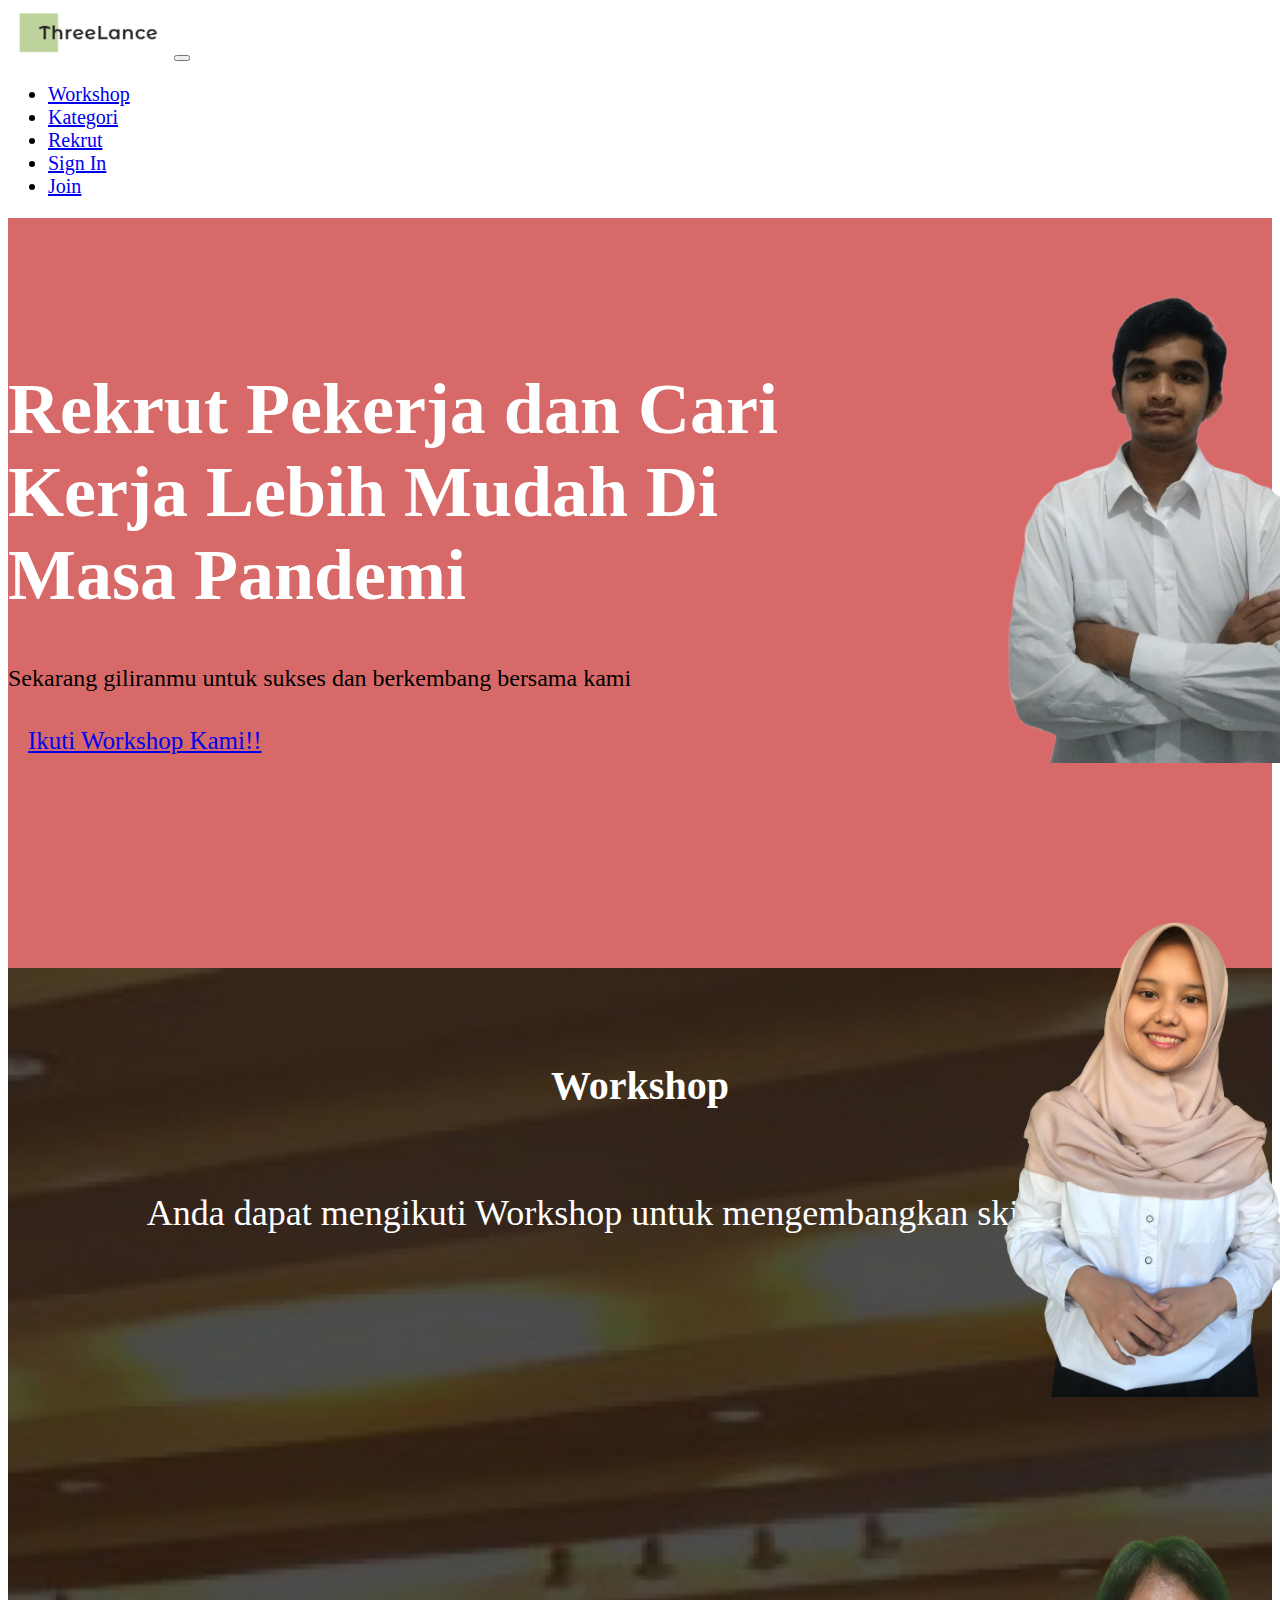
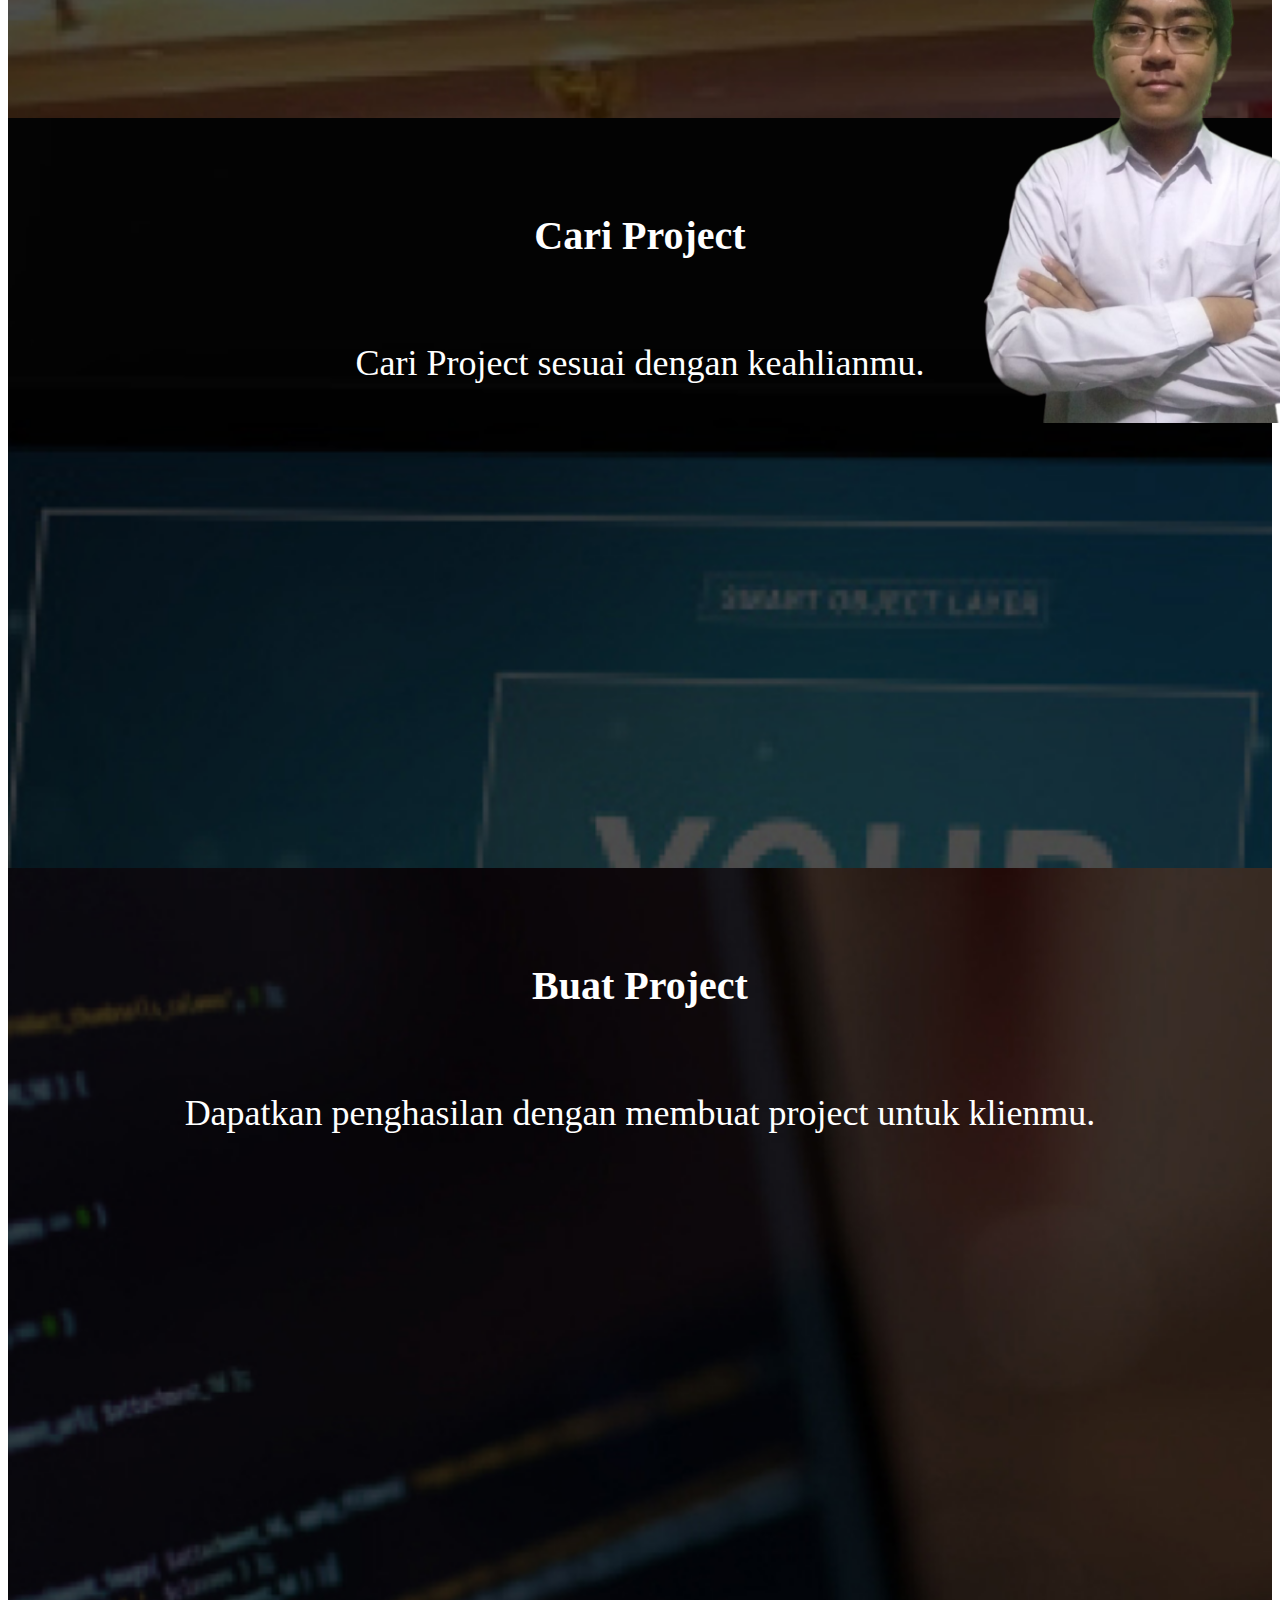
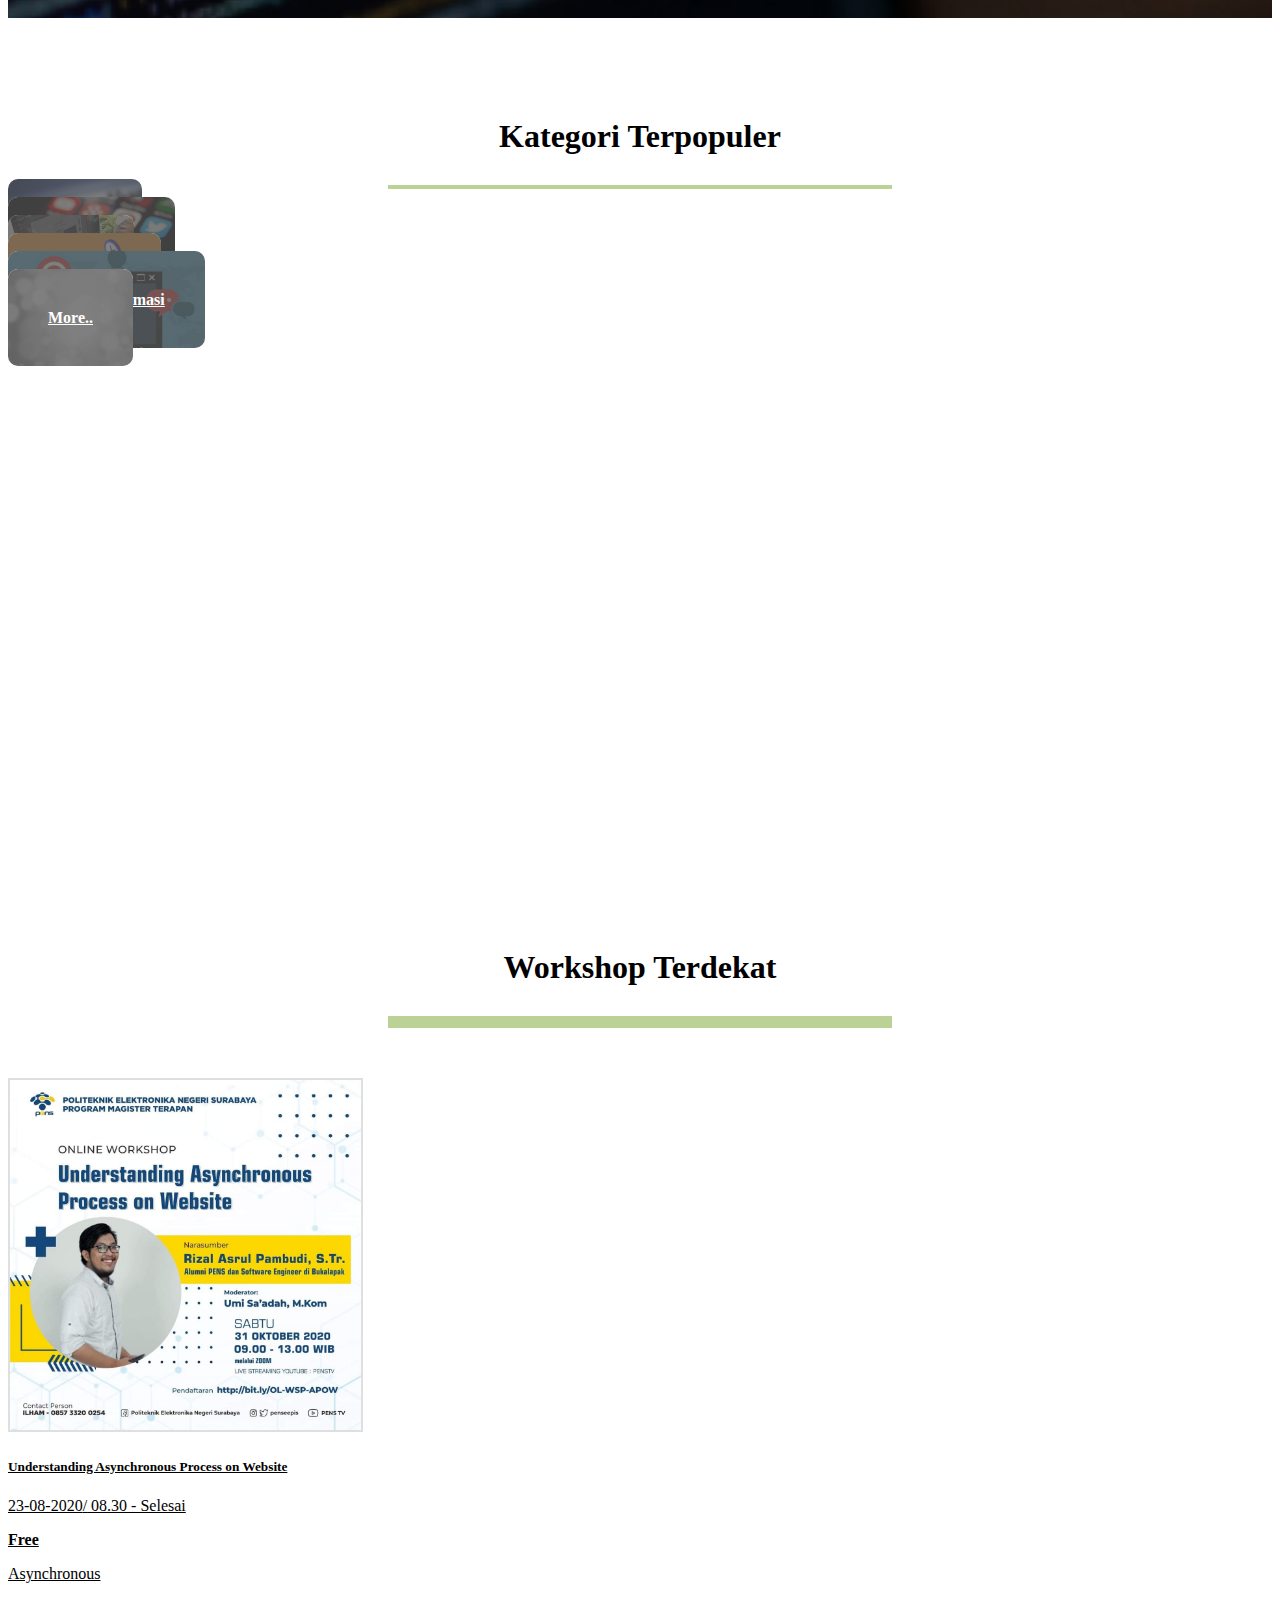
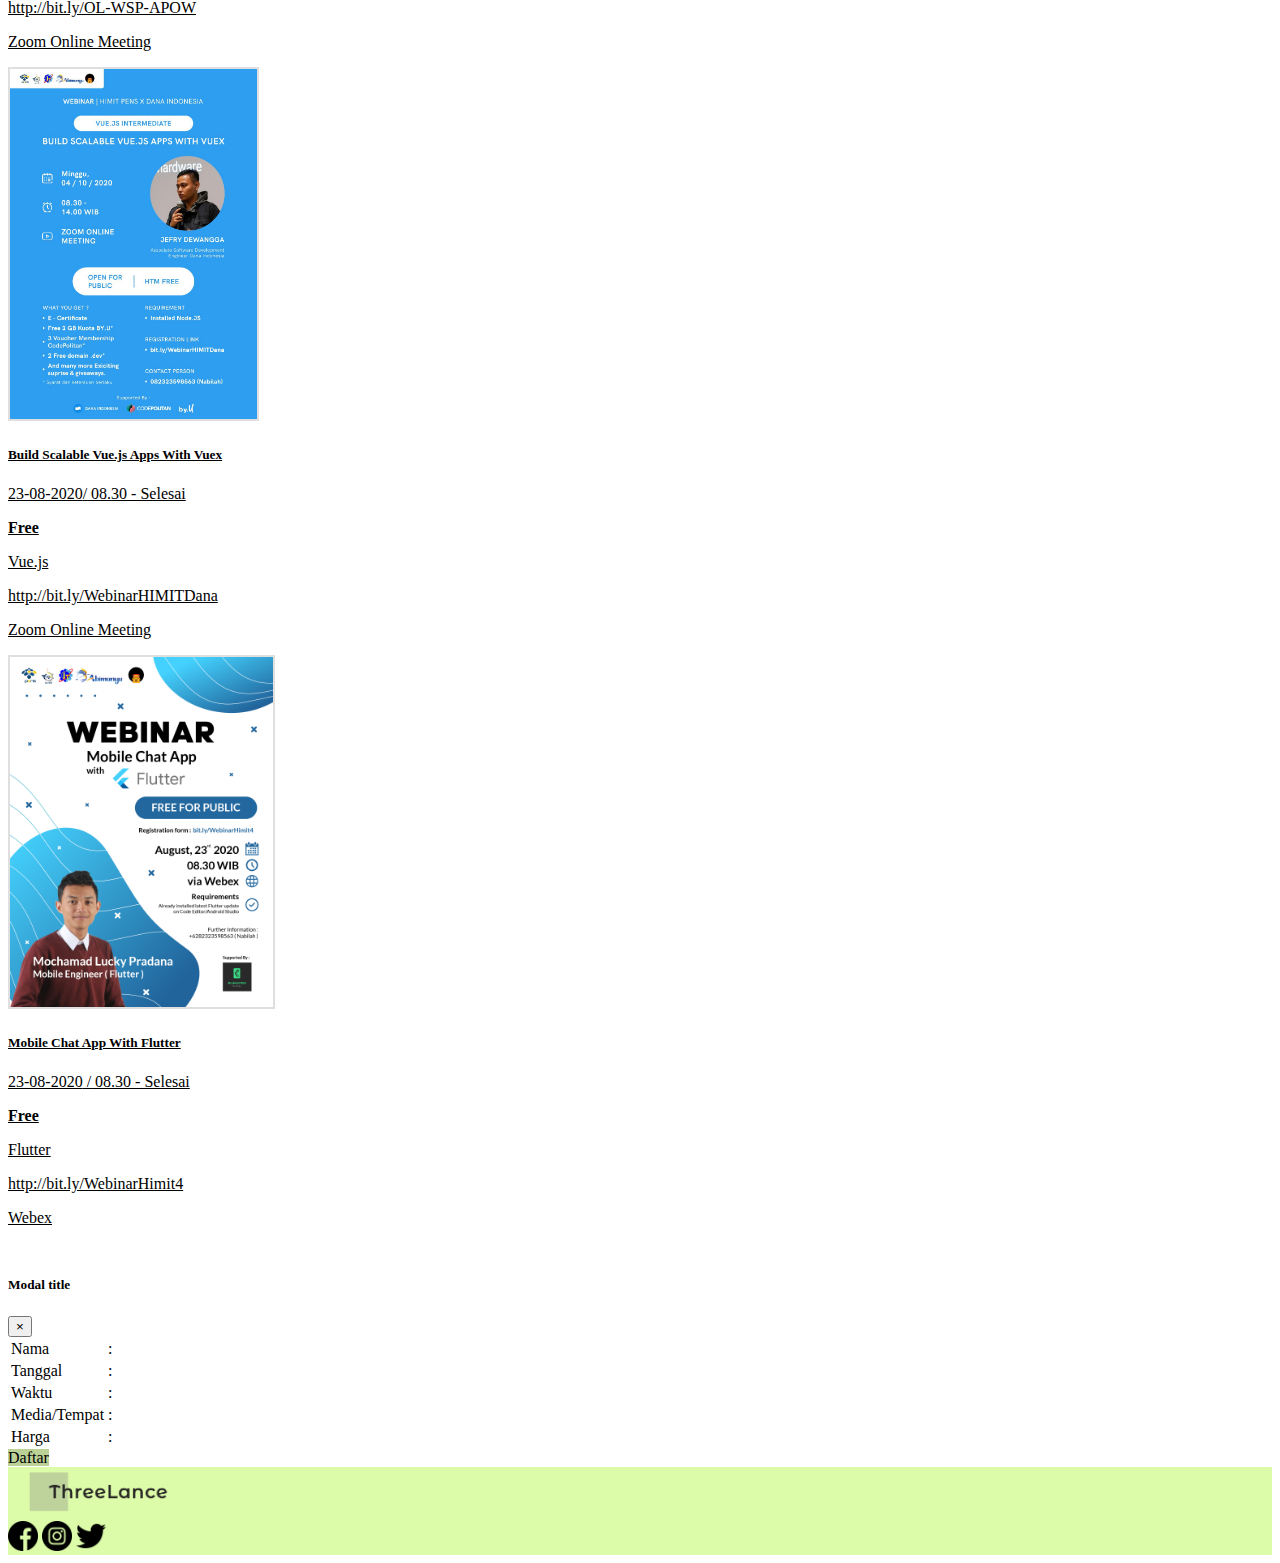
<file: index.html>
<!DOCTYPE HTML>
<html lang="en">
    <head>
       <meta charset="utf-8">
       <meta name="viewport" content="width=device-width, initial-scale=1, shrink-to-fit=no">
       <link rel="stylesheet" href="https://cdn.jsdelivr.net/npm/bootstrap@4.5.3/dist/css/bootstrap.min.css" integrity="sha384-TX8t27EcRE3e/ihU7zmQxVncDAy5uIKz4rEkgIXeMed4M0jlfIDPvg6uqKI2xXr2" crossorigin="anonymous">
        <link rel="stylesheet" type="text/css" href="style.css">
        <link rel="stylesheet" type="text/css" href="navbar-style.css">
    </head>
    <body>
      <!-- navbar -->
      <nav class="navbar navbar-expand-lg navbar-light py-0 fixed sticky-top">
        <a class="navbar-brand" href="index.html"><img src="logo.png" width="161" height="50"></a>
        <button class="navbar-toggler" type="button" data-toggle="collapse" data-target="#navbarSupportedContent" aria-controls="navbarSupportedContent" aria-expanded="false" aria-label="Toggle navigation">
          <span class="navbar-toggler-icon"></span>
        </button>
        <div class="collapse navbar-collapse" id="navbarSupportedContent">
          
        <ul id="ulNavbar" class="navbar-nav ml-auto mt-0 mt-lg-0">
            <li class="nav-item active">
            <a class="nav-link mr-4" href="workshop.html">Workshop</a>
            </li>
            <li class="nav-item active">
            <a class="nav-link mr-4" href="kategori.html">Kategori</a>
            </li>
            <li class="nav-item active">
                <a class="nav-link mr-4" href="rekrut.html">Rekrut</a>
            </li>
            <li id="signinNav" class="nav-item active">
                <a class="nav-link mr-4" href="signin.html">Sign In</a>
            </li>
            <li id="joinNav" class="nav-item active">
                <a class="nav-link mr-4" href="join.html">Join</a>
             </li>
          </ul>
        </div>
      </nav>
        <!-- landing -->
        <div class="d-flex utama1 justify-content center">
            <div class="ml-5 d-flex flex-column">
              <h1 class="text" style="color: white;">Rekrut Pekerja dan Cari Kerja Lebih Mudah Di Masa Pandemi</h1>
                  <p class="text2" style="color: black; font-size: 24px; margin-top: 10px;">
                      Sekarang giliranmu untuk sukses dan berkembang bersama kami</p>
                  <a href="workshop.html" class="btn btn-light align-self-start" style="padding: 20px;font-size: 25px;">
                      Ikuti Workshop Kami!!</a>
            </div>
            <div class="" style="z-index: 1;">
              <div id="carouselExampleSlidesOnly" class="carousel-fade d-flex h-100" data-ride="carousel">
                <div class="carousel-fade d-flex flex-column justify-content-end">
                <div class="carousel-item active">
                  <img class="d-none d-lg-inline cover p-0 m-0" style="max-width: 100%; max-height: 100%; margin-bottom: 50px;" src="Fagi (1).png">
                </div>  
                <div class="carousel-item">
                  <img class="d-none d-lg-inline cover p-0 m-0" style="max-width: 100%; max-height: 100%; margin-bottom: 50px;" src="Nike.png">
                </div>
                <div class="carousel-item">
                  <img class="d-none d-lg-inline cover p-0 m-0" style="max-width: 100%; max-height: 100%; margin-bottom: 50px;" src="Bintangedit.png">
                </div>
                </div>
              </div>  
            </div>     
        </div>
        
        <div class="container-fluid" style="color: white;z-index: 999;">
          <div class="row row-cols-1 row-cols-md-3 no-gutter">
          <div class="parent-img-3 col"><div class="img-3" style="background-image: url('image\ 1edit.jpg');background-size: cover;"><div class="text3"><strong><br><br>Workshop</strong><br><br><p class="workshop" >Anda dapat mengikuti Workshop untuk mengembangkan skill Anda.</p></div></div></div>

          <div class="parent-img-3 col"><div class="img-3" style="background-image: url('image\ 2edit.jpg');background-size: cover;"><div class="text3"><strong><br><br>Cari Project</strong><br><br><p class="cariproject">Cari Project sesuai dengan keahlianmu.</p></div></div></div>
          
          <div class="parent-img-3 col"><div class="img-3" style="background-image: url('image\ 3edit.jpg');background-size: cover;"><div ><strong><br><br>Buat Project</strong><br><br><p class="buatproject">Dapatkan penghasilan dengan membuat project untuk klienmu.</p></div></div></div>

        </div>
      </div>
        <div class="utama3">
          <h1 style="text-align: center; margin-top: 100px;">Kategori Terpopuler</h1>
          <hr width="500px" color="#BBD196" style="margin-top: 30px;margin-bottom: 30px;border:2px solid #BBD196">
          <div class="container">
            <div class="row row-cols-2 row-cols-md-3">
              <div class="col mt-md-5">
                <a href="list-project.html" class="box mx-auto d-flex flex-column justify-content-center" style="background-image: url('image\ 12.png');background-size: cover;"><strong>Website</strong></a> 
              </div> <!-- box zone -->
              <div class="col mt-md-5">
              <a href="list-project-mobile.html" class="box mx-auto d-flex flex-column justify-content-center" style="background-image: url('image\ 9.png');background-size: cover;"><strong>Mobile Apps</strong></a></div>
              <div class="col mt-2 mt-md-5"><a href="list-project-design.html" class="box mx-auto d-flex flex-column justify-content-center" style="background-image: url('Rectangle\ 7.png');background-size: cover;"><strong>Design</strong></a></div>
              <div class="col mt-2 mt-md-5"><a href="list-project-marketing.html" class="box mx-auto d-flex flex-column justify-content-center" style="background-image: url('image\ 10.png');background-size: cover;"><strong>Marketing</strong></a></div>
              <div class="col mt-2 mt-md-5"><a href="list-project-vna.html" class="box mx-auto d-flex flex-column justify-content-center" style="background-image: url('image\ 8.png');background-size: cover;" ><strong>Video & Animasi</strong></a></div>
              <div class="col mt-2 mt-md-5"><a href="kategori.html" class="box mx-auto d-flex flex-column justify-content-center" style="background-image: url('image\ 11.png');background-size: cover;"><strong>More..</strong></a></div>
            </div>
            </div>
          </div>
        </div>
        <div class="utama4">
          <h1 style="text-align: center;">Workshop Terdekat</h1>
          <hr size="10px" width="500px" color="#BBD196" style="margin-top: 30px;border:2px solid #BBD196">
        <div class="container workshop-bottom workshop-top">
          <div class="row workshop-top">
            <div class="col col-w">
              <a data-toggle="modal" href="#indexModal" class="card" style="width:350px;color: black;" onclick="modal(this)">
                <div class="card-body">
                  <img src="poster1.jpg" class="card-img-top" style="border: 2px solid rgba(0,0,0,.125);">
                  <div class="card-body">
                    <h5 class="card-title text-truncate">Understanding Asynchronous Process on Website</h5>
                    <div class="d-flex justify-content-between">
                      <p class="card-text"><span class="tanggalW">23-08-2020</span>/<span class="waktuW"> 08.30 - Selesai</span></p>
                      <p class="card-text"><strong class="hargaW">Free</strong></p>
                      <p class="d-none topikworkshop">Asynchronous</p>
                      <p class="d-none linkW">http://bit.ly/OL-WSP-APOW</p>
                      <p class="d-none media">Zoom Online Meeting</p>
                    </div>
                  </div>
                </div>
              </a> 
            </div>

            <div class="col col-w">
              <a data-toggle="modal" href="#indexModal" class="card" style="width:350px;color: black;" onclick="modal(this)">
                <div class="card-body">
                  <img src="poster2.jpg" class="card-img-top" style="border: 2px solid rgba(0,0,0,.125);">
                  <div class="card-body">
                    <h5 class="card-title text-truncate">Build Scalable Vue.js Apps With Vuex</h5>
                    <div class="d-flex justify-content-between">
                      <p class="card-text"><span class="tanggalW">23-08-2020</span>/<span class="waktuW"> 08.30 - Selesai</span></p>
                      <p class="card-text"><strong class="hargaW">Free</strong></p>
                    </div>
                    <p class="d-none topikW">Vue.js</p>
                    <p class="d-none linkW">http://bit.ly/WebinarHIMITDana</p>
                    <p class="d-none media">Zoom Online Meeting</p>
                  </div>
                </div>
              </a>
            </div>

              <div class="col col-w">
                <a data-toggle="modal" href="#indexModal" class="card" style="width:350px;color: black;" onclick="modal(this)">
                <div class="card-body">
                 <img src="poster3.jpg" class="card-img-top" style="border: 2px solid rgba(0,0,0,.125);">
                 <div class="card-body">
                  <h5 class="card-title text-truncate">Mobile Chat App With Flutter</h5>
                  <div class="d-flex justify-content-between">
                    <p class="card-text"><span class="tanggalW">23-08-2020</span> /<span class="waktuW"> 08.30 - Selesai</span></p>
                    <p class="card-text"><strong class="hargaW">Free</strong></p>
                     <p class="d-none topikW">Flutter</p>
                     <p class="d-none linkW">http://bit.ly/WebinarHimit4</p>
                     <p class="d-none media">Webex</p>
                  </div>
                </div>
               </div>
              </a>
            </div>
          </div>
          </div>

                    <!-- <div class="container workshop-bottom workshop-top">
            <div class="card-deck workshop-top">
                <div class="card" style="width:300px; height: 530px;">
                  <div class="card-body">
                    <img src="../Asset/Poster Workshop/poster1.jpg" class="card-img-top">
                    <h5 class="card-title text-truncate">Understanding Asynchronous Process on Website</h5>
                    <div class="d-flex justify-content-between">
                      <p class="card-text">23-08-2020 / 08.30 - Selesai</p>
                      <p class="card-text"><strong>Free</strong></p>
                  </div>
                </div>
              
                <div class="card" style="width:300px; height: 530px;">
                  <div class="card-body">
                    <img src="../Asset/Poster Workshop/poster2.jpg" class="card-img-top">
                    <h5 class="card-title text-truncate">Build Scalable Vue.js Apps With Vuex</h5>
                    <div class="d-flex justify-content-between">
                      <p class="card-text">23-08-2020 / 08.30 - Selesai</p>
                      <p class="card-text"><strong>Free</strong></p>
                  </div>
                </div>
        
                <div class="card" style="width:300px; height: 530px;">
                  <div class="card-body">
                   <img src="../Asset/Poster Workshop/poster3.jpg" class="card-img-top">
                   <h5 class="card-title text-truncate">Mobile Chat App With Flutter</h5>
                   <div class="d-flex justify-content-between">
                     <p class="card-text">23-08-2020 / 08.30 - Selesai</p>
                     <p class="card-text"><strong>Free</strong></p>
                 </div>
                </div>
            </div> -->

            <!-- Modal -->
            <div class="modal fade" id="indexModal" tabindex="-1" aria-labelledby="projectModallLabel" aria-hidden="true">
              <div class="modal-dialog modal-dialog-centered modal-dialog-scrollable">
                <div class="content-bg">
                  <div class="modal-content">  
                    <div class="modal-header">
                      <h5 class="modal-title text-truncate" id="indexModalLabel">Modal title</h5>
                      <button type="button" class="close" data-dismiss="modal" aria-label="Close">
                        <span aria-hidden="true">&times;</span>
                      </button>
                    </div>   
                    <div class="modal-body d-flex flex-column" id="indexModalDesc">
                      <table class="table table-borderless" id="modalTable">
                          <tr><td>Nama</td><td>:</td><td id="namaModal"></td></tr>
                          <tr><td>Tanggal</td><td>:</td><td id="tanggalModal"></td></tr>
                          <tr><td>Waktu</td><td>:</td><td id="waktuModal"></td></tr>
                          <tr><td>Media/Tempat</td><td>:</td><td id="mediaModal"></td></tr>
                          <tr><td>Harga</td><td>:</td><td id="hargaModal"></td></tr>
                      </table>
                      <a class="btn btn-submit align-self-end" id="daftarBtn" target="_blank">Daftar</a>
                    </div>
                  </div>
                </div>
              </div>
            </div>

          <footer class="yellow d-flex">
            <img src="logo.png" width="161" height="50" style="margin-left: 10px;">
            <div class="ml-auto align-self-center">
              <a href="https://www.facebook.com/amalia.febrianti.94" target="_blank"><img class="mr-3" src="facebook.png" width="30" height="30"></a>
              <a target="_blank" href="https://www.instagram.com/m.fagi/?hl=en"><img class="mr-3" src="instagram.png" width="30" height="30"></a> 
              <a href=" https://twitter.com/BBrillianta" target="_blank" ><img src="twitter.png" width="30" height="30"></a>
            </div>
          </footer>
      <script src="https://code.jquery.com/jquery-3.5.1.slim.min.js" integrity="sha384-DfXdz2htPH0lsSSs5nCTpuj/zy4C+OGpamoFVy38MVBnE+IbbVYUew+OrCXaRkfj" crossorigin="anonymous"></script>
      <script src="https://cdn.jsdelivr.net/npm/bootstrap@4.5.3/dist/js/bootstrap.bundle.min.js" integrity="sha384-ho+j7jyWK8fNQe+A12Hb8AhRq26LrZ/JpcUGGOn+Y7RsweNrtN/tE3MoK7ZeZDyx" crossorigin="anonymous"></script>
      <script type="text/javascript" src="public/index-script.js"></script>
      <script type="text/javascript" src="public/index.js"></script>
      <script type="text/javascript">
        let web = {
          "user": {
            "name": "",
            "post": []
          }
        }
        let mobile = {
          "user": {
            "name": "",
            "post": []
          }
        }
        let design = {
          "user": {
            "name": "",
            "post": []
          }
        }
        let marketing = {
          "user": {
            "name": "",
            "post": []
          }
        }
        let vna = {
          "user": {
            "name": "",
            "post": []
          }
        }
        let bisnis = {
          "user": {
            "name": "",
            "post": []
          }
        }
        let sm = {
          "user": {
            "name": "",
            "post": []
          }
        }
        let translator = {
          "user": {
            "name": "",
            "post": []
          }
        }
        let vo = {
          "user": {
            "name": "",
            "post": []
          }
        }
        if(localStorage.getItem("web") == null) {
          localStorage.setItem("web", JSON.stringify(web));
        } 
        if(localStorage.getItem("mobile") == null) {
          localStorage.setItem("mobile", JSON.stringify(mobile));
        } 
        if(localStorage.getItem("design") == null) {
          localStorage.setItem("design", JSON.stringify(design));
        }
        if(localStorage.getItem("marketing") == null) {
          localStorage.setItem("marketing", JSON.stringify(marketing));
        }
        if(localStorage.getItem("vna") == null) {
          localStorage.setItem("vna", JSON.stringify(vna));
        }
        if(localStorage.getItem("sm") == null) {
          localStorage.setItem("sm", JSON.stringify(sm));
        }
        if(localStorage.getItem("translator") == null) {
          localStorage.setItem("translator", JSON.stringify(translator));
        }
        if(localStorage.getItem("vo") == null) {
          localStorage.setItem("vo", JSON.stringify(vo));
        }
        if(localStorage.getItem("bisnis") == null) {
          localStorage.setItem("bisnis", JSON.stringify(bisnis));
        }
      </script>
    </body>
</html>
</file>
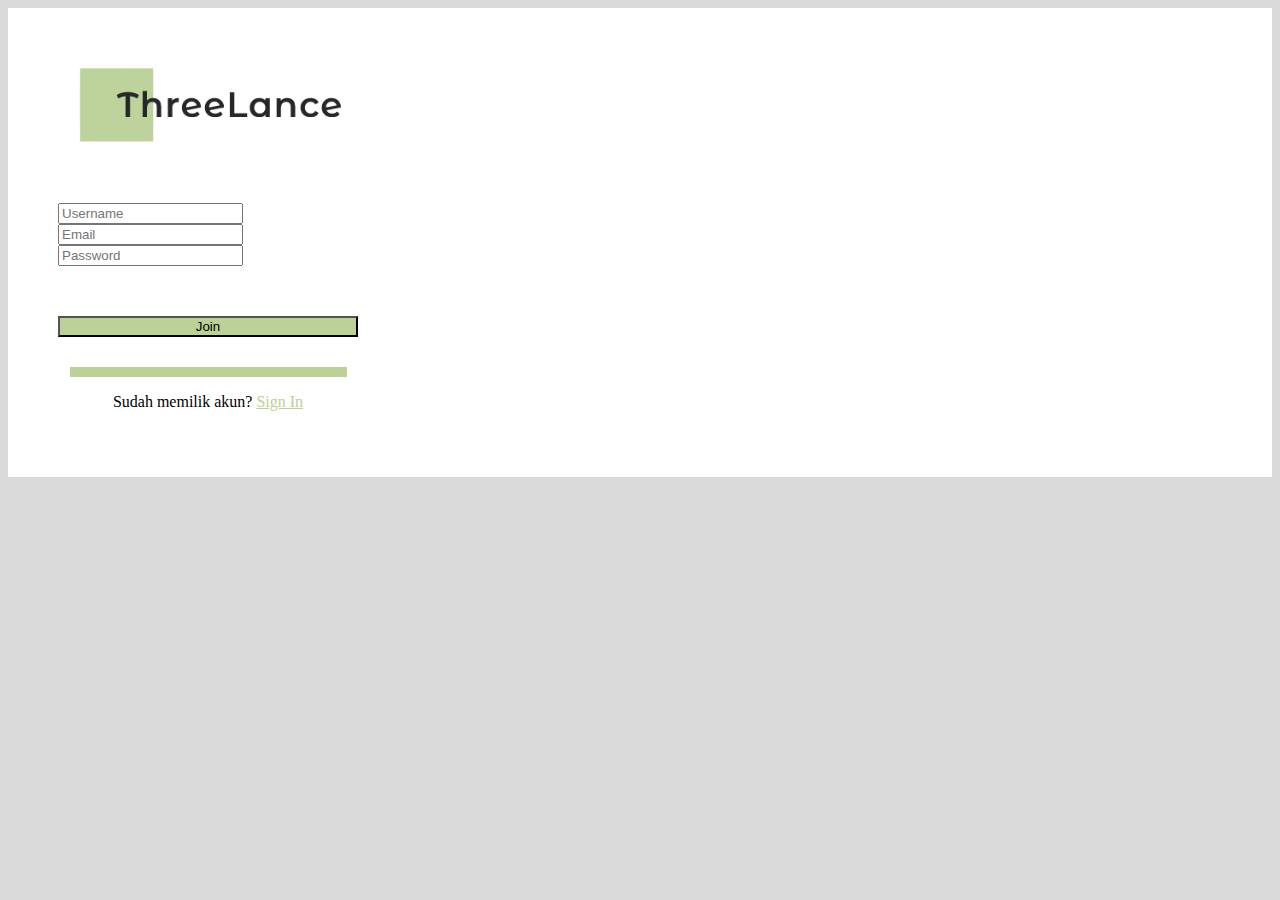
<file: join.html>
<html>
    <head>
        <link rel="stylesheet" href="https://cdn.jsdelivr.net/npm/bootstrap@4.5.3/dist/css/bootstrap.min.css" integrity="sha384-TX8t27EcRE3e/ihU7zmQxVncDAy5uIKz4rEkgIXeMed4M0jlfIDPvg6uqKI2xXr2" crossorigin="anonymous">
        <link rel="stylesheet" type="text/css" href="stylejoin.css">
    </head>
    <body style="background-color: #DADADA;">
        <div class="d-flex justify-content-center align-items-center h-100">
        <form action="index.html">
          <div class="formm">
          <div class="logo d-flex justify-content-center align-items-center">
            <a href="index.html"><img src="logo.png" style="margin-bottom: 50px;" width="306" height="95"></a>
          </div>
          <div class="input" style="margin-bottom: 50px;">
          <div class="form-group">
            <input type="text" id="username" class="form-control" aria-describedby="emailHelp" placeholder="Username">
          </div>
          <div class="form-group">
            <input type="email" id="email" class="form-control" placeholder="Email">
          </div> 
          <div class="form-group">
            <input type="password" id="password" class="form-control" placeholder="Password">
          </div>
          </div>
          <button type="submit" class="btn" style="background-color: #BBD196;" id="joinBtn">Join</button>
          <hr size="10px" width="275px" color="#BBD196" style="margin-top: 30px;">
          <p style="text-align: center;">Sudah memilik akun? <a href="signin.html" style="color: #BBD196;">Sign In</a></p>
        </div>
        </form>
      
      </div>
      <script src="https://code.jquery.com/jquery-3.5.1.slim.min.js" integrity="sha384-DfXdz2htPH0lsSSs5nCTpuj/zy4C+OGpamoFVy38MVBnE+IbbVYUew+OrCXaRkfj" crossorigin="anonymous"></script>
      <script src="https://cdn.jsdelivr.net/npm/bootstrap@4.5.3/dist/js/bootstrap.bundle.min.js" integrity="sha384-ho+j7jyWK8fNQe+A12Hb8AhRq26LrZ/JpcUGGOn+Y7RsweNrtN/tE3MoK7ZeZDyx" crossorigin="anonymous"></script>
      <script type="text/javascript" src="public/join-script.js"></script>
    </body>
</html>
</file>
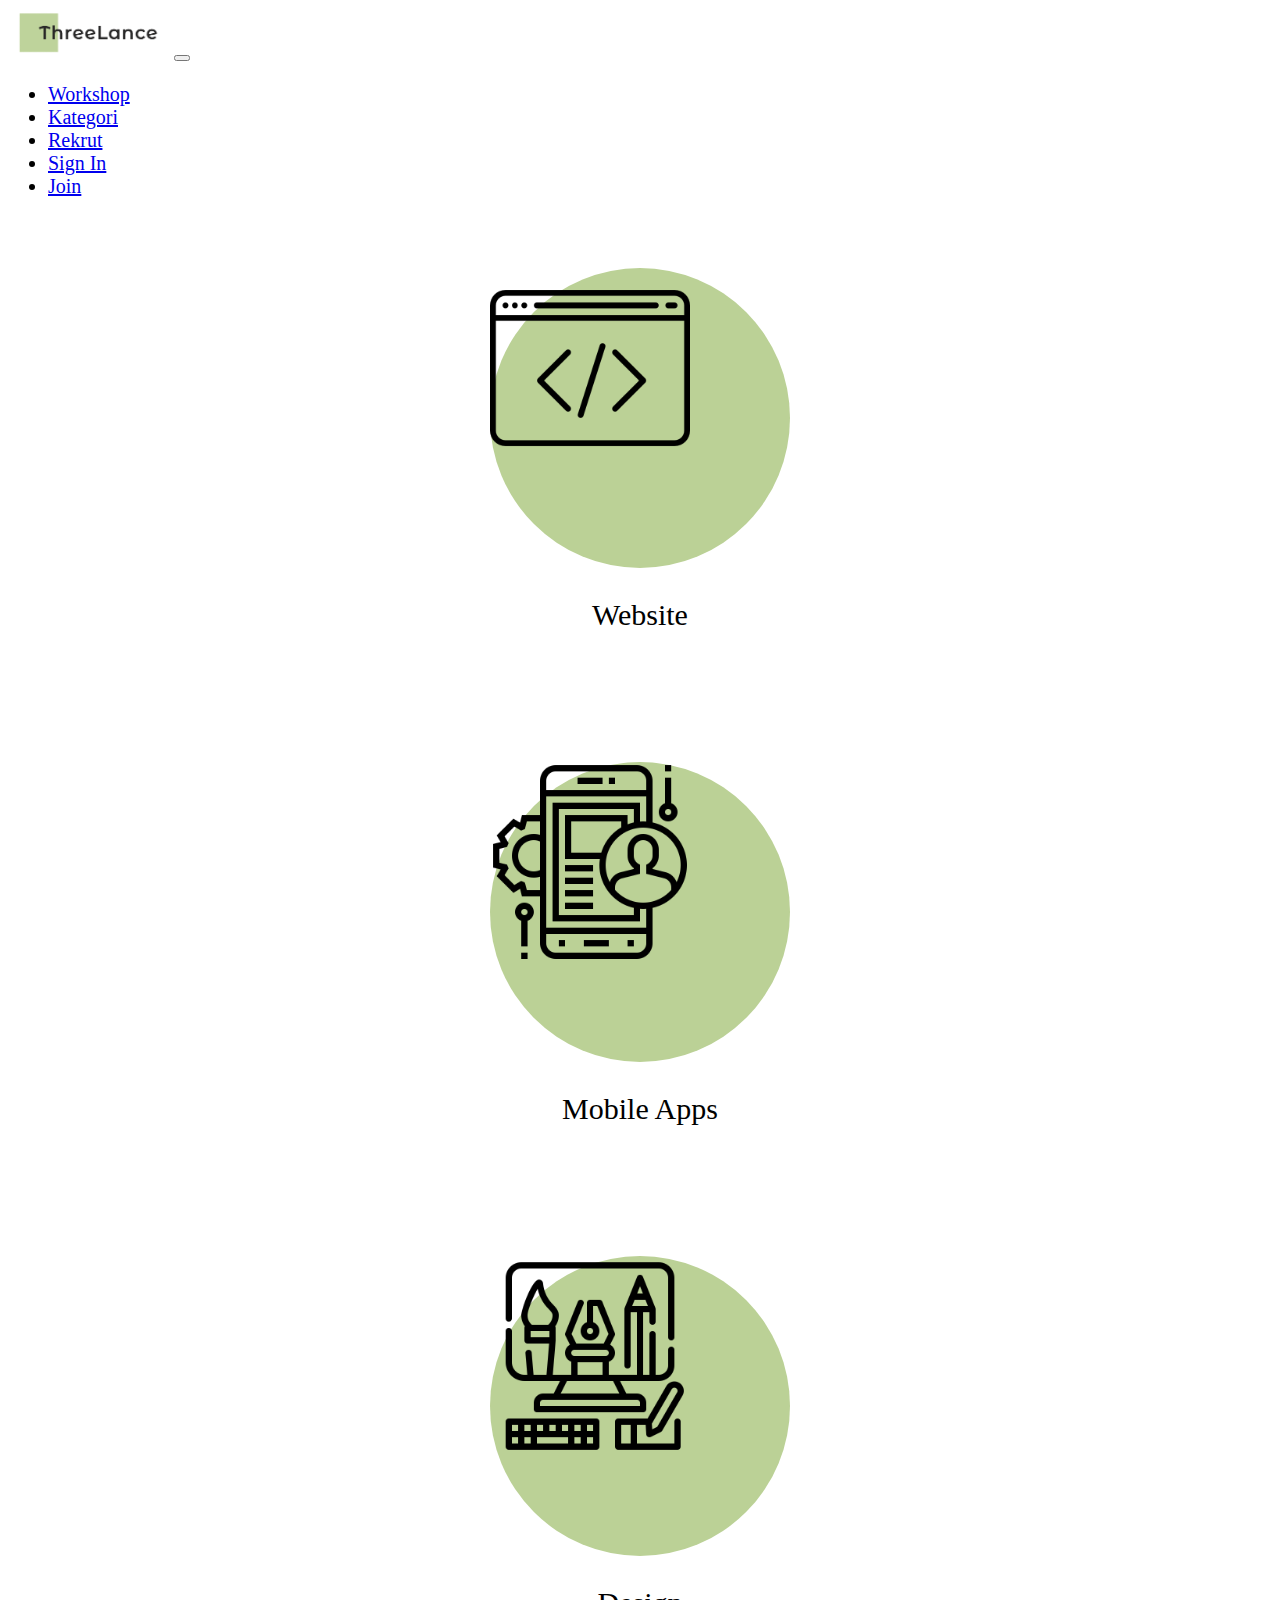
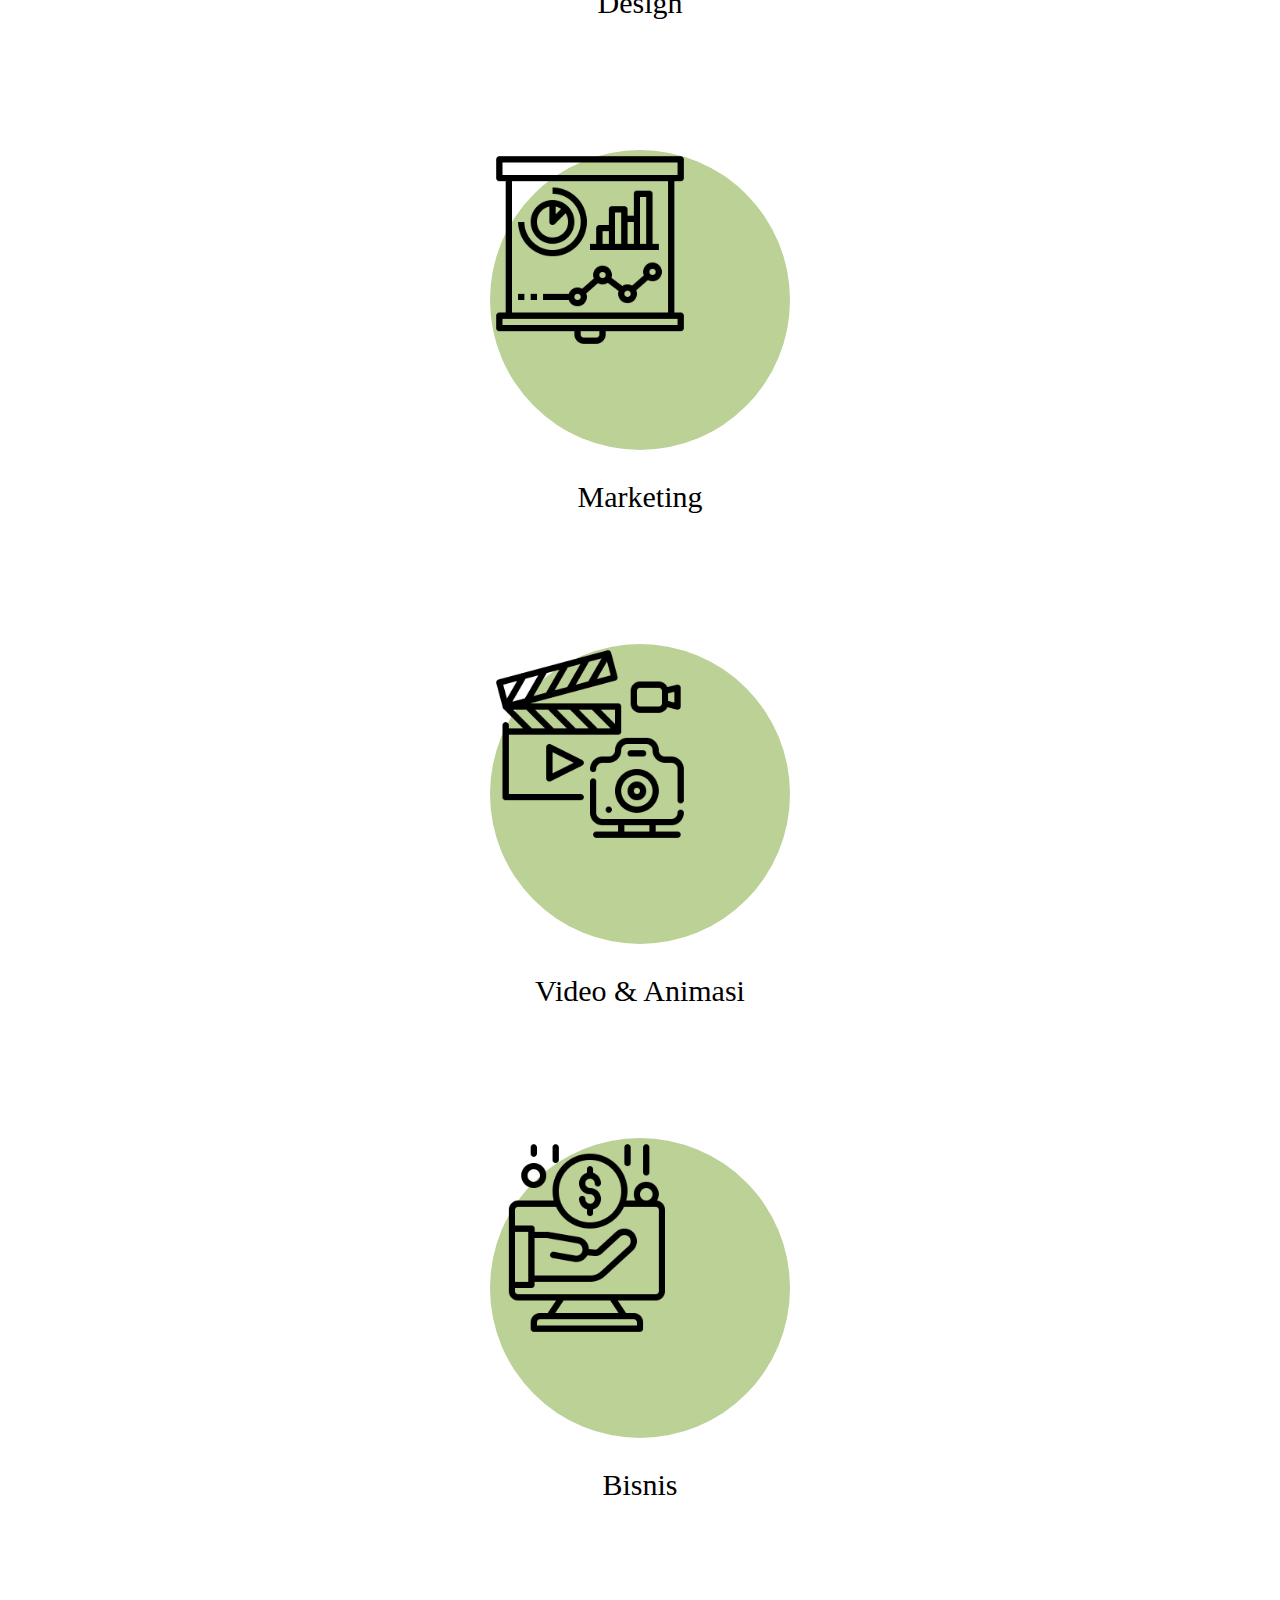
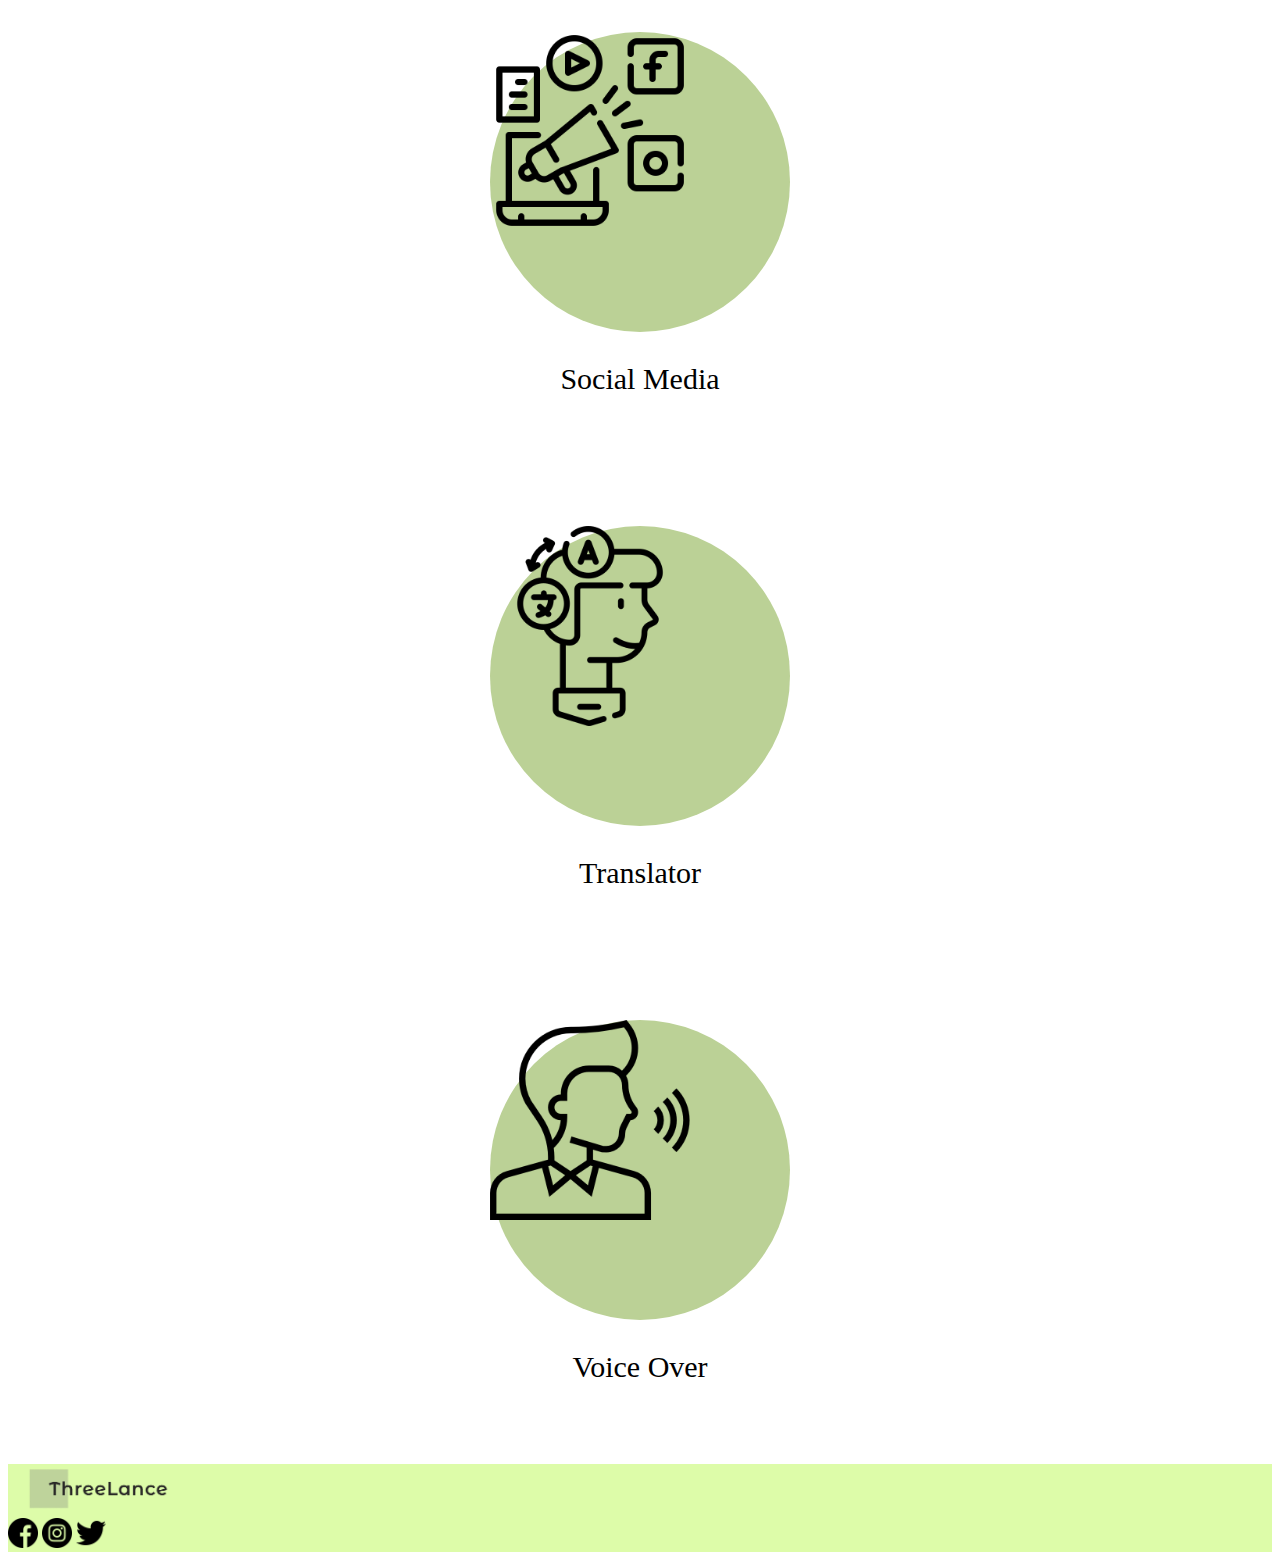
<file: kategori.html>
<!DOCTYPE html>
<html lang="en">
<head>
	<meta charset="utf-8">
    <meta name="viewport" content="width=device-width, initial-scale=1, shrink-to-fit=no">
	<link rel="stylesheet" href="https://cdn.jsdelivr.net/npm/bootstrap@4.5.3/dist/css/bootstrap.min.css" integrity="sha384-TX8t27EcRE3e/ihU7zmQxVncDAy5uIKz4rEkgIXeMed4M0jlfIDPvg6uqKI2xXr2" crossorigin="anonymous">
	<link rel="stylesheet" href="style_kategori.css">
	<title>Kategori</title>
</head>
<body>
	<!-- navbar -->
     <nav class="navbar navbar-expand-lg navbar-light py-0 fixed sticky-top">
        <a class="navbar-brand" href="index.html"><img src="logo.png" width="161" height="50"></a>
        <button class="navbar-toggler" type="button" data-toggle="collapse" data-target="#navbarSupportedContent" aria-controls="navbarSupportedContent" aria-expanded="false" aria-label="Toggle navigation">
          <span class="navbar-toggler-icon"></span>
        </button>
        <div class="collapse navbar-collapse" id="navbarSupportedContent">
          
        <ul id="ulNavbar" class="navbar-nav ml-auto mt-0 mt-lg-0">
            <li class="nav-item active">
            <a class="nav-link mr-4" href="workshop.html">Workshop</a>
            </li>
            <li class="nav-item active">
            <a class="nav-link mr-4" href="kategori.html">Kategori</a>
            </li>
            <li class="nav-item active">
                <a class="nav-link mr-4" href="rekrut.html">Rekrut</a>
            </li>
            <li id="signinNav" class="nav-item active">
                <a class="nav-link mr-4" href="signin.html">Sign In</a>
            </li>
            <li id="joinNav" class="nav-item active">
                <a class="nav-link mr-4" href="join.html">Join</a>
             </li>
          </ul>
        </div>
      </nav>
      
	<div class="container">
		<div class="row row-cols-1 row-cols-md-2 row-cols-lg-3">
			<div class="col">
				<a href="list-project.html" class="bg-hijau d-flex justify-content-center">
					<img class="align-self-center img" src="Asset/Ikon/web.png">
				</a>
				<p class="text-center">Website</p>
			</div>

			<div class="col">
				<a href="list-project-mobile.html" class="bg-hijau d-flex justify-content-center">
					<img class="align-self-center img" src="Asset/Ikon/mobile-app.png">
				</a>
				<p class="text-center">Mobile Apps</p>
			</div>

			<div class="col">
				<a href="list-project-design.html" class="bg-hijau d-flex justify-content-center">
					<img class="align-self-center img" src="Asset/Ikon/design.png">
				</a>
				<p class="text-center">Design</p>
			</div>

			<div class="col">
				<a href="list-project-marketing.html" class="bg-hijau d-flex justify-content-center">
					<img class="align-self-center img" src="Asset/Ikon/market.png">
				</a>
				<p class="text-center">Marketing</p>
			</div>

			<div class="col">
				<a href="list-project-vna.html" class="bg-hijau d-flex justify-content-center">
					<img class="align-self-center img" src="Asset/Ikon/photograph.png">
				</a>
				<p class="text-center">Video & Animasi</p>
			</div>

			<div class="col">
				<a href="list-project-bisnis.html" class="bg-hijau d-flex justify-content-center">
					<img class="align-self-center img" src="Asset/Ikon/bisnis.png">
				</a>
				<p class="text-center">Bisnis</p>
			</div>

			<div class="col">
				<a href="list-project-smedia.html" class="bg-hijau d-flex justify-content-center">
					<img class="align-self-center img" src="Asset/Ikon/medsos.png">
				</a>
				<p class="text-center">Social Media</p>
			</div>

			<div class="col">
				<a href="list-project-translator.html" class="bg-hijau d-flex justify-content-center">
					<img class="align-self-center img" src="Asset/Ikon/translator.png">
				</a>
				<p class="text-center">Translator</p>
			</div>

			<div class="col">
				<a href="list-project-vo.html" class="bg-hijau d-flex justify-content-center">
					<img class="align-self-center img" src="Asset/Ikon/voice.png">
				</a>
				<p class="text-center">Voice Over</p>
			</div>

		</div>
	</div>

	<footer class="yellow d-flex" style="background-color: #DDFCA9;">
	    <img src="logo.png" width="161" height="50" style="margin-left: 10px;">
	    <div class="ml-auto align-self-center">
	      <a href="https://www.facebook.com/amalia.febrianti.94" target="_blank"><img class="mr-3" src="facebook.png" width="30" height="30"></a>
	      <a target="_blank" href="https://www.instagram.com/m.fagi/?hl=en"><img class="mr-3" src="instagram.png" width="30" height="30"></a> 
	      <a href=" https://twitter.com/BBrillianta" target="_blank" ><img src="twitter.png" width="30" height="30"></a>
	    </div>
  	</footer>
  	
	<script src="https://code.jquery.com/jquery-3.5.1.slim.min.js" integrity="sha384-DfXdz2htPH0lsSSs5nCTpuj/zy4C+OGpamoFVy38MVBnE+IbbVYUew+OrCXaRkfj" crossorigin="anonymous"></script>
	<script src="https://cdn.jsdelivr.net/npm/bootstrap@4.5.3/dist/js/bootstrap.bundle.min.js" integrity="sha384-ho+j7jyWK8fNQe+A12Hb8AhRq26LrZ/JpcUGGOn+Y7RsweNrtN/tE3MoK7ZeZDyx" crossorigin="anonymous"></script>
	<script type="text/javascript" src="public/index-script.js"></script>
	<!-- Icons made by <a href="http://www.freepik.com/" title="Freepik">Freepik</a> from <a href="https://www.flaticon.com/" title="Flaticon"> www.flaticon.com</a> -->
</body>
</html>
</file>
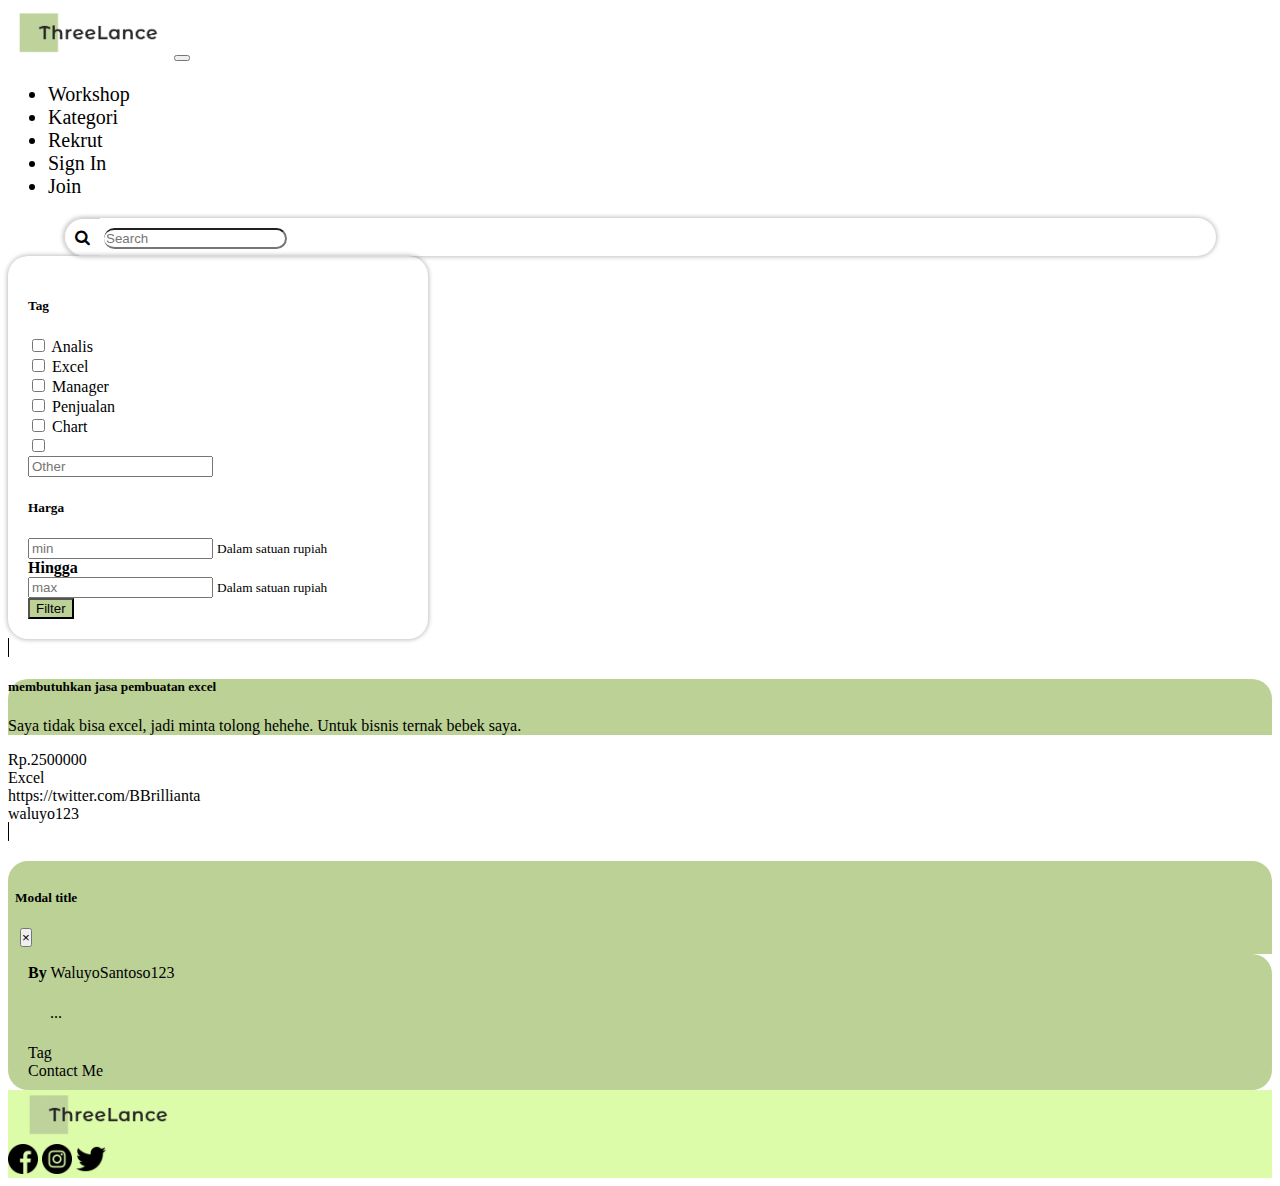
<file: list-project-bisnis.html>
<!DOCTYPE html>
<html lang="en">
<head>
	<meta charset="utf-8">
    <meta name="viewport" content="width=device-width, initial-scale=1, shrink-to-fit=no">
	<link rel="stylesheet" href="https://cdn.jsdelivr.net/npm/bootstrap@4.5.3/dist/css/bootstrap.min.css" integrity="sha384-TX8t27EcRE3e/ihU7zmQxVncDAy5uIKz4rEkgIXeMed4M0jlfIDPvg6uqKI2xXr2" crossorigin="anonymous">
	<link rel="stylesheet" href="https://cdnjs.cloudflare.com/ajax/libs/font-awesome/4.7.0/css/font-awesome.min.css">
	<link rel="stylesheet" type="text/css" href="public/list-project-style.css">
	<title>List Project</title>
</head>
<body>
	<nav class="navbar navbar-expand-lg navbar-light py-0 fixed sticky-top">
        <a class="navbar-brand" href="index.html"><img src="logo.png" width="161" height="50"></a>
        <button class="navbar-toggler" type="button" data-toggle="collapse" data-target="#navbarSupportedContent" aria-controls="navbarSupportedContent" aria-expanded="false" aria-label="Toggle navigation">
          <span class="navbar-toggler-icon"></span>
        </button>
        <div class="collapse navbar-collapse" id="navbarSupportedContent">
          
        <ul id="ulNavbar" class="navbar-nav ml-auto mt-0 mt-lg-0">
            <li class="nav-item active">
            <a class="nav-link mr-4" href="workshop.html">Workshop</a>
            </li>
            <li class="nav-item active">
            <a class="nav-link mr-4" href="kategori.html">Kategori</a>
            </li>
            <li class="nav-item active">
                <a class="nav-link mr-4" href="rekrut.html">Rekrut</a>
            </li>
            <li id="signinNav" class="nav-item active">
                <a class="nav-link mr-4" href="signin.html">Sign In</a>
            </li>
            <li id="joinNav" class="nav-item active">
                <a class="nav-link mr-4" href="join.html">Join</a>
             </li>
          </ul>
        </div>
      </nav>

	<!-- Search bar -->
  <div class="mt-3 mb-5 search-bar input-group">
  	<i class="fa fa-search"></i>
    <input type="text" class="input-search form-control" id="searchBar" placeholder="Search">
  </div>

	<!-- Filter dan List-project flexbox -->
	<div class="d-md-flex justify-content-between align-items-start ml-3">

		<!-- Filter -->
		<div class="d-flex flex-column mx-auto mb-5 tag-box" style="width: 380px;">

			<!-- Tag Filter-->
			<h5 class="card-title">Tag</h5>
			<div class="container p-0">
				<div class="row no-gutters row-cols-2">
					<div class="col">
						<div class="form-group">
					      <input type="checkbox" name="filterCheck" id="nodejs" value="Analis">
					      <label for="nodeJS">Analis</label>
					    </div>
					</div>
					<div class="col">
						<div class="form-group">
					      <input type="checkbox" name="filterCheck" id="laravel" value="Excel">
					      <label for="laravel">Excel</label>
					    </div>
					</div>
					<div class="col">
						<div class="form-group">
					      <input type="checkbox" name="filterCheck" id="bootstrap" value="Manager">
					      <label for="bootstrap">Manager</label>
					    </div>
					</div>
					<div class="col">
						<div class="form-group">
					      <input type="checkbox" name="filterCheck" id="bootstrap" value="Penjualan">
					      <label for="bootstrap">Penjualan</label>
					    </div>
					</div>
					<div class="col">
						<div class="form-group">
					      <input type="checkbox" name="filterCheck" id="bootstrap" value="chart">
					      <label for="bootstrap">Chart</label>
					    </div>
					</div>
					<div class="input-group d-flex align-items-start mb-3">
					  <div class="input-group-prepend my-auto">
					    	<input name="filterCheck" type="checkbox" id="otherTagCheck">
					  </div>
					  <input type="text" class="form-control my-auto ml-1 h-50" id="otherTag" placeholder="Other">
					</div>
				</div>
			</div>

			<!-- Harga Filter -->
			<h5 class="card-title">Harga</h5>
			<div class="form-group">
				<input type="number" class="form-control w-75" name="min_harga" placeholder="min" id="minHargaFilter">
				<small class="form-text text-muted">Dalam satuan rupiah</small>
			</div>
			<strong class="mb-3">Hingga</strong>
			<div class="form-group">
				<input type="number" class="form-control w-75" name="max_harga" placeholder="max" id="maxHargaFilter">
				<small class="form-text text-muted">Dalam satuan rupiah</small>
			</div>

			<!-- Tombol Filter -->
			<button type="submit" class="btn btn-submit px-4 align-self-center" id="filterBtn">Filter</button>
		</div>

		<!-- List-project -->
		<div class="w-100">
			<div class="container" id="cardContainer">
				<div class="row no-gutters row-cols-1 row-cols-lg-2 row-cols-xl-3">
					<div id="nodePlace" class="d-none"></div>
					<div id="cardExample" class="col mb-5">
						<a  class="card mx-auto" data-toggle="modal" data-target="#projectModal" onclick="modal(this)">
						  <div class="card-body">
						    <h5 class="card-title post-title">membutuhkan jasa pembuatan excel</h5>
						    <p class="card-text text-truncate">Saya tidak bisa excel, jadi minta tolong hehehe. Untuk bisnis ternak bebek saya.
							</p>
						  </div>
						  <div class="card-footer text-right">
						    Rp.2500000
						  </div>
						  <div class="tags d-none">Excel</div>
						  <div class="d-none link">https://twitter.com/BBrillianta</div>
						  <div class="d-none user">waluyo123</div>
						</a>
					</div>

					</div>
				</div>					
			</div>
		</div>
	</div>

	<!-- Modal -->
	<div class="modal fade" id="projectModal" tabindex="-1" aria-labelledby="projectModallLabel" aria-hidden="true">
	  <div class="modal-dialog modal-dialog-centered modal-dialog-scrollable">
	    <div class="modal-header">
	        <h5 class="modal-title" id="projectModalLabel">Modal title</h5>
	        <button type="button" class="close" data-dismiss="modal" aria-label="Close">
	          <span aria-hidden="true" class="close-x">&times;</span>
	        </button>
	    </div>
	    <div class="content-bg">
		    <div class="modal-content">
		      <div class="modal-user" id="projectModalUser"><strong>By</strong> <span id="userNameModal">WaluyoSantoso123</span></div>
		      <div class="modal-body" id="projectModalDesc">
		        ...
		      </div>
		      <div class="modal-footer d-flex justify-content-between">
		      	<div>
		      		<div>Tag</div>
		      		<div id="tagList" class="d-flex">
		      		</div>
		      	</div>
		        <a class="btn btn-submit" id="projectModalContact" target="_blank">Contact Me</a>
		      </div>
		    </div>
		</div>
	  </div>
	</div>
	
	<footer class="yellow d-flex" style="background-color: #DDFCA9;">
	    <img src="logo.png" width="161" height="50" style="margin-left: 10px;">
	    <div class="ml-auto align-self-center">
	      <a href="https://www.facebook.com/amalia.febrianti.94" target="_blank"><img class="mr-3" src="facebook.png" width="30" height="30"></a>
	      <a target="_blank" href="https://www.instagram.com/m.fagi/?hl=en"><img class="mr-3" src="instagram.png" width="30" height="30"></a> 
	      <a href=" https://twitter.com/BBrillianta" target="_blank" ><img src="twitter.png" width="30" height="30"></a>
	    </div>
  	</footer>

	<script src="https://code.jquery.com/jquery-3.5.1.slim.min.js" integrity="sha384-DfXdz2htPH0lsSSs5nCTpuj/zy4C+OGpamoFVy38MVBnE+IbbVYUew+OrCXaRkfj" crossorigin="anonymous"></script>
	<script src="https://cdn.jsdelivr.net/npm/bootstrap@4.5.3/dist/js/bootstrap.bundle.min.js" integrity="sha384-ho+j7jyWK8fNQe+A12Hb8AhRq26LrZ/JpcUGGOn+Y7RsweNrtN/tE3MoK7ZeZDyx" crossorigin="anonymous"></script>
	      <script type="text/javascript" src="public/index-script.js"></script>
	<script type="text/javascript" src="public/list-script.js"></script>
	<script type="text/javascript" src="public/list-script-bisnis.js"></script>
</body>
</html>
</file>
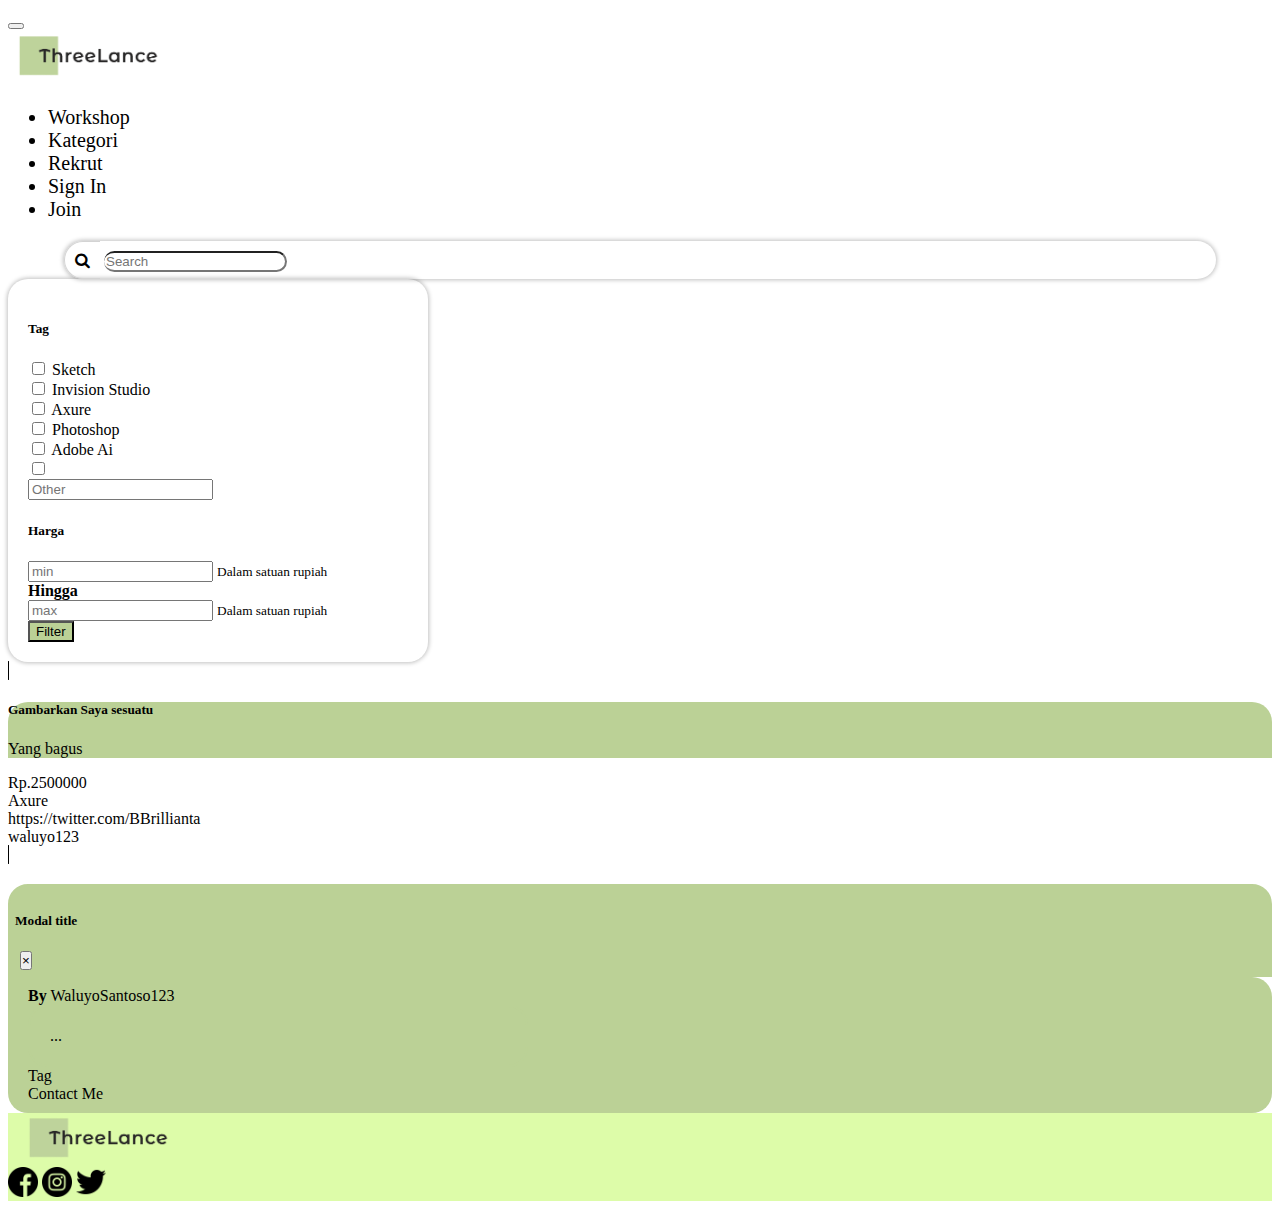
<file: list-project-design.html>
<!DOCTYPE html>
<html lang="en">
<head>
	<meta charset="utf-8">
    <meta name="viewport" content="width=device-width, initial-scale=1, shrink-to-fit=no">
	<link rel="stylesheet" href="https://cdn.jsdelivr.net/npm/bootstrap@4.5.3/dist/css/bootstrap.min.css" integrity="sha384-TX8t27EcRE3e/ihU7zmQxVncDAy5uIKz4rEkgIXeMed4M0jlfIDPvg6uqKI2xXr2" crossorigin="anonymous">
	<link rel="stylesheet" href="https://cdnjs.cloudflare.com/ajax/libs/font-awesome/4.7.0/css/font-awesome.min.css">
	<link rel="stylesheet" type="text/css" href="public/list-project-style.css">
	<title>List Project</title>
</head>
<body>
	<nav class="navbar sticky-top navbar-expand navbar-light py-0 fixed">
        <button class="navbar-toggler" type="button" data-toggle="collapse" data-target="#navbarTogglerDemo03" aria-controls="navbarTogglerDemo03" aria-expanded="false" aria-label="Toggle navigation">
        </button>
        <div class="collapse navbar-collapse" id="navbarTogglerDemo03">
          <a class="navbar-brand" href="index.html"><img src="logo.png" width="161" height="50"></a>
        <ul id="ulNavbar" class="navbar-nav ml-auto mt-0 mt-lg-0">
            <li class="nav-item active">
            <a class="nav-link mr-4" href="workshop.html">Workshop</a>
            </li>
            <li class="nav-item active">
            <a class="nav-link mr-4" href="kategori.html">Kategori</a>
            </li>
            <li class="nav-item active">
                <a class="nav-link mr-4" href="rekrut.html">Rekrut</a>
            </li>
            <li id="signinNav" class="nav-item active">
                <a class="nav-link mr-4" href="signin.html">Sign In</a>
            </li>
            <li id="joinNav" class="nav-item active">
                <a class="nav-link mr-4" href="join.html">Join</a>
             </li>
          </ul>
        </div>
      </nav>

	<!-- Search bar -->
  <div class="mt-3 mb-5 search-bar input-group">
  	<i class="fa fa-search"></i>
    <input type="text" class="input-search form-control" id="searchBar" placeholder="Search">
  </div>

	<!-- Filter dan List-project flexbox -->
	<div class="d-md-flex justify-content-between align-items-start ml-3">

		<!-- Filter -->
		<div class="d-flex flex-column mx-auto mb-5 tag-box" style="width: 380px;">

			<!-- Tag Filter-->
			<h5 class="card-title">Tag</h5>
			<div class="container p-0">
				<div class="row no-gutters row-cols-2">
					<div class="col">
						<div class="form-group">
					      <input type="checkbox" name="filterCheck" id="nodejs" value="Sketch">
					      <label for="nodeJS">Sketch</label>
					    </div>
					</div>
					<div class="col">
						<div class="form-group">
					      <input type="checkbox" name="filterCheck" id="laravel" value="Invision Studio">
					      <label for="laravel">Invision Studio</label>
					    </div>
					</div>
					<div class="col">
						<div class="form-group">
					      <input type="checkbox" name="filterCheck" id="bootstrap" value="Axure">
					      <label for="bootstrap">Axure</label>
					    </div>
					</div>
					<div class="col">
						<div class="form-group">
					      <input type="checkbox" name="filterCheck" id="angular" value="Photoshop">
					      <label for="angular">Photoshop</label>
					    </div>
					</div>
					<div class="col">
						<div class="form-group">
					      <input type="checkbox" name="filterCheck" id="react" value="Adobe Ai">
					      <label for="react">Adobe Ai</label>
					    </div>
					</div>
					<div class="input-group d-flex align-items-start mb-3">
					  <div class="input-group-prepend my-auto">
					    	<input name="filterCheck" type="checkbox" id="otherTagCheck">
					  </div>
					  <input type="text" class="form-control my-auto ml-1 h-50" id="otherTag" placeholder="Other">
					</div>
				</div>
			</div>

			<!-- Harga Filter -->
			<h5 class="card-title">Harga</h5>
			<div class="form-group">
				<input type="number" class="form-control w-75" name="min_harga" placeholder="min" id="minHargaFilter">
				<small class="form-text text-muted">Dalam satuan rupiah</small>
			</div>
			<strong class="mb-3">Hingga</strong>
			<div class="form-group">
				<input type="number" class="form-control w-75" name="max_harga" placeholder="max" id="maxHargaFilter">
				<small class="form-text text-muted">Dalam satuan rupiah</small>
			</div>

			<!-- Tombol Filter -->
			<button type="submit" class="btn btn-submit px-4 align-self-center" id="filterBtn">Filter</button>
		</div>

		<!-- List-project -->
		<div class="w-100">
			<div class="container" id="cardContainer">
				<div class="row no-gutters row-cols-1 row-cols-lg-2 row-cols-xl-3">
					<div id="nodePlace" class="d-none"></div>
					<div id="cardExample" class="col mb-5">
						<a  class="card mx-auto" data-toggle="modal" data-target="#projectModal" onclick="modal(this)">
						  <div class="card-body">
						    <h5 class="card-title post-title">Gambarkan Saya sesuatu</h5>
						    <p class="card-text text-truncate">Yang bagus
							</p>
						  </div>
						  <div class="card-footer text-right">
						    Rp.2500000
						  </div>
						  <div class="tags d-none">Axure</div>
						  <div class="d-none link">https://twitter.com/BBrillianta</div>
						  <div class="d-none user">waluyo123</div>
						</a>
					</div>

						</a>
					</div>
				</div>					
			</div>
		</div>
	</div>

	<!-- Modal -->
	<div class="modal fade" id="projectModal" tabindex="-1" aria-labelledby="projectModallLabel" aria-hidden="true">
	  <div class="modal-dialog modal-dialog-centered modal-dialog-scrollable">
	    <div class="modal-header">
	        <h5 class="modal-title" id="projectModalLabel">Modal title</h5>
	        <button type="button" class="close" data-dismiss="modal" aria-label="Close">
	          <span aria-hidden="true" class="close-x">&times;</span>
	        </button>
	    </div>
	    <div class="content-bg">
		    <div class="modal-content">
		      <div class="modal-user" id="projectModalUser"><strong>By</strong> <span id="userNameModal">WaluyoSantoso123</span></div>
		      <div class="modal-body" id="projectModalDesc">
		        ...
		      </div>
		      <div class="modal-footer d-flex justify-content-between">
		      	<div>
		      		<div>Tag</div>
		      		<div id="tagList" class="d-flex">
		      		</div>
		      	</div>
		        <a class="btn btn-submit" id="projectModalContact" target="_blank">Contact Me</a>
		      </div>
		    </div>
		</div>
	  </div>
	</div>
	
	<footer class="yellow d-flex" style="background-color: #DDFCA9;">
	    <img src="logo.png" width="161" height="50" style="margin-left: 10px;">
	    <div class="ml-auto align-self-center">
	      <a href="https://www.facebook.com/amalia.febrianti.94" target="_blank"><img class="mr-3" src="facebook.png" width="30" height="30"></a>
	      <a target="_blank" href="https://www.instagram.com/m.fagi/?hl=en"><img class="mr-3" src="instagram.png" width="30" height="30"></a> 
	      <a href=" https://twitter.com/BBrillianta" target="_blank" ><img src="twitter.png" width="30" height="30"></a>
	    </div>
  	</footer>

	<script src="https://code.jquery.com/jquery-3.5.1.slim.min.js" integrity="sha384-DfXdz2htPH0lsSSs5nCTpuj/zy4C+OGpamoFVy38MVBnE+IbbVYUew+OrCXaRkfj" crossorigin="anonymous"></script>
	<script src="https://cdn.jsdelivr.net/npm/bootstrap@4.5.3/dist/js/bootstrap.bundle.min.js" integrity="sha384-ho+j7jyWK8fNQe+A12Hb8AhRq26LrZ/JpcUGGOn+Y7RsweNrtN/tE3MoK7ZeZDyx" crossorigin="anonymous"></script>
	      <script type="text/javascript" src="public/index-script.js"></script>
	<script type="text/javascript" src="public/list-script.js"></script>
	<script type="text/javascript" src="public/list-script-design.js"></script>
</body>
</html>
</file>
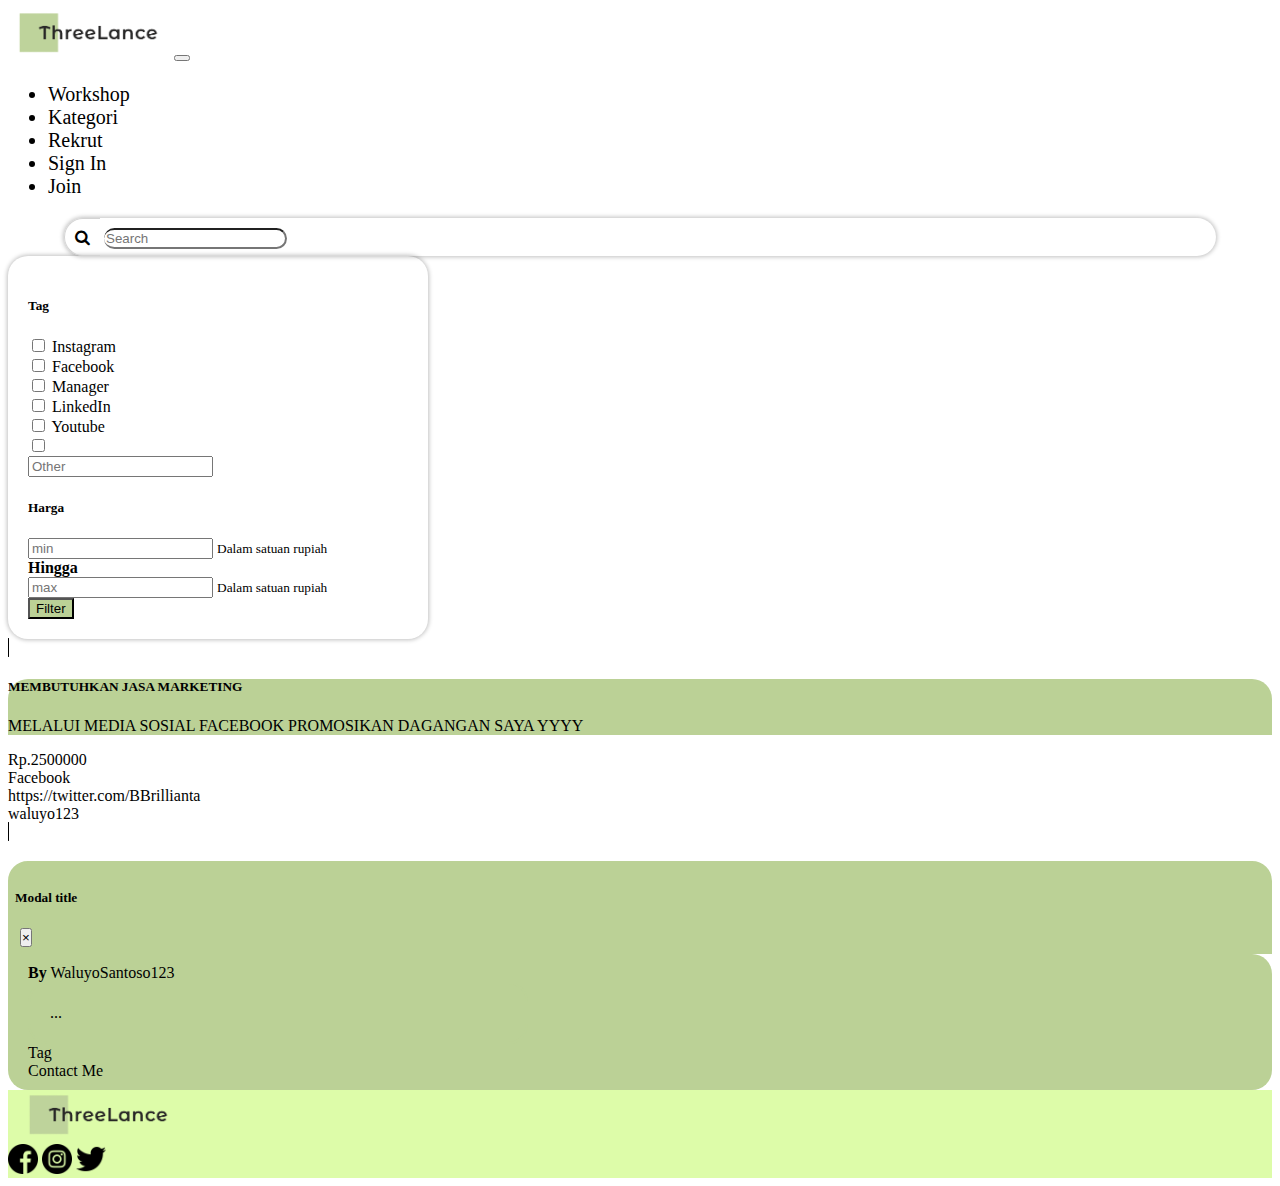
<file: list-project-marketing.html>
<!DOCTYPE html>
<html lang="en">
<head>
	<meta charset="utf-8">
    <meta name="viewport" content="width=device-width, initial-scale=1, shrink-to-fit=no">
	<link rel="stylesheet" href="https://cdn.jsdelivr.net/npm/bootstrap@4.5.3/dist/css/bootstrap.min.css" integrity="sha384-TX8t27EcRE3e/ihU7zmQxVncDAy5uIKz4rEkgIXeMed4M0jlfIDPvg6uqKI2xXr2" crossorigin="anonymous">
	<link rel="stylesheet" href="https://cdnjs.cloudflare.com/ajax/libs/font-awesome/4.7.0/css/font-awesome.min.css">
	<link rel="stylesheet" type="text/css" href="public/list-project-style.css">
	<title>List Project</title>
</head>
<body>
	<nav class="navbar navbar-expand-lg navbar-light py-0 fixed sticky-top">
        <a class="navbar-brand" href="index.html"><img src="logo.png" width="161" height="50"></a>
        <button class="navbar-toggler" type="button" data-toggle="collapse" data-target="#navbarSupportedContent" aria-controls="navbarSupportedContent" aria-expanded="false" aria-label="Toggle navigation">
          <span class="navbar-toggler-icon"></span>
        </button>
        <div class="collapse navbar-collapse" id="navbarSupportedContent">
          
        <ul id="ulNavbar" class="navbar-nav ml-auto mt-0 mt-lg-0">
            <li class="nav-item active">
            <a class="nav-link mr-4" href="workshop.html">Workshop</a>
            </li>
            <li class="nav-item active">
            <a class="nav-link mr-4" href="kategori.html">Kategori</a>
            </li>
            <li class="nav-item active">
                <a class="nav-link mr-4" href="rekrut.html">Rekrut</a>
            </li>
            <li id="signinNav" class="nav-item active">
                <a class="nav-link mr-4" href="signin.html">Sign In</a>
            </li>
            <li id="joinNav" class="nav-item active">
                <a class="nav-link mr-4" href="join.html">Join</a>
             </li>
          </ul>
        </div>
      </nav>

	<!-- Search bar -->
  <div class="mt-3 mb-5 search-bar input-group">
  	<i class="fa fa-search"></i>
    <input type="text" class="input-search form-control" id="searchBar" placeholder="Search">
  </div>

	<!-- Filter dan List-project flexbox -->
	<div class="d-md-flex justify-content-between align-items-start ml-3">

		<!-- Filter -->
		<div class="d-flex flex-column mx-auto mb-5 tag-box" style="width: 380px;">

			<!-- Tag Filter-->
			<h5 class="card-title">Tag</h5>
			<div class="container p-0">
				<div class="row no-gutters row-cols-2">
					<div class="col">
						<div class="form-group">
					      <input type="checkbox" name="filterCheck" id="nodejs" value="Instagram">
					      <label for="nodeJS">Instagram</label>
					    </div>
					</div>
					<div class="col">
						<div class="form-group">
					      <input type="checkbox" name="filterCheck" id="laravel" value="Facebook">
					      <label for="laravel">Facebook</label>
					    </div>
					</div>
					<div class="col">
						<div class="form-group">
					      <input type="checkbox" name="filterCheck" id="bootstrap" value="Manager">
					      <label for="bootstrap">Manager</label>
					    </div>
					</div>
					<div class="col">
						<div class="form-group">
					      <input type="checkbox" name="filterCheck" id="angular" value="LinkedIn">
					      <label for="angular">LinkedIn</label>
					    </div>
					</div>
					<div class="col">
						<div class="form-group">
					      <input type="checkbox" name="filterCheck" id="react" value="react">
					      <label for="react">Youtube</label>
					    </div>
					</div>
					<div class="input-group d-flex align-items-start mb-3">
					  <div class="input-group-prepend my-auto">
					    	<input name="filterCheck" type="checkbox" id="otherTagCheck">
					  </div>
					  <input type="text" class="form-control my-auto ml-1 h-50" id="otherTag" placeholder="Other">
					</div>
				</div>
			</div>

			<!-- Harga Filter -->
			<h5 class="card-title">Harga</h5>
			<div class="form-group">
				<input type="number" class="form-control w-75" name="min_harga" placeholder="min" id="minHargaFilter">
				<small class="form-text text-muted">Dalam satuan rupiah</small>
			</div>
			<strong class="mb-3">Hingga</strong>
			<div class="form-group">
				<input type="number" class="form-control w-75" name="max_harga" placeholder="max" id="maxHargaFilter">
				<small class="form-text text-muted">Dalam satuan rupiah</small>
			</div>

			<!-- Tombol Filter -->
			<button type="submit" class="btn btn-submit px-4 align-self-center" id="filterBtn">Filter</button>
		</div>

		<!-- List-project -->
		<div class="w-100">
			<div class="container" id="cardContainer">
				<div class="row no-gutters row-cols-1 row-cols-lg-2 row-cols-xl-3">
					<div id="nodePlace" class="d-none"></div>
					<div id="cardExample" class="col mb-5">
						<a  class="card mx-auto" data-toggle="modal" data-target="#projectModal" onclick="modal(this)">
						  <div class="card-body">
						    <h5 class="card-title post-title">MEMBUTUHKAN JASA MARKETING</h5>
						    <p class="card-text text-truncate">MELALUI MEDIA SOSIAL FACEBOOK PROMOSIKAN DAGANGAN SAYA YYYY
							</p>
						  </div>
						  <div class="card-footer text-right">
						    Rp.2500000
						  </div>
						  <div class="tags d-none">Facebook</div>
						  <div class="d-none link">https://twitter.com/BBrillianta</div>
						  <div class="d-none user">waluyo123</div>
						</a>
					</div>

					</div>
				</div>					
			</div>
		</div>
	</div>

	<!-- Modal -->
	<div class="modal fade" id="projectModal" tabindex="-1" aria-labelledby="projectModallLabel" aria-hidden="true">
	  <div class="modal-dialog modal-dialog-centered modal-dialog-scrollable">
	    <div class="modal-header">
	        <h5 class="modal-title" id="projectModalLabel">Modal title</h5>
	        <button type="button" class="close" data-dismiss="modal" aria-label="Close">
	          <span aria-hidden="true" class="close-x">&times;</span>
	        </button>
	    </div>
	    <div class="content-bg">
		    <div class="modal-content">
		      <div class="modal-user" id="projectModalUser"><strong>By</strong> <span id="userNameModal">WaluyoSantoso123</span></div>
		      <div class="modal-body" id="projectModalDesc">
		        ...
		      </div>
		      <div class="modal-footer d-flex justify-content-between">
		      	<div>
		      		<div>Tag</div>
		      		<div id="tagList" class="d-flex">
		      		</div>
		      	</div>
		        <a class="btn btn-submit" id="projectModalContact" target="_blank">Contact Me</a>
		      </div>
		    </div>
		</div>
	  </div>
	</div>
	
	<footer class="yellow d-flex" style="background-color: #DDFCA9;">
	    <img src="logo.png" width="161" height="50" style="margin-left: 10px;">
	    <div class="ml-auto align-self-center">
	      <a href="https://www.facebook.com/amalia.febrianti.94" target="_blank"><img class="mr-3" src="facebook.png" width="30" height="30"></a>
	      <a target="_blank" href="https://www.instagram.com/m.fagi/?hl=en"><img class="mr-3" src="instagram.png" width="30" height="30"></a> 
	      <a href=" https://twitter.com/BBrillianta" target="_blank" ><img src="twitter.png" width="30" height="30"></a>
	    </div>
  	</footer>

	<script src="https://code.jquery.com/jquery-3.5.1.slim.min.js" integrity="sha384-DfXdz2htPH0lsSSs5nCTpuj/zy4C+OGpamoFVy38MVBnE+IbbVYUew+OrCXaRkfj" crossorigin="anonymous"></script>
	<script src="https://cdn.jsdelivr.net/npm/bootstrap@4.5.3/dist/js/bootstrap.bundle.min.js" integrity="sha384-ho+j7jyWK8fNQe+A12Hb8AhRq26LrZ/JpcUGGOn+Y7RsweNrtN/tE3MoK7ZeZDyx" crossorigin="anonymous"></script>
	      <script type="text/javascript" src="public/index-script.js"></script>
	<script type="text/javascript" src="public/list-script.js"></script>
	<script type="text/javascript" src="public/list-script-marketing.js"></script>
</body>
</html>
</file>
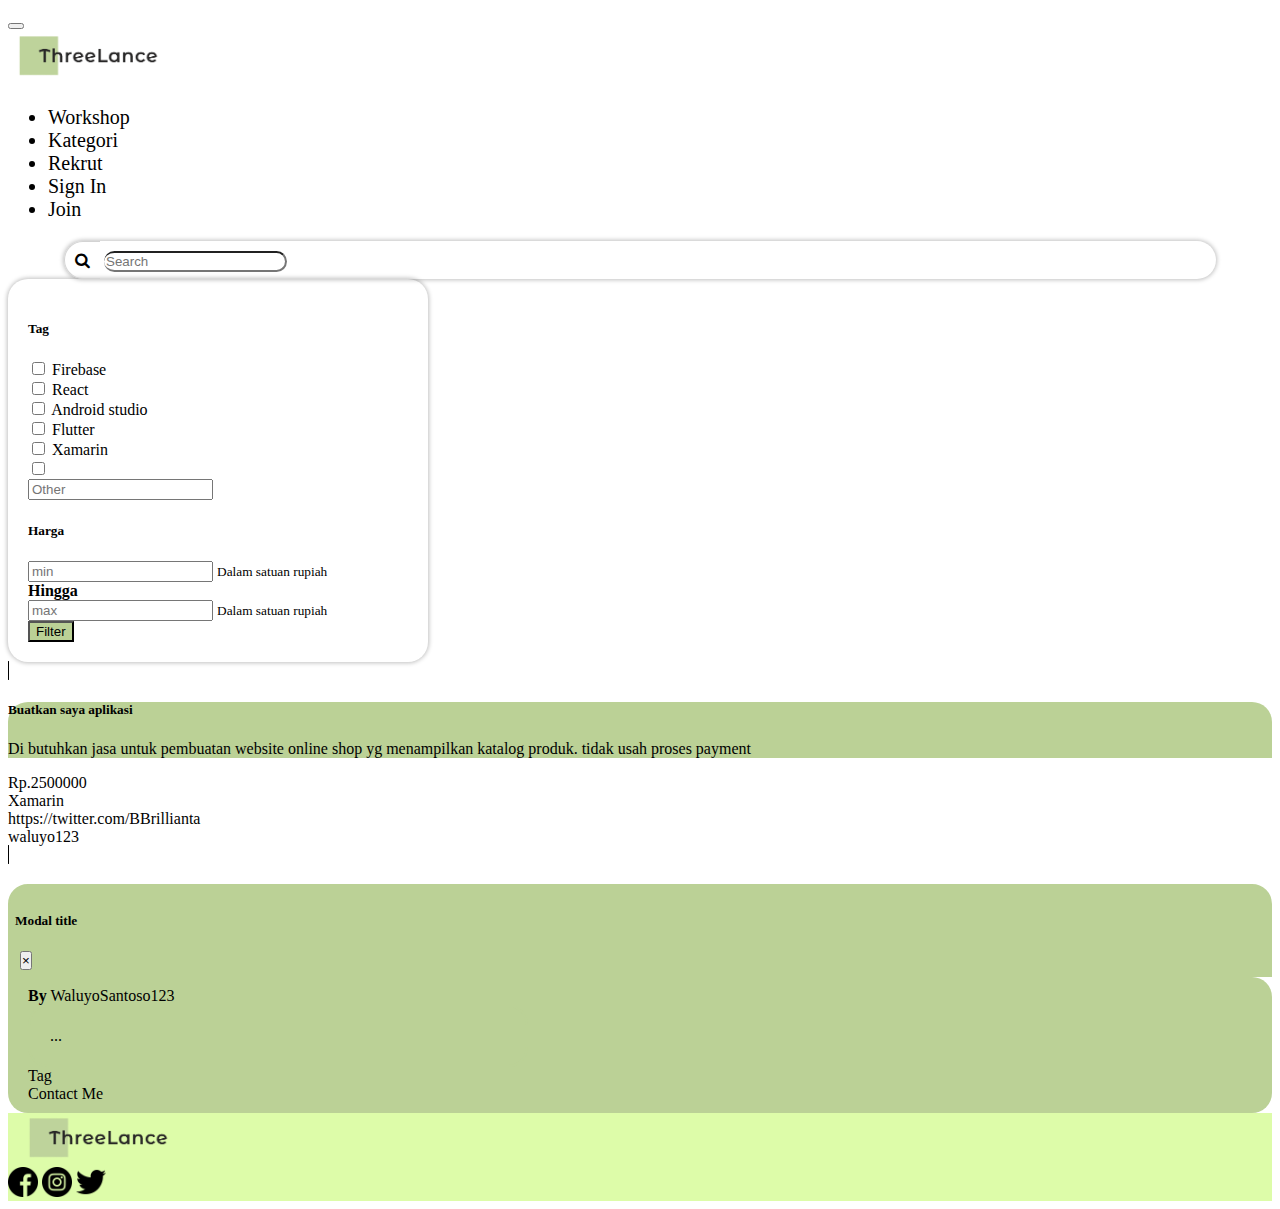
<file: list-project-mobile.html>
<!DOCTYPE html>
<html lang="en">
<head>
	<meta charset="utf-8">
    <meta name="viewport" content="width=device-width, initial-scale=1, shrink-to-fit=no">
	<link rel="stylesheet" href="https://cdn.jsdelivr.net/npm/bootstrap@4.5.3/dist/css/bootstrap.min.css" integrity="sha384-TX8t27EcRE3e/ihU7zmQxVncDAy5uIKz4rEkgIXeMed4M0jlfIDPvg6uqKI2xXr2" crossorigin="anonymous">
	<link rel="stylesheet" href="https://cdnjs.cloudflare.com/ajax/libs/font-awesome/4.7.0/css/font-awesome.min.css">
	<link rel="stylesheet" type="text/css" href="public/list-project-style.css">
	<title>List Project</title>
</head>
<body>
	<nav class="navbar sticky-top navbar-expand navbar-light py-0 fixed">
        <button class="navbar-toggler" type="button" data-toggle="collapse" data-target="#navbarTogglerDemo03" aria-controls="navbarTogglerDemo03" aria-expanded="false" aria-label="Toggle navigation">
        </button>
        <div class="collapse navbar-collapse" id="navbarTogglerDemo03">
          <a class="navbar-brand" href="index.html"><img src="logo.png" width="161" height="50"></a>
        <ul id="ulNavbar" class="navbar-nav ml-auto mt-0 mt-lg-0">
            <li class="nav-item active">
            <a class="nav-link mr-4" href="workshop.html">Workshop</a>
            </li>
            <li class="nav-item active">
            <a class="nav-link mr-4" href="kategori.html">Kategori</a>
            </li>
            <li class="nav-item active">
                <a class="nav-link mr-4" href="rekrut.html">Rekrut</a>
            </li>
            <li id="signinNav" class="nav-item active">
                <a class="nav-link mr-4" href="signin.html">Sign In</a>
            </li>
            <li id="joinNav" class="nav-item active">
                <a class="nav-link mr-4" href="join.html">Join</a>
             </li>
          </ul>
        </div>
      </nav>

	<!-- Search bar -->
  <div class="mt-3 mb-5 search-bar input-group">
  	<i class="fa fa-search"></i>
    <input type="text" class="input-search form-control" id="searchBar" placeholder="Search">
  </div>

	<!-- Filter dan List-project flexbox -->
	<div class="d-md-flex justify-content-between align-items-start ml-3">

		<!-- Filter -->
		<div class="d-flex flex-column mx-auto mb-5 tag-box" style="width: 380px;">

			<!-- Tag Filter-->
			<h5 class="card-title">Tag</h5>
			<div class="container p-0">
				<div class="row no-gutters row-cols-2">
					<div class="col">
						<div class="form-group">
					      <input type="checkbox" name="filterCheck" id="nodejs" value="Firebase">
					      <label for="nodeJS">Firebase</label>
					    </div>
					</div>
					<div class="col">
						<div class="form-group">
					      <input type="checkbox" name="filterCheck" id="laravel" value="React">
					      <label for="laravel">React</label>
					    </div>
					</div>
					<div class="col">
						<div class="form-group">
					      <input type="checkbox" name="filterCheck" id="bootstrap" value="Android studio">
					      <label for="bootstrap">Android studio</label>
					    </div>
					</div>
					<div class="col">
						<div class="form-group">
					      <input type="checkbox" name="filterCheck" id="angular" value="Flutter">
					      <label for="angular">Flutter</label>
					    </div>
					</div>
					<div class="col">
						<div class="form-group">
					      <input type="checkbox" name="filterCheck" id="react" value="xamarin">
					      <label for="react">Xamarin</label>
					    </div>
					</div>
					<div class="input-group d-flex align-items-start mb-3">
					  <div class="input-group-prepend my-auto">
					    	<input name="filterCheck" type="checkbox" id="otherTagCheck">
					  </div>
					  <input type="text" class="form-control my-auto ml-1 h-50" id="otherTag" placeholder="Other">
					</div>
				</div>
			</div>

			<!-- Harga Filter -->
			<h5 class="card-title">Harga</h5>
			<div class="form-group">
				<input type="number" class="form-control w-75" name="min_harga" placeholder="min" id="minHargaFilter">
				<small class="form-text text-muted">Dalam satuan rupiah</small>
			</div>
			<strong class="mb-3">Hingga</strong>
			<div class="form-group">
				<input type="number" class="form-control w-75" name="max_harga" placeholder="max" id="maxHargaFilter">
				<small class="form-text text-muted">Dalam satuan rupiah</small>
			</div>

			<!-- Tombol Filter -->
			<button type="submit" class="btn btn-submit px-4 align-self-center" id="filterBtn">Filter</button>
		</div>

		<!-- List-project -->
		<div class="w-100">
			<div class="container" id="cardContainer">
				<div class="row no-gutters row-cols-1 row-cols-lg-2 row-cols-xl-3">
					<div id="nodePlace" class="d-none"></div>
					<div id="cardExample" class="col mb-5">
						<a  class="card mx-auto" data-toggle="modal" data-target="#projectModal" onclick="modal(this)">
						  <div class="card-body">
						    <h5 class="card-title post-title">Buatkan saya aplikasi</h5>
						    <p class="card-text text-truncate">Di butuhkan jasa untuk 
							pembuatan website 
							online shop yg 
							menampilkan katalog 
							produk. tidak usah 
							proses payment
							</p>
						  </div>
						  <div class="card-footer text-right">
						    Rp.2500000
						  </div>
						  <div class="tags d-none">Xamarin</div>
						  <div class="d-none link">https://twitter.com/BBrillianta</div>
						  <div class="d-none user">waluyo123</div>
						</a>
					</div>

						</a>
					</div>
				</div>					
			</div>
		</div>
	</div>

	<!-- Modal -->
	<div class="modal fade" id="projectModal" tabindex="-1" aria-labelledby="projectModallLabel" aria-hidden="true">
	  <div class="modal-dialog modal-dialog-centered modal-dialog-scrollable">
	    <div class="modal-header">
	        <h5 class="modal-title" id="projectModalLabel">Modal title</h5>
	        <button type="button" class="close" data-dismiss="modal" aria-label="Close">
	          <span aria-hidden="true" class="close-x">&times;</span>
	        </button>
	    </div>
	    <div class="content-bg">
		    <div class="modal-content">
		      <div class="modal-user" id="projectModalUser"><strong>By</strong> <span id="userNameModal">WaluyoSantoso123</span></div>
		      <div class="modal-body" id="projectModalDesc">
		        ...
		      </div>
		      <div class="modal-footer d-flex justify-content-between">
		      	<div>
		      		<div>Tag</div>
		      		<div id="tagList" class="d-flex">
		      		</div>
		      	</div>
		        <a class="btn btn-submit" id="projectModalContact" target="_blank">Contact Me</a>
		      </div>
		    </div>
		</div>
	  </div>
	</div>
	
	<footer class="yellow d-flex" style="background-color: #DDFCA9;">
	    <img src="logo.png" width="161" height="50" style="margin-left: 10px;">
	    <div class="ml-auto align-self-center">
	      <a href="https://www.facebook.com/amalia.febrianti.94" target="_blank"><img class="mr-3" src="facebook.png" width="30" height="30"></a>
	      <a target="_blank" href="https://www.instagram.com/m.fagi/?hl=en"><img class="mr-3" src="instagram.png" width="30" height="30"></a> 
	      <a href=" https://twitter.com/BBrillianta" target="_blank" ><img src="twitter.png" width="30" height="30"></a>
	    </div>
  	</footer>

	<script src="https://code.jquery.com/jquery-3.5.1.slim.min.js" integrity="sha384-DfXdz2htPH0lsSSs5nCTpuj/zy4C+OGpamoFVy38MVBnE+IbbVYUew+OrCXaRkfj" crossorigin="anonymous"></script>
	<script src="https://cdn.jsdelivr.net/npm/bootstrap@4.5.3/dist/js/bootstrap.bundle.min.js" integrity="sha384-ho+j7jyWK8fNQe+A12Hb8AhRq26LrZ/JpcUGGOn+Y7RsweNrtN/tE3MoK7ZeZDyx" crossorigin="anonymous"></script>
	      <script type="text/javascript" src="public/index-script.js"></script>
	<script type="text/javascript" src="public/list-script.js"></script>
	<script type="text/javascript" src="public/list-script-mobile.js"></script>
</body>
</html>
</file>
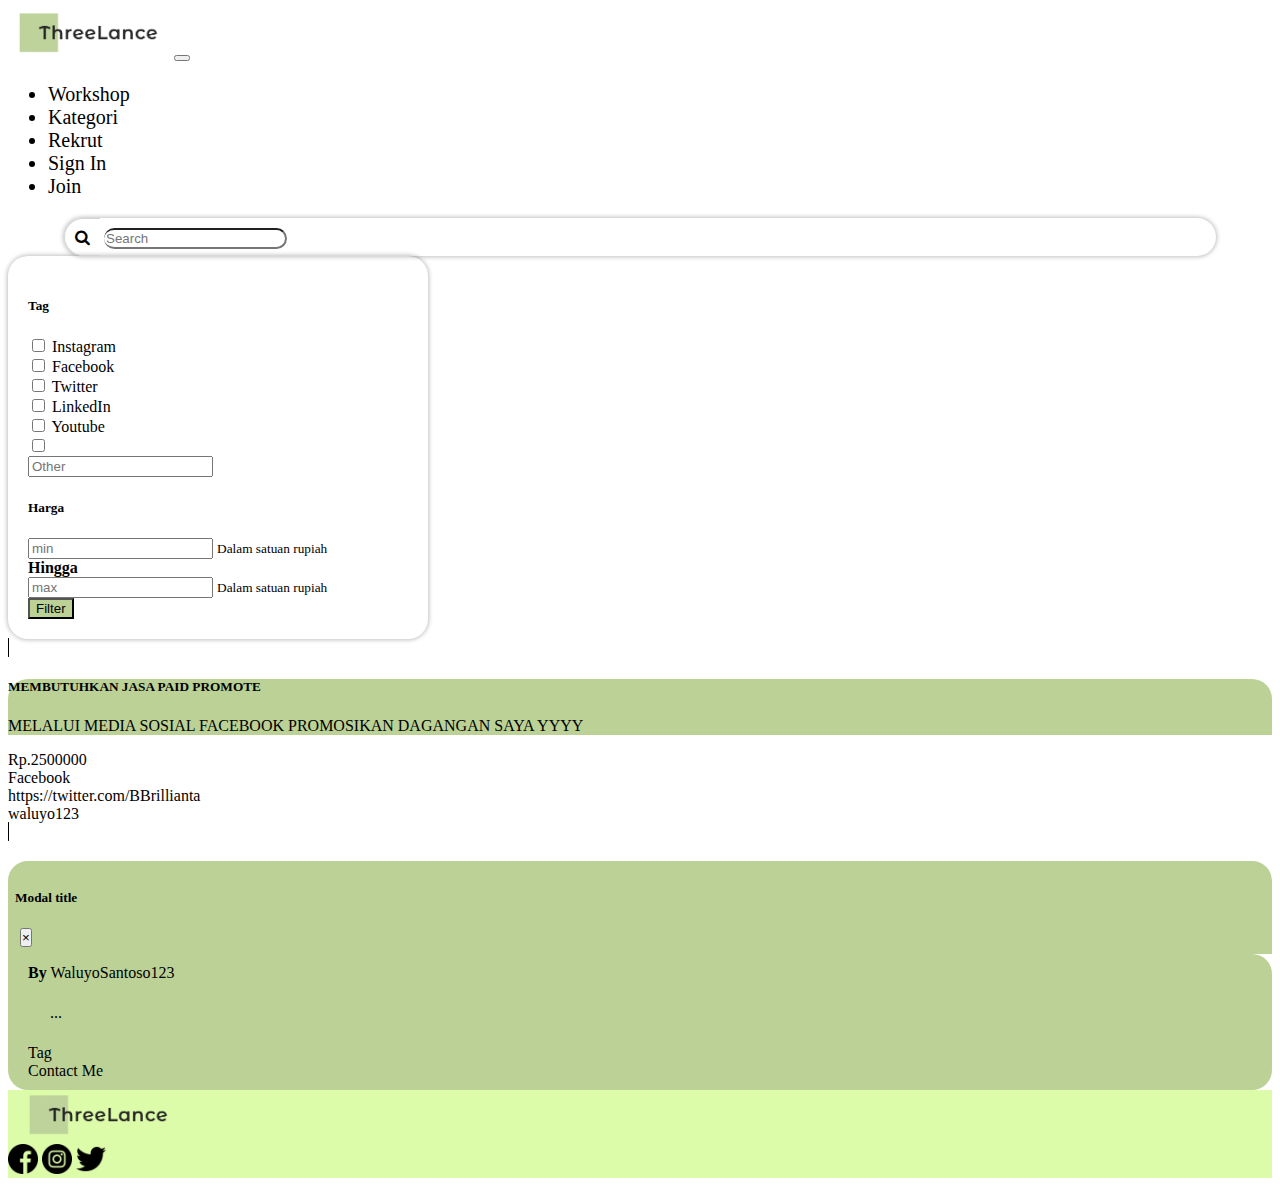
<file: list-project-smedia.html>
<!DOCTYPE html>
<html lang="en">
<head>
	<meta charset="utf-8">
    <meta name="viewport" content="width=device-width, initial-scale=1, shrink-to-fit=no">
	<link rel="stylesheet" href="https://cdn.jsdelivr.net/npm/bootstrap@4.5.3/dist/css/bootstrap.min.css" integrity="sha384-TX8t27EcRE3e/ihU7zmQxVncDAy5uIKz4rEkgIXeMed4M0jlfIDPvg6uqKI2xXr2" crossorigin="anonymous">
	<link rel="stylesheet" href="https://cdnjs.cloudflare.com/ajax/libs/font-awesome/4.7.0/css/font-awesome.min.css">
	<link rel="stylesheet" type="text/css" href="public/list-project-style.css">
	<title>List Project</title>
</head>
<body>
	<nav class="navbar navbar-expand-lg navbar-light py-0 fixed sticky-top">
        <a class="navbar-brand" href="index.html"><img src="logo.png" width="161" height="50"></a>
        <button class="navbar-toggler" type="button" data-toggle="collapse" data-target="#navbarSupportedContent" aria-controls="navbarSupportedContent" aria-expanded="false" aria-label="Toggle navigation">
          <span class="navbar-toggler-icon"></span>
        </button>
        <div class="collapse navbar-collapse" id="navbarSupportedContent">
          
        <ul id="ulNavbar" class="navbar-nav ml-auto mt-0 mt-lg-0">
            <li class="nav-item active">
            <a class="nav-link mr-4" href="workshop.html">Workshop</a>
            </li>
            <li class="nav-item active">
            <a class="nav-link mr-4" href="kategori.html">Kategori</a>
            </li>
            <li class="nav-item active">
                <a class="nav-link mr-4" href="rekrut.html">Rekrut</a>
            </li>
            <li id="signinNav" class="nav-item active">
                <a class="nav-link mr-4" href="signin.html">Sign In</a>
            </li>
            <li id="joinNav" class="nav-item active">
                <a class="nav-link mr-4" href="join.html">Join</a>
             </li>
          </ul>
        </div>
      </nav>

	<!-- Search bar -->
  <div class="mt-3 mb-5 search-bar input-group">
  	<i class="fa fa-search"></i>
    <input type="text" class="input-search form-control" id="searchBar" placeholder="Search">
  </div>

	<!-- Filter dan List-project flexbox -->
	<div class="d-md-flex justify-content-between align-items-start ml-3">

		<!-- Filter -->
		<div class="d-flex flex-column mx-auto mb-5 tag-box" style="width: 380px;">

			<!-- Tag Filter-->
			<h5 class="card-title">Tag</h5>
			<div class="container p-0">
				<div class="row no-gutters row-cols-2">
					<div class="col">
						<div class="form-group">
					      <input type="checkbox" name="filterCheck" id="nodejs" value="Instagram">
					      <label for="nodeJS">Instagram</label>
					    </div>
					</div>
					<div class="col">
						<div class="form-group">
					      <input type="checkbox" name="filterCheck" id="laravel" value="Facebook">
					      <label for="laravel">Facebook</label>
					    </div>
					</div>
					<div class="col">
						<div class="form-group">
					      <input type="checkbox" name="filterCheck" id="bootstrap" value="twitter">
					      <label for="bootstrap">Twitter</label>
					    </div>
					</div>
					<div class="col">
						<div class="form-group">
					      <input type="checkbox" name="filterCheck" id="angular" value="LinkedIn">
					      <label for="angular">LinkedIn</label>
					    </div>
					</div>
					<div class="col">
						<div class="form-group">
					      <input type="checkbox" name="filterCheck" id="react" value="react">
					      <label for="react">Youtube</label>
					    </div>
					</div>
					<div class="input-group d-flex align-items-start mb-3">
					  <div class="input-group-prepend my-auto">
					    	<input name="filterCheck" type="checkbox" id="otherTagCheck">
					  </div>
					  <input type="text" class="form-control my-auto ml-1 h-50" id="otherTag" placeholder="Other">
					</div>
				</div>
			</div>

			<!-- Harga Filter -->
			<h5 class="card-title">Harga</h5>
			<div class="form-group">
				<input type="number" class="form-control w-75" name="min_harga" placeholder="min" id="minHargaFilter">
				<small class="form-text text-muted">Dalam satuan rupiah</small>
			</div>
			<strong class="mb-3">Hingga</strong>
			<div class="form-group">
				<input type="number" class="form-control w-75" name="max_harga" placeholder="max" id="maxHargaFilter">
				<small class="form-text text-muted">Dalam satuan rupiah</small>
			</div>

			<!-- Tombol Filter -->
			<button type="submit" class="btn btn-submit px-4 align-self-center" id="filterBtn">Filter</button>
		</div>

		<!-- List-project -->
		<div class="w-100">
			<div class="container" id="cardContainer">
				<div class="row no-gutters row-cols-1 row-cols-lg-2 row-cols-xl-3">
					<div id="nodePlace" class="d-none"></div>
					<div id="cardExample" class="col mb-5">
						<a  class="card mx-auto" data-toggle="modal" data-target="#projectModal" onclick="modal(this)">
						  <div class="card-body">
						    <h5 class="card-title post-title">MEMBUTUHKAN JASA PAID PROMOTE</h5>
						    <p class="card-text text-truncate">MELALUI MEDIA SOSIAL FACEBOOK PROMOSIKAN DAGANGAN SAYA YYYY
							</p>
						  </div>
						  <div class="card-footer text-right">
						    Rp.2500000
						  </div>
						  <div class="tags d-none">Facebook</div>
						  <div class="d-none link">https://twitter.com/BBrillianta</div>
						  <div class="d-none user">waluyo123</div>
						</a>
					</div>

					</div>
				</div>					
			</div>
		</div>
	</div>

	<!-- Modal -->
	<div class="modal fade" id="projectModal" tabindex="-1" aria-labelledby="projectModallLabel" aria-hidden="true">
	  <div class="modal-dialog modal-dialog-centered modal-dialog-scrollable">
	    <div class="modal-header">
	        <h5 class="modal-title" id="projectModalLabel">Modal title</h5>
	        <button type="button" class="close" data-dismiss="modal" aria-label="Close">
	          <span aria-hidden="true" class="close-x">&times;</span>
	        </button>
	    </div>
	    <div class="content-bg">
		    <div class="modal-content">
		      <div class="modal-user" id="projectModalUser"><strong>By</strong> <span id="userNameModal">WaluyoSantoso123</span></div>
		      <div class="modal-body" id="projectModalDesc">
		        ...
		      </div>
		      <div class="modal-footer d-flex justify-content-between">
		      	<div>
		      		<div>Tag</div>
		      		<div id="tagList" class="d-flex">
		      		</div>
		      	</div>
		        <a class="btn btn-submit" id="projectModalContact" target="_blank">Contact Me</a>
		      </div>
		    </div>
		</div>
	  </div>
	</div>
	
	<footer class="yellow d-flex" style="background-color: #DDFCA9;">
	    <img src="logo.png" width="161" height="50" style="margin-left: 10px;">
	    <div class="ml-auto align-self-center">
	      <a href="https://www.facebook.com/amalia.febrianti.94" target="_blank"><img class="mr-3" src="facebook.png" width="30" height="30"></a>
	      <a target="_blank" href="https://www.instagram.com/m.fagi/?hl=en"><img class="mr-3" src="instagram.png" width="30" height="30"></a> 
	      <a href=" https://twitter.com/BBrillianta" target="_blank" ><img src="twitter.png" width="30" height="30"></a>
	    </div>
  	</footer>

	<script src="https://code.jquery.com/jquery-3.5.1.slim.min.js" integrity="sha384-DfXdz2htPH0lsSSs5nCTpuj/zy4C+OGpamoFVy38MVBnE+IbbVYUew+OrCXaRkfj" crossorigin="anonymous"></script>
	<script src="https://cdn.jsdelivr.net/npm/bootstrap@4.5.3/dist/js/bootstrap.bundle.min.js" integrity="sha384-ho+j7jyWK8fNQe+A12Hb8AhRq26LrZ/JpcUGGOn+Y7RsweNrtN/tE3MoK7ZeZDyx" crossorigin="anonymous"></script>
	      <script type="text/javascript" src="public/index-script.js"></script>
	<script type="text/javascript" src="public/list-script.js"></script>
	<script type="text/javascript" src="public/list-script-smedia.js"></script>
</body>
</html>
</file>
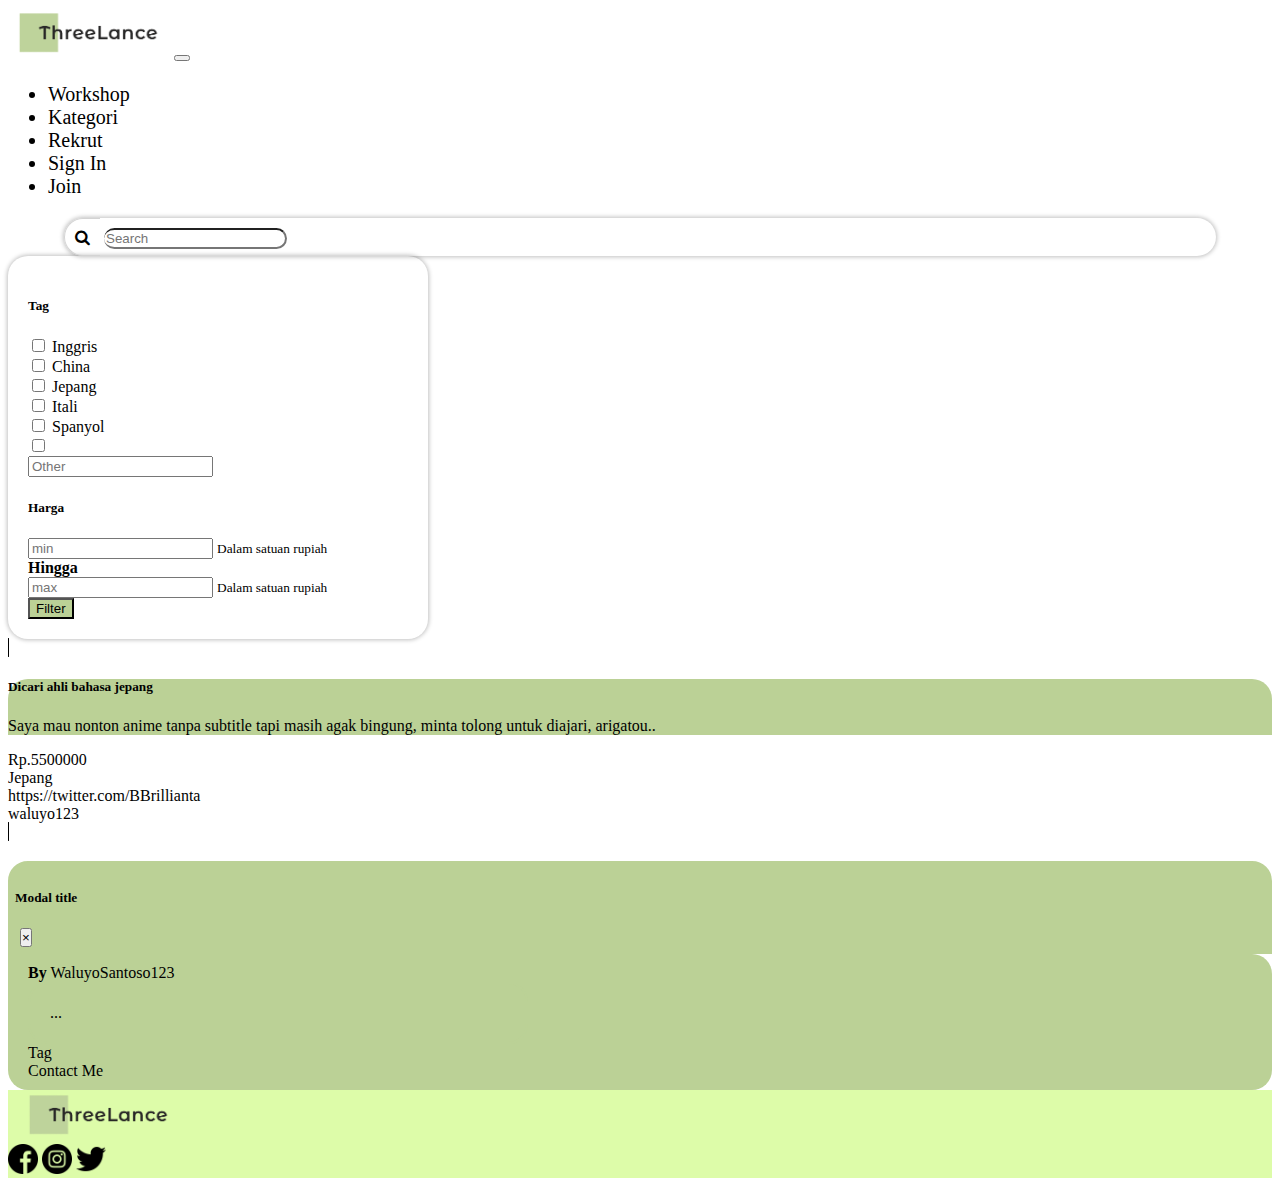
<file: list-project-translator.html>
<!DOCTYPE html>
<html lang="en">
<head>
	<meta charset="utf-8">
    <meta name="viewport" content="width=device-width, initial-scale=1, shrink-to-fit=no">
	<link rel="stylesheet" href="https://cdn.jsdelivr.net/npm/bootstrap@4.5.3/dist/css/bootstrap.min.css" integrity="sha384-TX8t27EcRE3e/ihU7zmQxVncDAy5uIKz4rEkgIXeMed4M0jlfIDPvg6uqKI2xXr2" crossorigin="anonymous">
	<link rel="stylesheet" href="https://cdnjs.cloudflare.com/ajax/libs/font-awesome/4.7.0/css/font-awesome.min.css">
	<link rel="stylesheet" type="text/css" href="public/list-project-style.css">
	<title>List Project</title>
</head>
<body>
	<nav class="navbar navbar-expand-lg navbar-light py-0 fixed sticky-top">
        <a class="navbar-brand" href="index.html"><img src="logo.png" width="161" height="50"></a>
        <button class="navbar-toggler" type="button" data-toggle="collapse" data-target="#navbarSupportedContent" aria-controls="navbarSupportedContent" aria-expanded="false" aria-label="Toggle navigation">
          <span class="navbar-toggler-icon"></span>
        </button>
        <div class="collapse navbar-collapse" id="navbarSupportedContent">
          
        <ul id="ulNavbar" class="navbar-nav ml-auto mt-0 mt-lg-0">
            <li class="nav-item active">
            <a class="nav-link mr-4" href="workshop.html">Workshop</a>
            </li>
            <li class="nav-item active">
            <a class="nav-link mr-4" href="kategori.html">Kategori</a>
            </li>
            <li class="nav-item active">
                <a class="nav-link mr-4" href="rekrut.html">Rekrut</a>
            </li>
            <li id="signinNav" class="nav-item active">
                <a class="nav-link mr-4" href="signin.html">Sign In</a>
            </li>
            <li id="joinNav" class="nav-item active">
                <a class="nav-link mr-4" href="join.html">Join</a>
             </li>
          </ul>
        </div>
      </nav>

	<!-- Search bar -->
  <div class="mt-3 mb-5 search-bar input-group">
  	<i class="fa fa-search"></i>
    <input type="text" class="input-search form-control" id="searchBar" placeholder="Search">
  </div>

	<!-- Filter dan List-project flexbox -->
	<div class="d-md-flex justify-content-between align-items-start ml-3">

		<!-- Filter -->
		<div class="d-flex flex-column mx-auto mb-5 tag-box" style="width: 380px;">

			<!-- Tag Filter-->
			<h5 class="card-title">Tag</h5>
			<div class="container p-0">
				<div class="row no-gutters row-cols-2">
					<div class="col">
						<div class="form-group">
					      <input type="checkbox" name="filterCheck" id="nodejs" value="Inggris">
					      <label for="nodeJS">Inggris</label>
					    </div>
					</div>
					<div class="col">
						<div class="form-group">
					      <input type="checkbox" name="filterCheck" id="laravel" value="China">
					      <label for="laravel">China</label>
					    </div>
					</div>
					<div class="col">
						<div class="form-group">
					      <input type="checkbox" name="filterCheck" id="bootstrap" value="Jepang">
					      <label for="bootstrap">Jepang</label>
					    </div>
					</div>
					<div class="col">
						<div class="form-group">
					      <input type="checkbox" name="filterCheck" id="angular" value="Itali">
					      <label for="angular">Itali</label>
					    </div>
					</div>
					<div class="col">
						<div class="form-group">
					      <input type="checkbox" name="filterCheck" id="react" value="Spanyol">
					      <label for="react">Spanyol</label>
					    </div>
					</div>
					<div class="input-group d-flex align-items-start mb-3">
					  <div class="input-group-prepend my-auto">
					    	<input name="filterCheck" type="checkbox" id="otherTagCheck">
					  </div>
					  <input type="text" class="form-control my-auto ml-1 h-50" id="otherTag" placeholder="Other">
					</div>
				</div>
			</div>

			<!-- Harga Filter -->
			<h5 class="card-title">Harga</h5>
			<div class="form-group">
				<input type="number" class="form-control w-75" name="min_harga" placeholder="min" id="minHargaFilter">
				<small class="form-text text-muted">Dalam satuan rupiah</small>
			</div>
			<strong class="mb-3">Hingga</strong>
			<div class="form-group">
				<input type="number" class="form-control w-75" name="max_harga" placeholder="max" id="maxHargaFilter">
				<small class="form-text text-muted">Dalam satuan rupiah</small>
			</div>

			<!-- Tombol Filter -->
			<button type="submit" class="btn btn-submit px-4 align-self-center" id="filterBtn">Filter</button>
		</div>

		<!-- List-project -->
		<div class="w-100">
			<div class="container" id="cardContainer">
				<div class="row no-gutters row-cols-1 row-cols-lg-2 row-cols-xl-3">
					<div id="nodePlace" class="d-none"></div>
					<div id="cardExample" class="col mb-5">
						<a  class="card mx-auto" data-toggle="modal" data-target="#projectModal" onclick="modal(this)">
						  <div class="card-body">
						    <h5 class="card-title post-title">Dicari ahli bahasa jepang</h5>
						    <p class="card-text text-truncate">Saya mau nonton anime tanpa subtitle tapi masih agak bingung, minta tolong untuk diajari, arigatou..
							</p>
						  </div>
						  <div class="card-footer text-right">
						    Rp.5500000
						  </div>
						  <div class="tags d-none">Jepang</div>
						  <div class="d-none link">https://twitter.com/BBrillianta</div>
						  <div class="d-none user">waluyo123</div>
						</a>
					</div>

					</div>
				</div>					
			</div>
		</div>
	</div>

	<!-- Modal -->
	<div class="modal fade" id="projectModal" tabindex="-1" aria-labelledby="projectModallLabel" aria-hidden="true">
	  <div class="modal-dialog modal-dialog-centered modal-dialog-scrollable">
	    <div class="modal-header">
	        <h5 class="modal-title" id="projectModalLabel">Modal title</h5>
	        <button type="button" class="close" data-dismiss="modal" aria-label="Close">
	          <span aria-hidden="true" class="close-x">&times;</span>
	        </button>
	    </div>
	    <div class="content-bg">
		    <div class="modal-content">
		      <div class="modal-user" id="projectModalUser"><strong>By</strong> <span id="userNameModal">WaluyoSantoso123</span></div>
		      <div class="modal-body" id="projectModalDesc">
		        ...
		      </div>
		      <div class="modal-footer d-flex justify-content-between">
		      	<div>
		      		<div>Tag</div>
		      		<div id="tagList" class="d-flex">
		      		</div>
		      	</div>
		        <a class="btn btn-submit" id="projectModalContact" target="_blank">Contact Me</a>
		      </div>
		    </div>
		</div>
	  </div>
	</div>
	
	<footer class="yellow d-flex" style="background-color: #DDFCA9;">
	    <img src="logo.png" width="161" height="50" style="margin-left: 10px;">
	    <div class="ml-auto align-self-center">
	      <a href="https://www.facebook.com/amalia.febrianti.94" target="_blank"><img class="mr-3" src="facebook.png" width="30" height="30"></a>
	      <a target="_blank" href="https://www.instagram.com/m.fagi/?hl=en"><img class="mr-3" src="instagram.png" width="30" height="30"></a> 
	      <a href=" https://twitter.com/BBrillianta" target="_blank" ><img src="twitter.png" width="30" height="30"></a>
	    </div>
  	</footer>

	<script src="https://code.jquery.com/jquery-3.5.1.slim.min.js" integrity="sha384-DfXdz2htPH0lsSSs5nCTpuj/zy4C+OGpamoFVy38MVBnE+IbbVYUew+OrCXaRkfj" crossorigin="anonymous"></script>
	<script src="https://cdn.jsdelivr.net/npm/bootstrap@4.5.3/dist/js/bootstrap.bundle.min.js" integrity="sha384-ho+j7jyWK8fNQe+A12Hb8AhRq26LrZ/JpcUGGOn+Y7RsweNrtN/tE3MoK7ZeZDyx" crossorigin="anonymous"></script>
	      <script type="text/javascript" src="public/index-script.js"></script>
	<script type="text/javascript" src="public/list-script.js"></script>
	<script type="text/javascript" src="public/list-script-translator.js"></script>
</body>
</html>
</file>
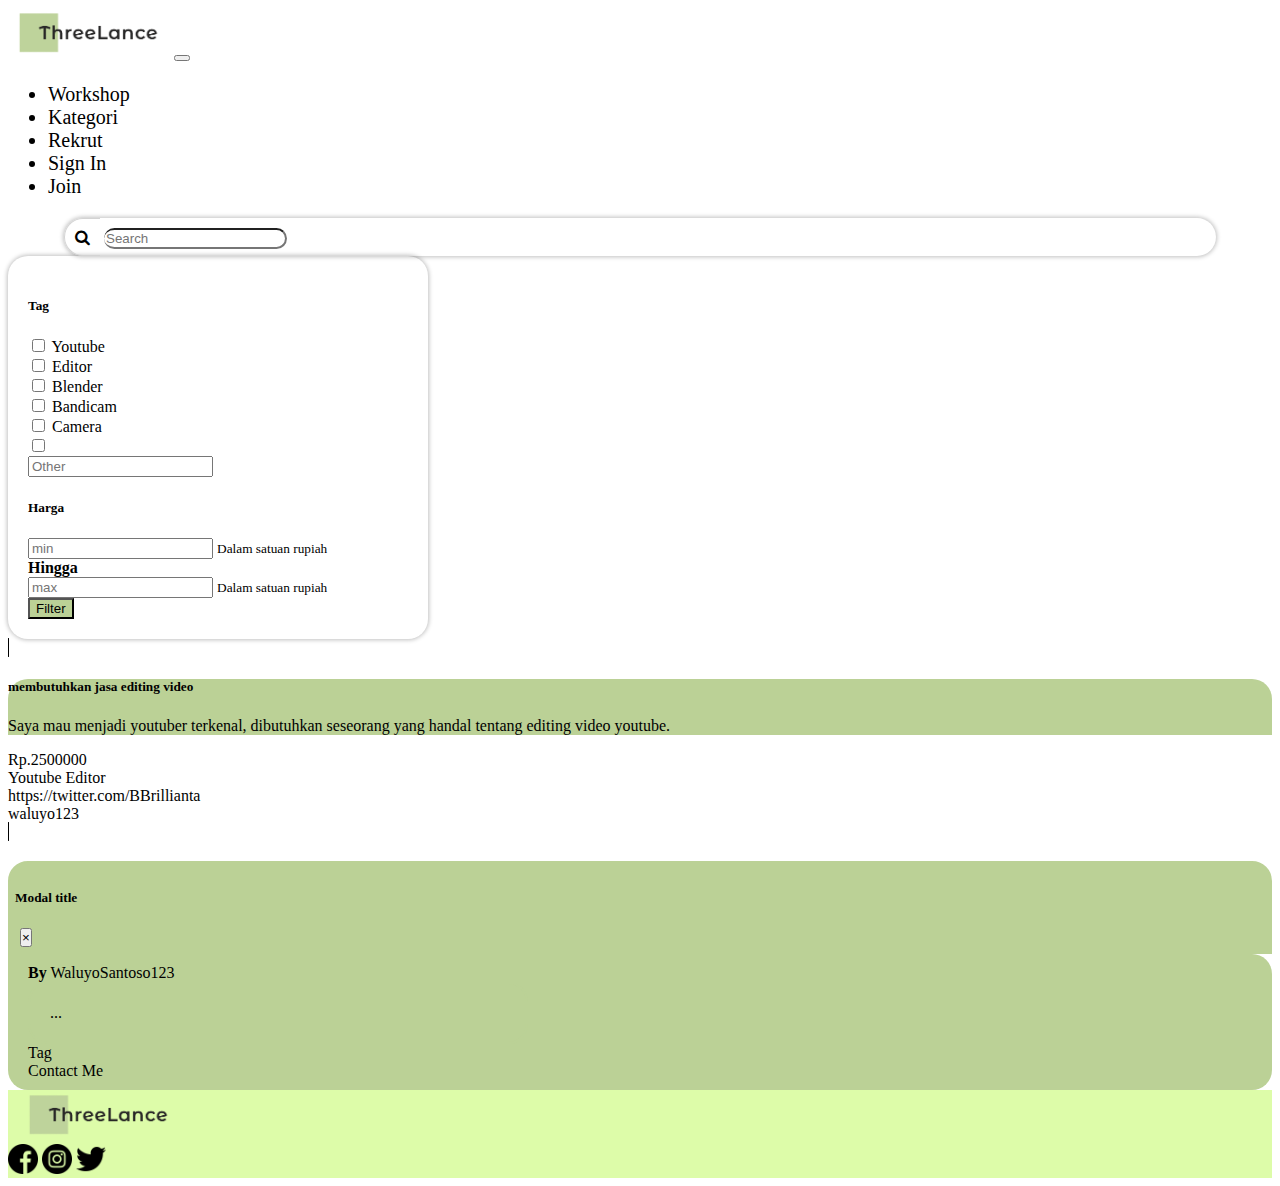
<file: list-project-vna.html>
<!DOCTYPE html>
<html lang="en">
<head>
	<meta charset="utf-8">
    <meta name="viewport" content="width=device-width, initial-scale=1, shrink-to-fit=no">
	<link rel="stylesheet" href="https://cdn.jsdelivr.net/npm/bootstrap@4.5.3/dist/css/bootstrap.min.css" integrity="sha384-TX8t27EcRE3e/ihU7zmQxVncDAy5uIKz4rEkgIXeMed4M0jlfIDPvg6uqKI2xXr2" crossorigin="anonymous">
	<link rel="stylesheet" href="https://cdnjs.cloudflare.com/ajax/libs/font-awesome/4.7.0/css/font-awesome.min.css">
	<link rel="stylesheet" type="text/css" href="public/list-project-style.css">
	<title>List Project</title>
</head>
<body>
	<nav class="navbar navbar-expand-lg navbar-light py-0 fixed sticky-top">
        <a class="navbar-brand" href="index.html"><img src="logo.png" width="161" height="50"></a>
        <button class="navbar-toggler" type="button" data-toggle="collapse" data-target="#navbarSupportedContent" aria-controls="navbarSupportedContent" aria-expanded="false" aria-label="Toggle navigation">
          <span class="navbar-toggler-icon"></span>
        </button>
        <div class="collapse navbar-collapse" id="navbarSupportedContent">
          
        <ul id="ulNavbar" class="navbar-nav ml-auto mt-0 mt-lg-0">
            <li class="nav-item active">
            <a class="nav-link mr-4" href="workshop.html">Workshop</a>
            </li>
            <li class="nav-item active">
            <a class="nav-link mr-4" href="kategori.html">Kategori</a>
            </li>
            <li class="nav-item active">
                <a class="nav-link mr-4" href="rekrut.html">Rekrut</a>
            </li>
            <li id="signinNav" class="nav-item active">
                <a class="nav-link mr-4" href="signin.html">Sign In</a>
            </li>
            <li id="joinNav" class="nav-item active">
                <a class="nav-link mr-4" href="join.html">Join</a>
             </li>
          </ul>
        </div>
      </nav>

	<!-- Search bar -->
  <div class="mt-3 mb-5 search-bar input-group">
  	<i class="fa fa-search"></i>
    <input type="text" class="input-search form-control" id="searchBar" placeholder="Search">
  </div>

	<!-- Filter dan List-project flexbox -->
	<div class="d-md-flex justify-content-between align-items-start ml-3">

		<!-- Filter -->
		<div class="d-flex flex-column mx-auto mb-5 tag-box" style="width: 380px;">

			<!-- Tag Filter-->
			<h5 class="card-title">Tag</h5>
			<div class="container p-0">
				<div class="row no-gutters row-cols-2">
					<div class="col">
						<div class="form-group">
					      <input type="checkbox" name="filterCheck" id="nodejs" value="Youtube">
					      <label for="nodeJS">Youtube</label>
					    </div>
					</div>
					<div class="col">
						<div class="form-group">
					      <input type="checkbox" name="filterCheck" id="laravel" value="Editor">
					      <label for="laravel">Editor</label>
					    </div>
					</div>
					<div class="col">
						<div class="form-group">
					      <input type="checkbox" name="filterCheck" id="bootstrap" value="Blender">
					      <label for="bootstrap">Blender</label>
					    </div>
					</div>
					<div class="col">
						<div class="form-group">
					      <input type="checkbox" name="filterCheck" id="angular" value="Bandicam">
					      <label for="angular">Bandicam</label>
					    </div>
					</div>
					<div class="col">
						<div class="form-group">
					      <input type="checkbox" name="filterCheck" id="react" value="camera">
					      <label for="react">Camera</label>
					    </div>
					</div>
					<div class="input-group d-flex align-items-start mb-3">
					  <div class="input-group-prepend my-auto">
					    	<input name="filterCheck" type="checkbox" id="otherTagCheck">
					  </div>
					  <input type="text" class="form-control my-auto ml-1 h-50" id="otherTag" placeholder="Other">
					</div>
				</div>
			</div>

			<!-- Harga Filter -->
			<h5 class="card-title">Harga</h5>
			<div class="form-group">
				<input type="number" class="form-control w-75" name="min_harga" placeholder="min" id="minHargaFilter">
				<small class="form-text text-muted">Dalam satuan rupiah</small>
			</div>
			<strong class="mb-3">Hingga</strong>
			<div class="form-group">
				<input type="number" class="form-control w-75" name="max_harga" placeholder="max" id="maxHargaFilter">
				<small class="form-text text-muted">Dalam satuan rupiah</small>
			</div>

			<!-- Tombol Filter -->
			<button type="submit" class="btn btn-submit px-4 align-self-center" id="filterBtn">Filter</button>
		</div>

		<!-- List-project -->
		<div class="w-100">
			<div class="container" id="cardContainer">
				<div class="row no-gutters row-cols-1 row-cols-lg-2 row-cols-xl-3">
					<div id="nodePlace" class="d-none"></div>
					<div id="cardExample" class="col mb-5">
						<a  class="card mx-auto" data-toggle="modal" data-target="#projectModal" onclick="modal(this)">
						  <div class="card-body">
						    <h5 class="card-title post-title">membutuhkan jasa editing video</h5>
						    <p class="card-text text-truncate">Saya mau menjadi youtuber terkenal, dibutuhkan seseorang yang handal tentang editing video youtube.
							</p>
						  </div>
						  <div class="card-footer text-right">
						    Rp.2500000
						  </div>
						  <div class="tags d-none">Youtube Editor</div>
						  <div class="d-none link">https://twitter.com/BBrillianta</div>
						  <div class="d-none user">waluyo123</div>
						</a>
					</div>

					</div>
				</div>					
			</div>
		</div>
	</div>

	<!-- Modal -->
	<div class="modal fade" id="projectModal" tabindex="-1" aria-labelledby="projectModallLabel" aria-hidden="true">
	  <div class="modal-dialog modal-dialog-centered modal-dialog-scrollable">
	    <div class="modal-header">
	        <h5 class="modal-title" id="projectModalLabel">Modal title</h5>
	        <button type="button" class="close" data-dismiss="modal" aria-label="Close">
	          <span aria-hidden="true" class="close-x">&times;</span>
	        </button>
	    </div>
	    <div class="content-bg">
		    <div class="modal-content">
		      <div class="modal-user" id="projectModalUser"><strong>By</strong> <span id="userNameModal">WaluyoSantoso123</span></div>
		      <div class="modal-body" id="projectModalDesc">
		        ...
		      </div>
		      <div class="modal-footer d-flex justify-content-between">
		      	<div>
		      		<div>Tag</div>
		      		<div id="tagList" class="d-flex">
		      		</div>
		      	</div>
		        <a class="btn btn-submit" id="projectModalContact" target="_blank">Contact Me</a>
		      </div>
		    </div>
		</div>
	  </div>
	</div>
	
	<footer class="yellow d-flex" style="background-color: #DDFCA9;">
	    <img src="logo.png" width="161" height="50" style="margin-left: 10px;">
	    <div class="ml-auto align-self-center">
	      <a href="https://www.facebook.com/amalia.febrianti.94" target="_blank"><img class="mr-3" src="facebook.png" width="30" height="30"></a>
	      <a target="_blank" href="https://www.instagram.com/m.fagi/?hl=en"><img class="mr-3" src="instagram.png" width="30" height="30"></a> 
	      <a href=" https://twitter.com/BBrillianta" target="_blank" ><img src="twitter.png" width="30" height="30"></a>
	    </div>
  	</footer>

	<script src="https://code.jquery.com/jquery-3.5.1.slim.min.js" integrity="sha384-DfXdz2htPH0lsSSs5nCTpuj/zy4C+OGpamoFVy38MVBnE+IbbVYUew+OrCXaRkfj" crossorigin="anonymous"></script>
	<script src="https://cdn.jsdelivr.net/npm/bootstrap@4.5.3/dist/js/bootstrap.bundle.min.js" integrity="sha384-ho+j7jyWK8fNQe+A12Hb8AhRq26LrZ/JpcUGGOn+Y7RsweNrtN/tE3MoK7ZeZDyx" crossorigin="anonymous"></script>
	      <script type="text/javascript" src="public/index-script.js"></script>
	<script type="text/javascript" src="public/list-script.js"></script>
	<script type="text/javascript" src="public/list-script-vna.js"></script>
</body>
</html>
</file>
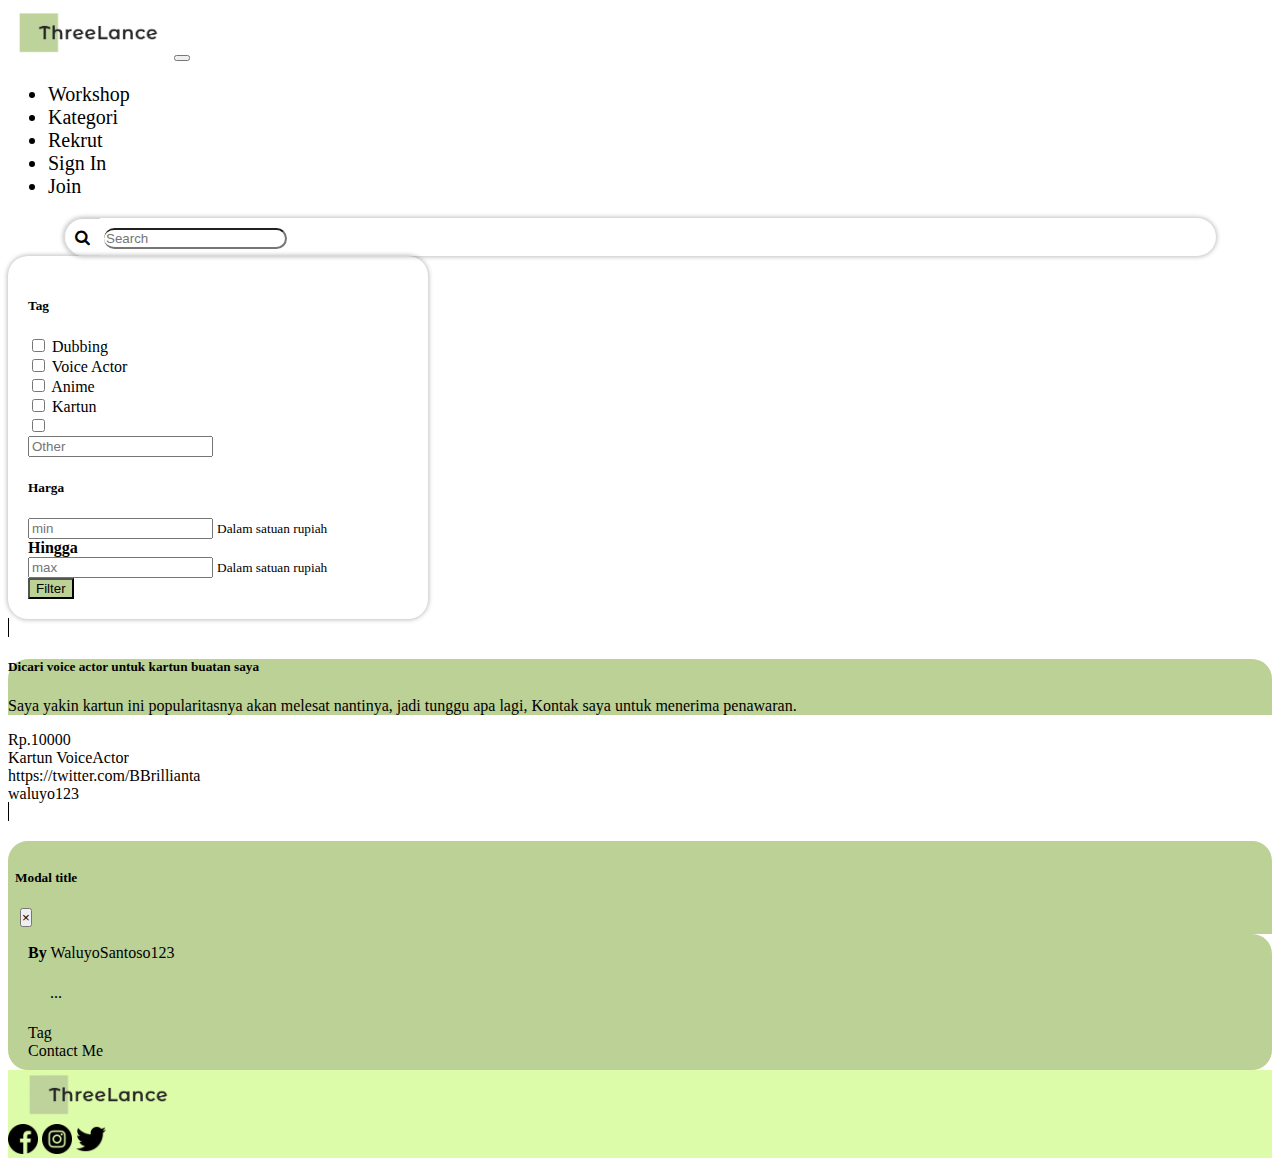
<file: list-project-vo.html>
<!DOCTYPE html>
<html lang="en">
<head>
	<meta charset="utf-8">
    <meta name="viewport" content="width=device-width, initial-scale=1, shrink-to-fit=no">
	<link rel="stylesheet" href="https://cdn.jsdelivr.net/npm/bootstrap@4.5.3/dist/css/bootstrap.min.css" integrity="sha384-TX8t27EcRE3e/ihU7zmQxVncDAy5uIKz4rEkgIXeMed4M0jlfIDPvg6uqKI2xXr2" crossorigin="anonymous">
	<link rel="stylesheet" href="https://cdnjs.cloudflare.com/ajax/libs/font-awesome/4.7.0/css/font-awesome.min.css">
	<link rel="stylesheet" type="text/css" href="public/list-project-style.css">
	<title>List Project</title>
</head>
<body>
	<nav class="navbar navbar-expand-lg navbar-light py-0 fixed sticky-top">
        <a class="navbar-brand" href="index.html"><img src="logo.png" width="161" height="50"></a>
        <button class="navbar-toggler" type="button" data-toggle="collapse" data-target="#navbarSupportedContent" aria-controls="navbarSupportedContent" aria-expanded="false" aria-label="Toggle navigation">
          <span class="navbar-toggler-icon"></span>
        </button>
        <div class="collapse navbar-collapse" id="navbarSupportedContent">
          
        <ul id="ulNavbar" class="navbar-nav ml-auto mt-0 mt-lg-0">
            <li class="nav-item active">
            <a class="nav-link mr-4" href="workshop.html">Workshop</a>
            </li>
            <li class="nav-item active">
            <a class="nav-link mr-4" href="kategori.html">Kategori</a>
            </li>
            <li class="nav-item active">
                <a class="nav-link mr-4" href="rekrut.html">Rekrut</a>
            </li>
            <li id="signinNav" class="nav-item active">
                <a class="nav-link mr-4" href="signin.html">Sign In</a>
            </li>
            <li id="joinNav" class="nav-item active">
                <a class="nav-link mr-4" href="join.html">Join</a>
             </li>
          </ul>
        </div>
      </nav>

	<!-- Search bar -->
  <div class="mt-3 mb-5 search-bar input-group">
  	<i class="fa fa-search"></i>
    <input type="text" class="input-search form-control" id="searchBar" placeholder="Search">
  </div>

	<!-- Filter dan List-project flexbox -->
	<div class="d-md-flex justify-content-between align-items-start ml-3">

		<!-- Filter -->
		<div class="d-flex flex-column mx-auto mb-5 tag-box" style="width: 380px;">

			<!-- Tag Filter-->
			<h5 class="card-title">Tag</h5>
			<div class="container p-0">
				<div class="row no-gutters row-cols-2">
					<div class="col">
						<div class="form-group">
					      <input type="checkbox" name="filterCheck" id="nodejs" value="Dubbing">
					      <label for="nodeJS">Dubbing</label>
					    </div>
					</div>
					<div class="col">
						<div class="form-group">
					      <input type="checkbox" name="filterCheck" id="laravel" value="VoiceActor">
					      <label for="laravel">Voice Actor</label>
					    </div>
					</div>
					<div class="col">
						<div class="form-group">
					      <input type="checkbox" name="filterCheck" id="bootstrap" value="Anime">
					      <label for="bootstrap">Anime</label>
					    </div>
					</div>
					<div class="col">
						<div class="form-group">
					      <input type="checkbox" name="filterCheck" id="angular" value="Kartun">
					      <label for="angular">Kartun</label>
					    </div>
					</div>
					<div class="input-group d-flex align-items-start mb-3">
					  <div class="input-group-prepend my-auto">
					    	<input name="filterCheck" type="checkbox" id="otherTagCheck">
					  </div>
					  <input type="text" class="form-control my-auto ml-1 h-50" id="otherTag" placeholder="Other">
					</div>
				</div>
			</div>

			<!-- Harga Filter -->
			<h5 class="card-title">Harga</h5>
			<div class="form-group">
				<input type="number" class="form-control w-75" name="min_harga" placeholder="min" id="minHargaFilter">
				<small class="form-text text-muted">Dalam satuan rupiah</small>
			</div>
			<strong class="mb-3">Hingga</strong>
			<div class="form-group">
				<input type="number" class="form-control w-75" name="max_harga" placeholder="max" id="maxHargaFilter">
				<small class="form-text text-muted">Dalam satuan rupiah</small>
			</div>

			<!-- Tombol Filter -->
			<button type="submit" class="btn btn-submit px-4 align-self-center" id="filterBtn">Filter</button>
		</div>

		<!-- List-project -->
		<div class="w-100">
			<div class="container" id="cardContainer">
				<div class="row no-gutters row-cols-1 row-cols-lg-2 row-cols-xl-3">
					<div id="nodePlace" class="d-none"></div>
					<div id="cardExample" class="col mb-5">
						<a  class="card mx-auto" data-toggle="modal" data-target="#projectModal" onclick="modal(this)">
						  <div class="card-body">
						    <h5 class="card-title post-title">Dicari voice actor untuk kartun buatan saya</h5>
						    <p class="card-text text-truncate">Saya yakin kartun ini popularitasnya akan melesat nantinya, jadi tunggu apa lagi, Kontak saya untuk menerima penawaran.
							</p>
						  </div>
						  <div class="card-footer text-right">
						    Rp.10000
						  </div>
						  <div class="tags d-none">Kartun VoiceActor</div>
						  <div class="d-none link">https://twitter.com/BBrillianta</div>
						  <div class="d-none user">waluyo123</div>
						</a>
					</div>

					</div>
				</div>					
			</div>
		</div>
	</div>

	<!-- Modal -->
	<div class="modal fade" id="projectModal" tabindex="-1" aria-labelledby="projectModallLabel" aria-hidden="true">
	  <div class="modal-dialog modal-dialog-centered modal-dialog-scrollable">
	    <div class="modal-header">
	        <h5 class="modal-title" id="projectModalLabel">Modal title</h5>
	        <button type="button" class="close" data-dismiss="modal" aria-label="Close">
	          <span aria-hidden="true" class="close-x">&times;</span>
	        </button>
	    </div>
	    <div class="content-bg">
		    <div class="modal-content">
		      <div class="modal-user" id="projectModalUser"><strong>By</strong> <span id="userNameModal">WaluyoSantoso123</span></div>
		      <div class="modal-body" id="projectModalDesc">
		        ...
		      </div>
		      <div class="modal-footer d-flex justify-content-between">
		      	<div>
		      		<div>Tag</div>
		      		<div id="tagList" class="d-flex">
		      		</div>
		      	</div>
		        <a class="btn btn-submit" id="projectModalContact" target="_blank">Contact Me</a>
		      </div>
		    </div>
		</div>
	  </div>
	</div>
	
	<footer class="yellow d-flex" style="background-color: #DDFCA9;">
	    <img src="logo.png" width="161" height="50" style="margin-left: 10px;">
	    <div class="ml-auto align-self-center">
	      <a href="https://www.facebook.com/amalia.febrianti.94" target="_blank"><img class="mr-3" src="facebook.png" width="30" height="30"></a>
	      <a target="_blank" href="https://www.instagram.com/m.fagi/?hl=en"><img class="mr-3" src="instagram.png" width="30" height="30"></a> 
	      <a href=" https://twitter.com/BBrillianta" target="_blank" ><img src="twitter.png" width="30" height="30"></a>
	    </div>
  	</footer>

	<script src="https://code.jquery.com/jquery-3.5.1.slim.min.js" integrity="sha384-DfXdz2htPH0lsSSs5nCTpuj/zy4C+OGpamoFVy38MVBnE+IbbVYUew+OrCXaRkfj" crossorigin="anonymous"></script>
	<script src="https://cdn.jsdelivr.net/npm/bootstrap@4.5.3/dist/js/bootstrap.bundle.min.js" integrity="sha384-ho+j7jyWK8fNQe+A12Hb8AhRq26LrZ/JpcUGGOn+Y7RsweNrtN/tE3MoK7ZeZDyx" crossorigin="anonymous"></script>
	      <script type="text/javascript" src="public/index-script.js"></script>
	<script type="text/javascript" src="public/list-script.js"></script>
	<script type="text/javascript" src="public/list-script-vo.js"></script>
</body>
</html>
</file>
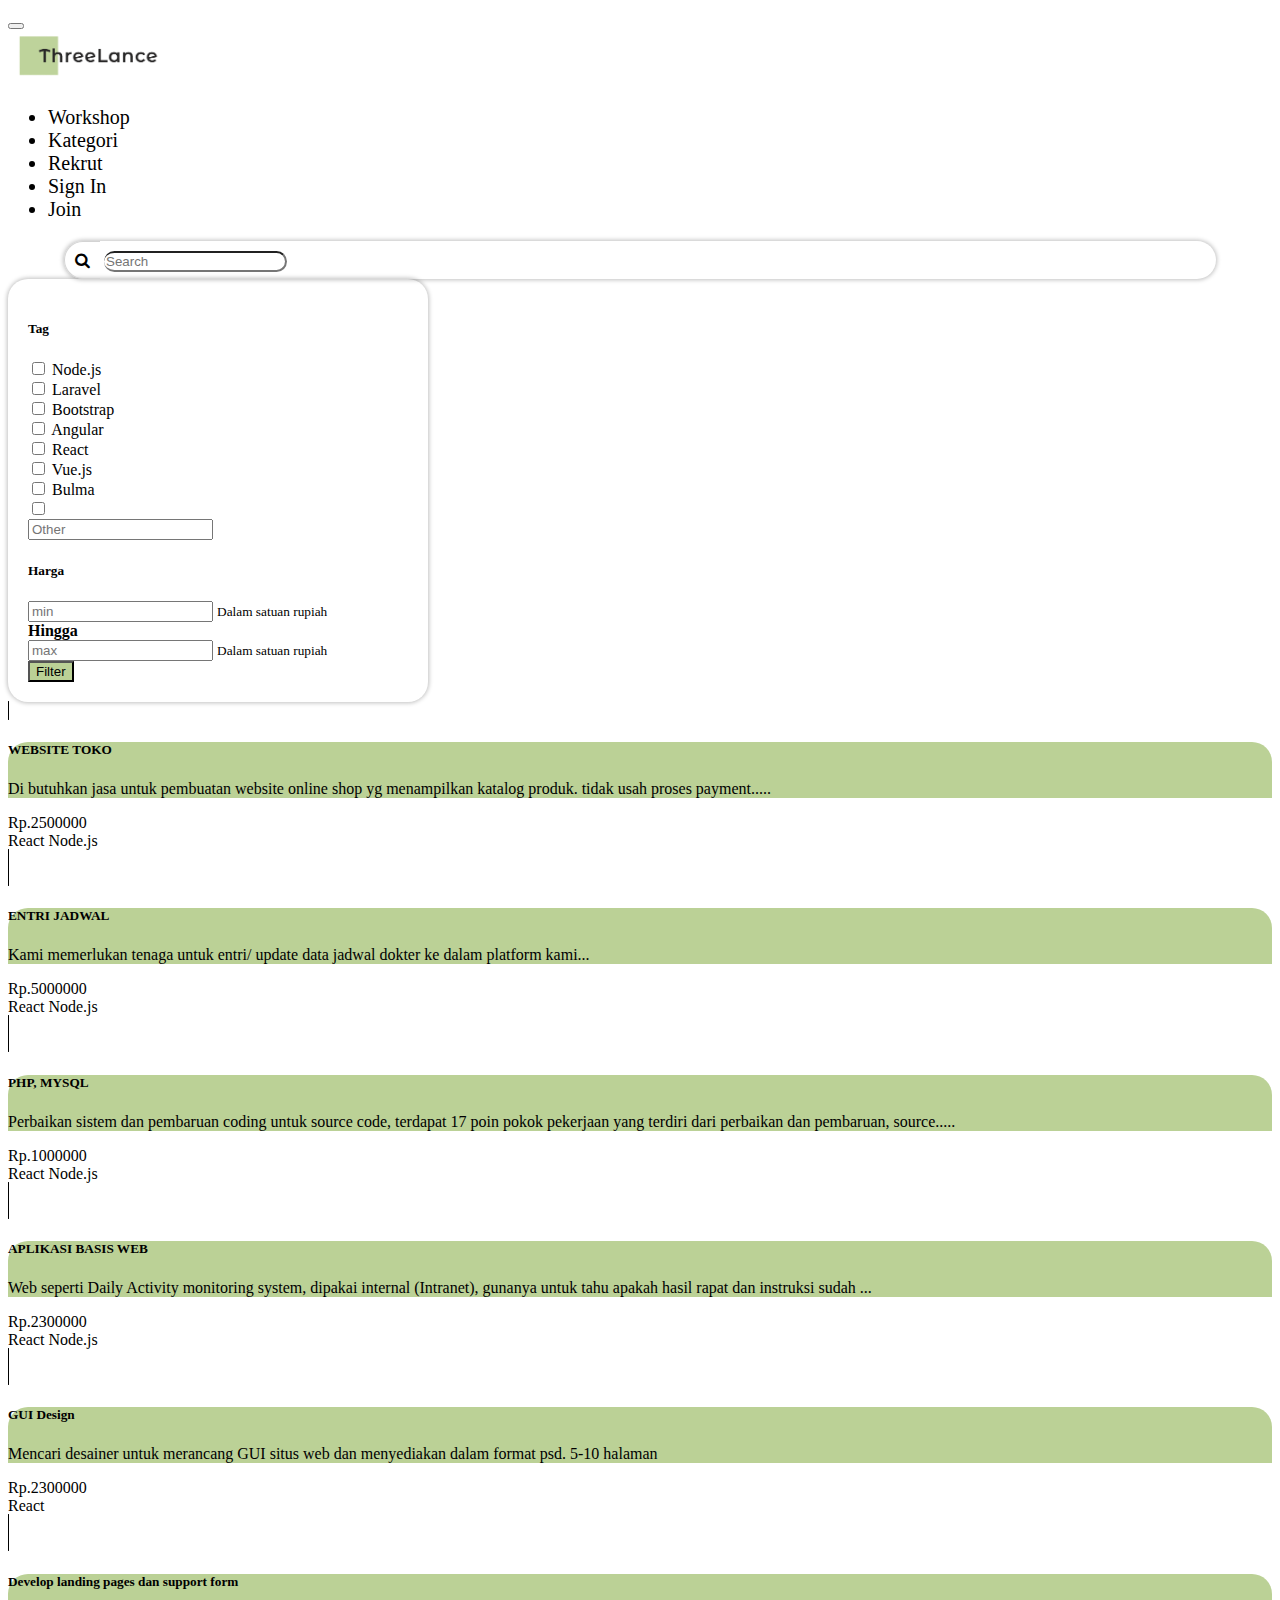
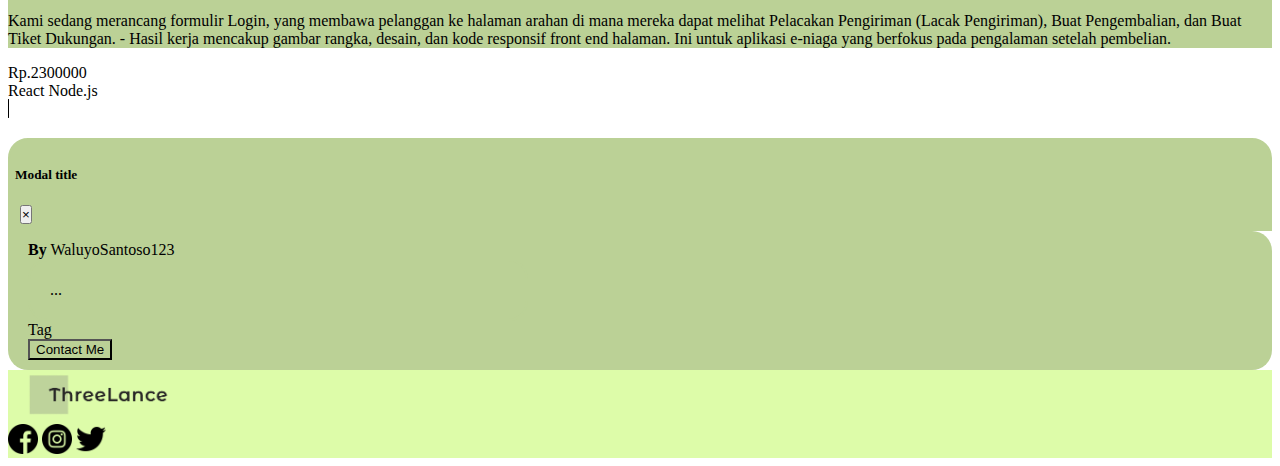
<file: list-project.html>
<!DOCTYPE html>
<html lang="en">
<head>
	<meta charset="utf-8">
    <meta name="viewport" content="width=device-width, initial-scale=1, shrink-to-fit=no">
	<link rel="stylesheet" href="https://cdn.jsdelivr.net/npm/bootstrap@4.5.3/dist/css/bootstrap.min.css" integrity="sha384-TX8t27EcRE3e/ihU7zmQxVncDAy5uIKz4rEkgIXeMed4M0jlfIDPvg6uqKI2xXr2" crossorigin="anonymous">
	<link rel="stylesheet" href="https://cdnjs.cloudflare.com/ajax/libs/font-awesome/4.7.0/css/font-awesome.min.css">
	<link rel="stylesheet" type="text/css" href="public/list-project-style.css">
	<title>List Project</title>
</head>
<body>
	<nav class="navbar sticky-top navbar-expand navbar-light py-0 fixed">
        <button class="navbar-toggler" type="button" data-toggle="collapse" data-target="#navbarTogglerDemo03" aria-controls="navbarTogglerDemo03" aria-expanded="false" aria-label="Toggle navigation">
        </button>
        <div class="collapse navbar-collapse" id="navbarTogglerDemo03">
          <a class="navbar-brand" href="index.html"><img src="logo.png" width="161" height="50"></a>
        <ul id="ulNavbar" class="navbar-nav ml-auto mt-0 mt-lg-0">
            <li class="nav-item active">
            <a class="nav-link mr-4" href="workshop.html">Workshop</a>
            </li>
            <li class="nav-item active">
            <a class="nav-link mr-4" href="kategori.html">Kategori</a>
            </li>
            <li class="nav-item active">
                <a class="nav-link mr-4" href="rekrut.html">Rekrut</a>
            </li>
            <li id="signinNav" class="nav-item active">
                <a class="nav-link mr-4" href="signin.html">Sign In</a>
            </li>
            <li id="joinNav" class="nav-item active">
                <a class="nav-link mr-4" href="join.html">Join</a>
             </li>
          </ul>
        </div>
      </nav>

	<!-- Search bar -->
  <div class="mt-3 mb-5 search-bar input-group">
  	<i class="fa fa-search"></i>
    <input type="text" class="input-search form-control" id="searchBar" placeholder="Search">
  </div>

	<!-- Filter dan List-project flexbox -->
	<div class="d-md-flex justify-content-between align-items-start ml-3">

		<!-- Filter -->
		<div class="d-flex flex-column mx-auto mb-5 tag-box" style="width: 380px;">

			<!-- Tag Filter-->
			<h5 class="card-title">Tag</h5>
			<div class="container p-0">
				<div class="row no-gutters row-cols-2">
					<div class="col">
						<div class="form-group">
					      <input type="checkbox" name="filterCheck" id="nodejs" value="node.js">
					      <label for="nodeJS">Node.js</label>
					    </div>
					</div>
					<div class="col">
						<div class="form-group">
					      <input type="checkbox" name="filterCheck" id="laravel" value="laravel">
					      <label for="laravel">Laravel</label>
					    </div>
					</div>
					<div class="col">
						<div class="form-group">
					      <input type="checkbox" name="filterCheck" id="bootstrap" value="bootstrap">
					      <label for="bootstrap">Bootstrap</label>
					    </div>
					</div>
					<div class="col">
						<div class="form-group">
					      <input type="checkbox" name="filterCheck" id="angular" value="angular">
					      <label for="angular">Angular</label>
					    </div>
					</div>
					<div class="col">
						<div class="form-group">
					      <input type="checkbox" name="filterCheck" id="react" value="react">
					      <label for="react">React</label>
					    </div>
					</div>
					<div class="col">
						<div class="form-group">
					      <input type="checkbox" name="filterCheck" id="vuejs" value="vue.js">
					      <label for="angular">Vue.js</label>
					    </div>
					</div>
					<div class="col">
						<div class="form-group">
					      <input type="checkbox" name="filterCheck" id="bulma" value="bulma">
					      <label for="bulma">Bulma</label>
					    </div>
					</div>
					<div class="input-group d-flex align-items-start mb-3">
					  <div class="input-group-prepend my-auto">
					    	<input name="filterCheck" type="checkbox" id="otherTagCheck">
					  </div>
					  <input type="text" class="form-control my-auto ml-1 h-50" id="otherTag" placeholder="Other">
					</div>
				</div>
			</div>

			<!-- Harga Filter -->
			<h5 class="card-title">Harga</h5>
			<div class="form-group">
				<input type="number" class="form-control w-75" name="min_harga" placeholder="min" id="minHargaFilter">
				<small class="form-text text-muted">Dalam satuan rupiah</small>
			</div>
			<strong class="mb-3">Hingga</strong>
			<div class="form-group">
				<input type="number" class="form-control w-75" name="max_harga" placeholder="max" id="maxHargaFilter">
				<small class="form-text text-muted">Dalam satuan rupiah</small>
			</div>

			<!-- Tombol Filter -->
			<button type="submit" class="btn btn-submit px-4 align-self-center" id="filterBtn">Filter</button>
		</div>

		<!-- List-project -->
		<div class="w-100">
			<div class="container" id="cardContainer">
				<div class="row no-gutters row-cols-1 row-cols-lg-2 row-cols-xl-3">
					<div class="col mb-5">
						<a class="card mx-auto" data-toggle="modal" data-target="#projectModal" onclick="modal(this)">
						  <div class="card-body">
						    <h5 class="card-title post-title">WEBSITE TOKO</h5>
						    <p class="card-text">Di butuhkan jasa untuk 
							pembuatan website 
							online shop yg 
							menampilkan katalog 
							produk. tidak usah 
							proses payment.....
							</p>
						  </div>
						  <div class="card-footer text-right">
						    Rp.2500000
						  </div>
						  <div class="tags d-none">React Node.js</div>
						</a>
					</div>

					<div class="col mb-5">
						<a class="card mx-auto" data-toggle="modal" data-target="#projectModal" onclick="modal(this)">
						  <div class="card-body post-title">
						    <h5 class="card-title">ENTRI JADWAL </h5>
						    <p class="card-text">Kami memerlukan 
							tenaga untuk entri/
							update data jadwal 
							dokter ke dalam 
							platform kami...</p>
						  </div>
						  <div class="card-footer text-right">
						   Rp.5000000
						  </div>
						  <div class="tags d-none">React Node.js</div>
						</a>
					</div>

					<div class="col mb-5">
						<a class="card mx-auto" data-toggle="modal" data-target="#projectModal" onclick="modal(this)">
						  <div class="card-body">
						    <h5 class="card-title post-title">PHP, MYSQL</h5>
						    <p class="card-text">Perbaikan sistem dan
							pembaruan coding 
							untuk source code, terdapat 17  poin pokok pekerjaan yang terdiri dari perbaikan dan pembaruan, source.....</p>
						  </div>
						  <div class="card-footer text-right">
						    Rp.1000000
						  </div>
						  <div class="tags d-none">React Node.js</div>
						</a>	
					</div>

					<div class="col mb-5">
						<a class="card mx-auto" data-toggle="modal" data-target="#projectModal" onclick="modal(this)">
						  <div class="card-body">
						    <h5 class="card-title post-title">APLIKASI BASIS WEB</h5>
						    <p class="card-text">Web seperti Daily 
								Activity monitoring 
								system, dipakai internal 
								(Intranet), gunanya 
								untuk tahu apakah 
								hasil rapat dan 
								instruksi sudah ...
							</p>
						  </div>
						  <div class="card-footer text-right">
						    Rp.2300000
						  </div>
						  <div class="tags d-none">React Node.js</div>
						</a>
					</div>

					<div class="col mb-5">
						<a class="card mx-auto" data-toggle="modal" data-target="#projectModal" onclick="modal(this)">
						  <div class="card-body">
						    <h5 class="card-title post-title">GUI Design</h5>
						    <p class="card-text">
							Mencari desainer untuk merancang GUI situs web dan menyediakan dalam format psd. 5-10 halaman
							</p>
						  </div>
						  <div class="card-footer text-right">
						    Rp.2300000
						  </div>
						  <div class="tags d-none">React</div>
						</a>
					</div>

					<div class="col mb-5">
						<a class="card mx-auto" data-toggle="modal" data-target="#projectModal" onclick="modal(this)">
						  <div class="card-body">
						    <h5 class="card-title post-title">Develop landing pages dan support form</h5>
						    <p class="card-text text-truncate">
							Kami sedang merancang formulir Login, yang membawa pelanggan ke halaman arahan di mana mereka dapat melihat Pelacakan Pengiriman (Lacak Pengiriman), Buat Pengembalian, dan Buat Tiket Dukungan.

							- Hasil kerja mencakup gambar rangka, desain, dan kode responsif front end halaman.

							Ini untuk aplikasi e-niaga yang berfokus pada pengalaman setelah pembelian.					</p>
						  </div>
						  <div class="card-footer text-right">
						    Rp.2300000
						  </div>
						  <div class="tags d-none">React Node.js</div>
						</a>
					</div>
				</div>					
			</div>
		</div>
	</div>

	<!-- Modal -->
	<div class="modal fade" id="projectModal" tabindex="-1" aria-labelledby="projectModallLabel" aria-hidden="true">
	  <div class="modal-dialog modal-dialog-centered modal-dialog-scrollable">
	    <div class="modal-header">
	        <h5 class="modal-title" id="projectModalLabel">Modal title</h5>
	        <button type="button" class="close" data-dismiss="modal" aria-label="Close">
	          <span aria-hidden="true" class="close-x">&times;</span>
	        </button>
	    </div>
	    <div class="content-bg">
		    <div class="modal-content">
		      <div class="modal-user"><strong>By</strong> WaluyoSantoso123</div>
		      <div class="modal-body" id="projectModalDesc">
		        ...
		      </div>
		      <div class="modal-footer d-flex justify-content-between">
		      	<div>
		      		<div>Tag</div>
		      		<div id="tagList" class="d-flex">
		      		</div>
		      	</div>
		        <button class="btn btn-submit">Contact Me</button>
		      </div>
		    </div>
		</div>
	  </div>
	</div>
	
	<footer class="yellow d-flex" style="background-color: #DDFCA9;">
	    <img src="logo.png" width="161" height="50" style="margin-left: 10px;">
	    <div class="ml-auto align-self-center">
	      <a href="https://www.facebook.com/amalia.febrianti.94" target="_blank"><img class="mr-3" src="facebook.png" width="30" height="30"></a>
	      <a target="_blank" href="https://www.instagram.com/m.fagi/?hl=en"><img class="mr-3" src="instagram.png" width="30" height="30"></a> 
	      <a href=" https://twitter.com/BBrillianta" target="_blank" ><img src="twitter.png" width="30" height="30"></a>
	    </div>
  	</footer>

	<script src="https://code.jquery.com/jquery-3.5.1.slim.min.js" integrity="sha384-DfXdz2htPH0lsSSs5nCTpuj/zy4C+OGpamoFVy38MVBnE+IbbVYUew+OrCXaRkfj" crossorigin="anonymous"></script>
	<script src="https://cdn.jsdelivr.net/npm/bootstrap@4.5.3/dist/js/bootstrap.bundle.min.js" integrity="sha384-ho+j7jyWK8fNQe+A12Hb8AhRq26LrZ/JpcUGGOn+Y7RsweNrtN/tE3MoK7ZeZDyx" crossorigin="anonymous"></script>
	      <script type="text/javascript" src="public/index-script.js"></script>
	<script type="text/javascript" src="public/list-script.js"></script>
</body>
</html>
</file>
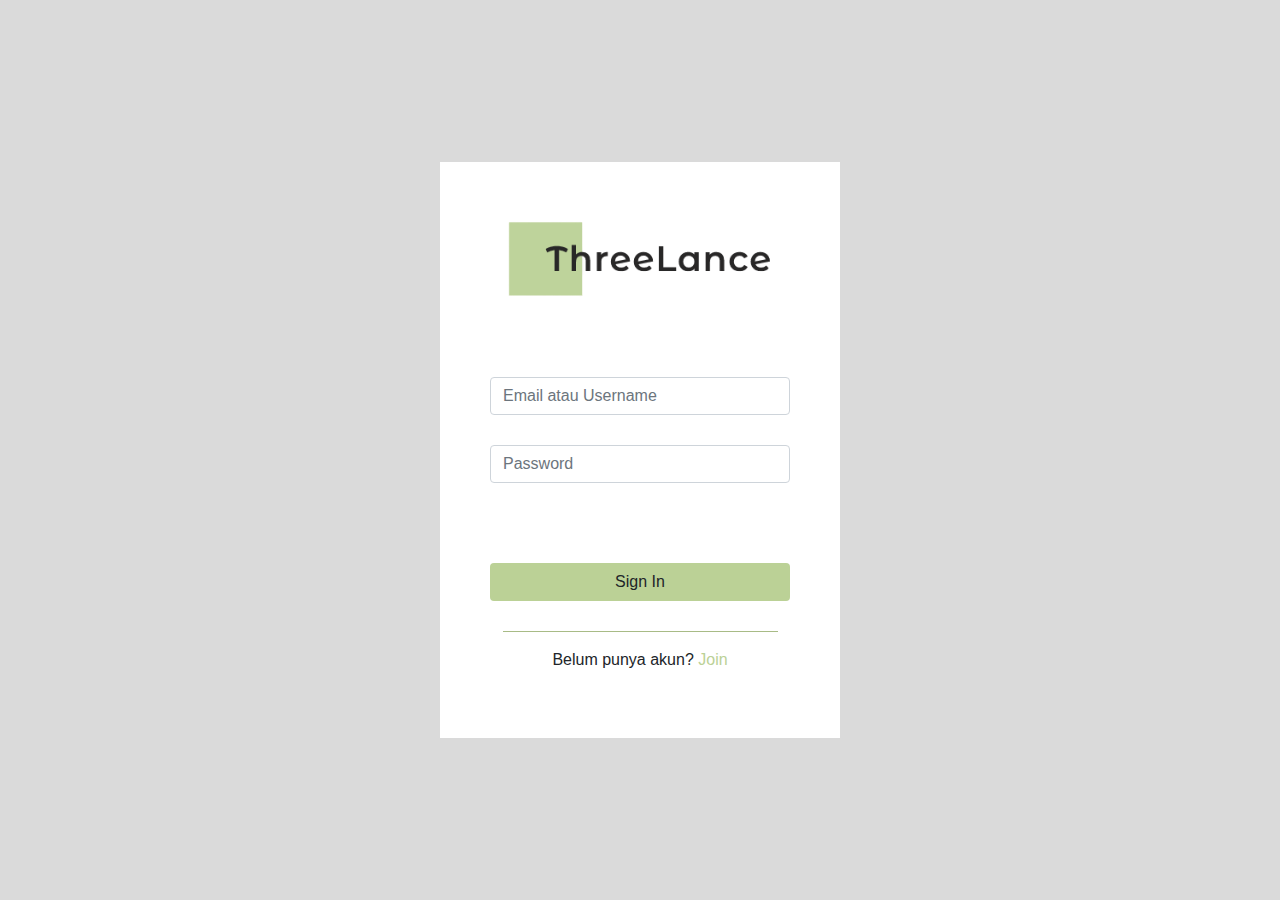
<file: rekrut.html>
<!DOCTYPE html>
<html lang="en">
<head>
	<meta charset="utf-8">
    <meta name="viewport" content="width=device-width, initial-scale=1, shrink-to-fit=no">
	<link rel="stylesheet" href="https://cdn.jsdelivr.net/npm/bootstrap@4.5.3/dist/css/bootstrap.min.css" integrity="sha384-TX8t27EcRE3e/ihU7zmQxVncDAy5uIKz4rEkgIXeMed4M0jlfIDPvg6uqKI2xXr2" crossorigin="anonymous">
	<link rel="stylesheet" type="text/css" href="public\rekrut-style.css">
	<title>Rekrut</title>
</head>
<body>
	<!-- navbar -->
  <nav class="navbar navbar-expand-lg navbar-light py-0 fixed sticky-top">
        <a class="navbar-brand" href="index.html"><img src="logo.png" width="161" height="50"></a>
        <button class="navbar-toggler" type="button" data-toggle="collapse" data-target="#navbarSupportedContent" aria-controls="navbarSupportedContent" aria-expanded="false" aria-label="Toggle navigation">
          <span class="navbar-toggler-icon"></span>
        </button>
        <div class="collapse navbar-collapse" id="navbarSupportedContent">
          
        <ul id="ulNavbar" class="navbar-nav ml-auto mt-0 mt-lg-0">
            <li class="nav-item active">
            <a class="nav-link mr-4" href="workshop.html">Workshop</a>
            </li>
            <li class="nav-item active">
            <a class="nav-link mr-4" href="kategori.html">Kategori</a>
            </li>
            <li class="nav-item active">
                <a class="nav-link mr-4" href="rekrut.html">Rekrut</a>
            </li>
            <li id="signinNav" class="nav-item active">
                <a class="nav-link mr-4" href="signin.html">Sign In</a>
            </li>
            <li id="joinNav" class="nav-item active">
                <a class="nav-link mr-4" href="join.html">Join</a>
             </li>
          </ul>
        </div>
      </nav>

	<div class="container-fluid form-background my-5">
		<img class="top-left" src="assets\top-left.png">
		<div class="forms">
			<div class="d-flex flex-column form-group">
				<label for="inputNamaProject">Nama Projectmu</label>
				<input type="text" class="form-control" name="nama_project" id="inputNamaProject" placeholder="Masukkan nama" maxlength="30" required>
				<small class="align-self-end text-muted">Maksimal 30 karakter</small>
			</div>
		
			<div class="form-group">
				<label for="inputKategoriProject">Kategori</label>
				<select class="form-control" name="kategori_project" id="inputKategoriProject">
					<option value="website">Website</option>
					<option value="mobile_apps">Mobile Apps</option>
					<option value="design">Design</option>
					<option value="marketing">Marketing</option>
					<option value="video_animasi">Video & Animasi</option>
					<option value="bisnis">Bisnis</option>
					<option value="social_media">Social Media</option>
					<option value="translator">Translator</option>
					<option value="voice_over">Voice Over</option>
				</select>
			</div>

			<div class="form-group">
				<label for="inputDeskripsiProject">Deskripsi Kebutuhan</label>
				<textarea class="form-control" name="deskripsi_project" id="inputDeskripsiProject" placeholder="Deskripsikan Kebutuhan Projectmu"></textarea>
			</div>

			<div class="form-group" id="kontakPlace">
				<label for="inputURLKontak">Kontak</label>
				<div  class="container row inputKontakProject" id="inputKontakProject1">
						<input type="text" class="form-control col-lg-7 col-12" id="input_url_kontak"  placeholder="URL Kontak">
						<select class="form-control col-lg-4 col-12 ml-auto selectKontakProject"  id="input_url_type" name="kontak_project">
							<option value="WhatsApp">WhatsApp</option>
							<option value="Line">Line</option>
							<option value="Facebook">Facebook</option>
							<option value="Twitter">Twitter</option>
							<option value="LinkedIn">LinkedIn</option>
							<option value="Other">Other</option>
						</select>
				</div>
			</div>

			<div class="form-group">
				<label for="inputHargaProject">Perkiraan Harga</label>
				<input type="number" class="form-control" name="harga_project" id="inputHargaProject" placeholder="Perkiraan harga yang ditawarkan">
				<small class="text-muted">*dalam satuan rupiah</small>
			</div>
			<div class="form-group" id="tagPlace">
				<label for="inputTagProject">Tag</label>
				<input type="text" class="form-control tag_project" name="tag_project" id="inputTagProject1" placeholder="Masukkan tag">
				<a class="btn" id="tambahTagBtn">+ Tambah Tag</a>
				<a class="d-none btn" id="kurangTagBtn">- Kurangi Kontak</a>
			</div>
			<img class="bottom-right" src="assets\bottom-right.png">

			<button class="btn btn-submit px-4" name="daftarkan" id="submitBtn">Daftarkan</button>
		</div>
		
	</div>

	<footer class="yellow d-flex" style="background-color: #DDFCA9;">
	    <img src="logo.png" width="161" height="50" style="margin-left: 10px;">
	    <div class="ml-auto align-self-center">
	      <a href="https://www.facebook.com/amalia.febrianti.94" target="_blank"><img class="mr-3" src="facebook.png" width="30" height="30"></a>
	      <a target="_blank" href="https://www.instagram.com/m.fagi/?hl=en"><img class="mr-3" src="instagram.png" width="30" height="30"></a> 
	      <a href=" https://twitter.com/BBrillianta" target="_blank" ><img src="twitter.png" width="30" height="30"></a>
	    </div>
  	</footer>

	<script src="https://code.jquery.com/jquery-3.5.1.slim.min.js" integrity="sha384-DfXdz2htPH0lsSSs5nCTpuj/zy4C+OGpamoFVy38MVBnE+IbbVYUew+OrCXaRkfj" crossorigin="anonymous"></script>
	<script src="https://cdn.jsdelivr.net/npm/bootstrap@4.5.3/dist/js/bootstrap.bundle.min.js" integrity="sha384-ho+j7jyWK8fNQe+A12Hb8AhRq26LrZ/JpcUGGOn+Y7RsweNrtN/tE3MoK7ZeZDyx" crossorigin="anonymous"></script>
	<script type="text/javascript" src="public/index-script.js"></script>
	<script type="text/javascript" src="public\rekrut-script.js"></script>
</body>
</html>
</file>
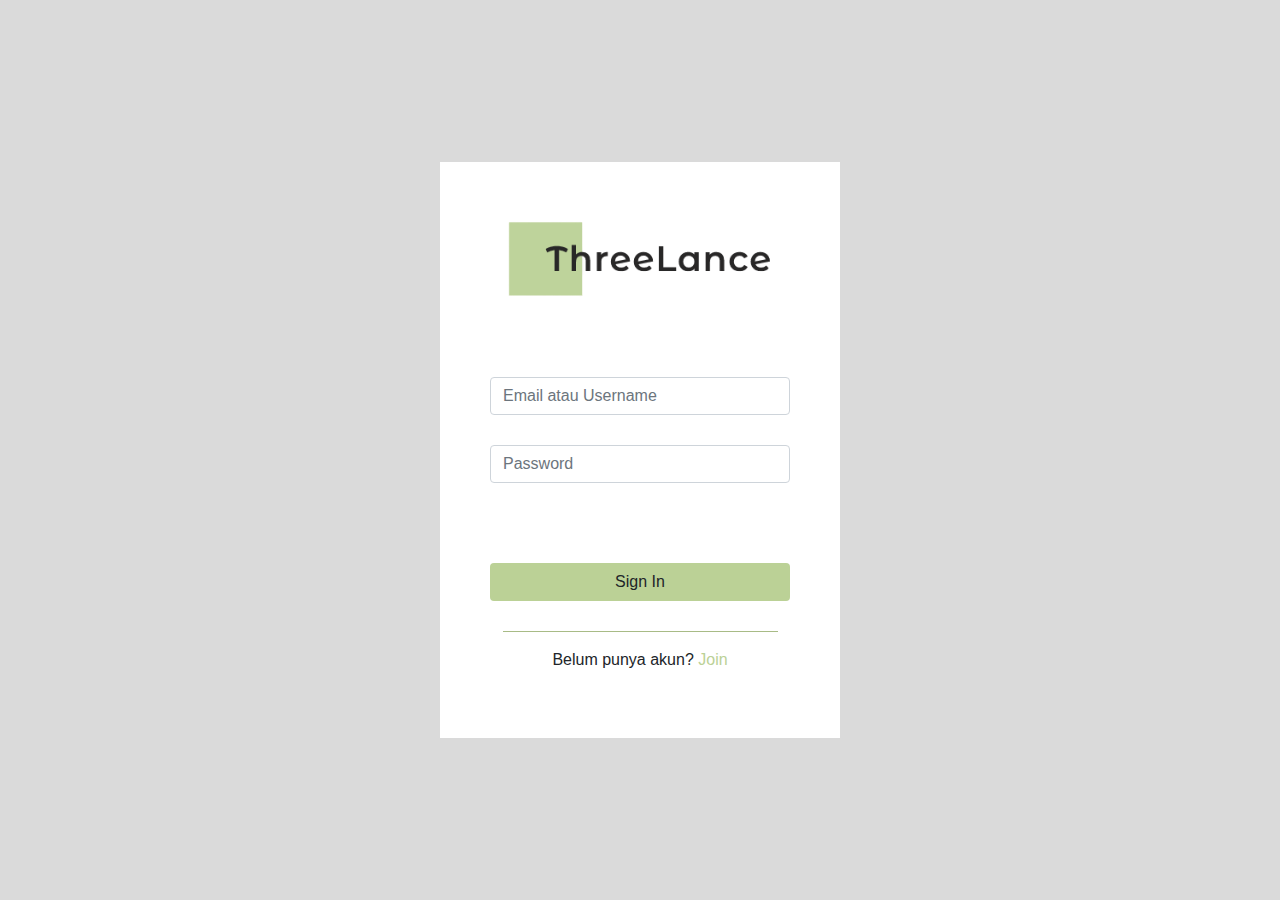
<file: signin.html>
<html>
    <head>
        <link rel="stylesheet" href="https://stackpath.bootstrapcdn.com/bootstrap/4.3.1/css/bootstrap.min.css" integrity="sha384-ggOyR0iXCbMQv3Xipma34MD+dH/1fQ784/j6cY/iJTQUOhcWr7x9JvoRxT2MZw1T" crossorigin="anonymous">
        <link rel="stylesheet" type="text/css" href="stylesignin.css">
    </head>
    <body style="background-color: #DADADA;">
        <div class="d-flex justify-content-center align-items-center h-100">
        <div style="background-color: white;padding: 50px;">
          <div class="formm">
          <div class="logo d-flex justify-content-center align-items-center">
             <a href="index.html"><img src="logo.png" style="margin-bottom: 70px;" width="306" height="95"></a>
          </div>
          <div class="input" style="margin-bottom: 80px;">
          <div class="form-group">
            <input type="text" type="email" id="key" class="form-control" aria-describedby="emailHelp" placeholder="Email atau Username" style="margin-bottom: 30px;">
          </div> 
          <div class="form-group">
            <input type="password" id="password" class="form-control" placeholder="Password">
          </div>
          <small id="invalid">
            Username atau password yang anda masukkan salah
          </small>
          </div>
          <button type="submit" id="signinBtn" class="btn" style="background-color: #BBD196;">Sign In</button>
          <hr size="10px" width="275px" color="#BBD196" style="margin-top: 30px;">
          <p style="text-align: center;">Belum punya akun? <a href="join.html" style="color: #BBD196;">Join</a></p>
        </div>
        </div>
      </div>
      <script src="https://code.jquery.com/jquery-3.5.1.slim.min.js" integrity="sha384-DfXdz2htPH0lsSSs5nCTpuj/zy4C+OGpamoFVy38MVBnE+IbbVYUew+OrCXaRkfj" crossorigin="anonymous"></script>
      <script src="https://cdn.jsdelivr.net/npm/bootstrap@4.5.3/dist/js/bootstrap.bundle.min.js" integrity="sha384-ho+j7jyWK8fNQe+A12Hb8AhRq26LrZ/JpcUGGOn+Y7RsweNrtN/tE3MoK7ZeZDyx" crossorigin="anonymous"></script>
      <script type="text/javascript" src="public/signin-script.js"></script>
    </body>
</html>
</file>
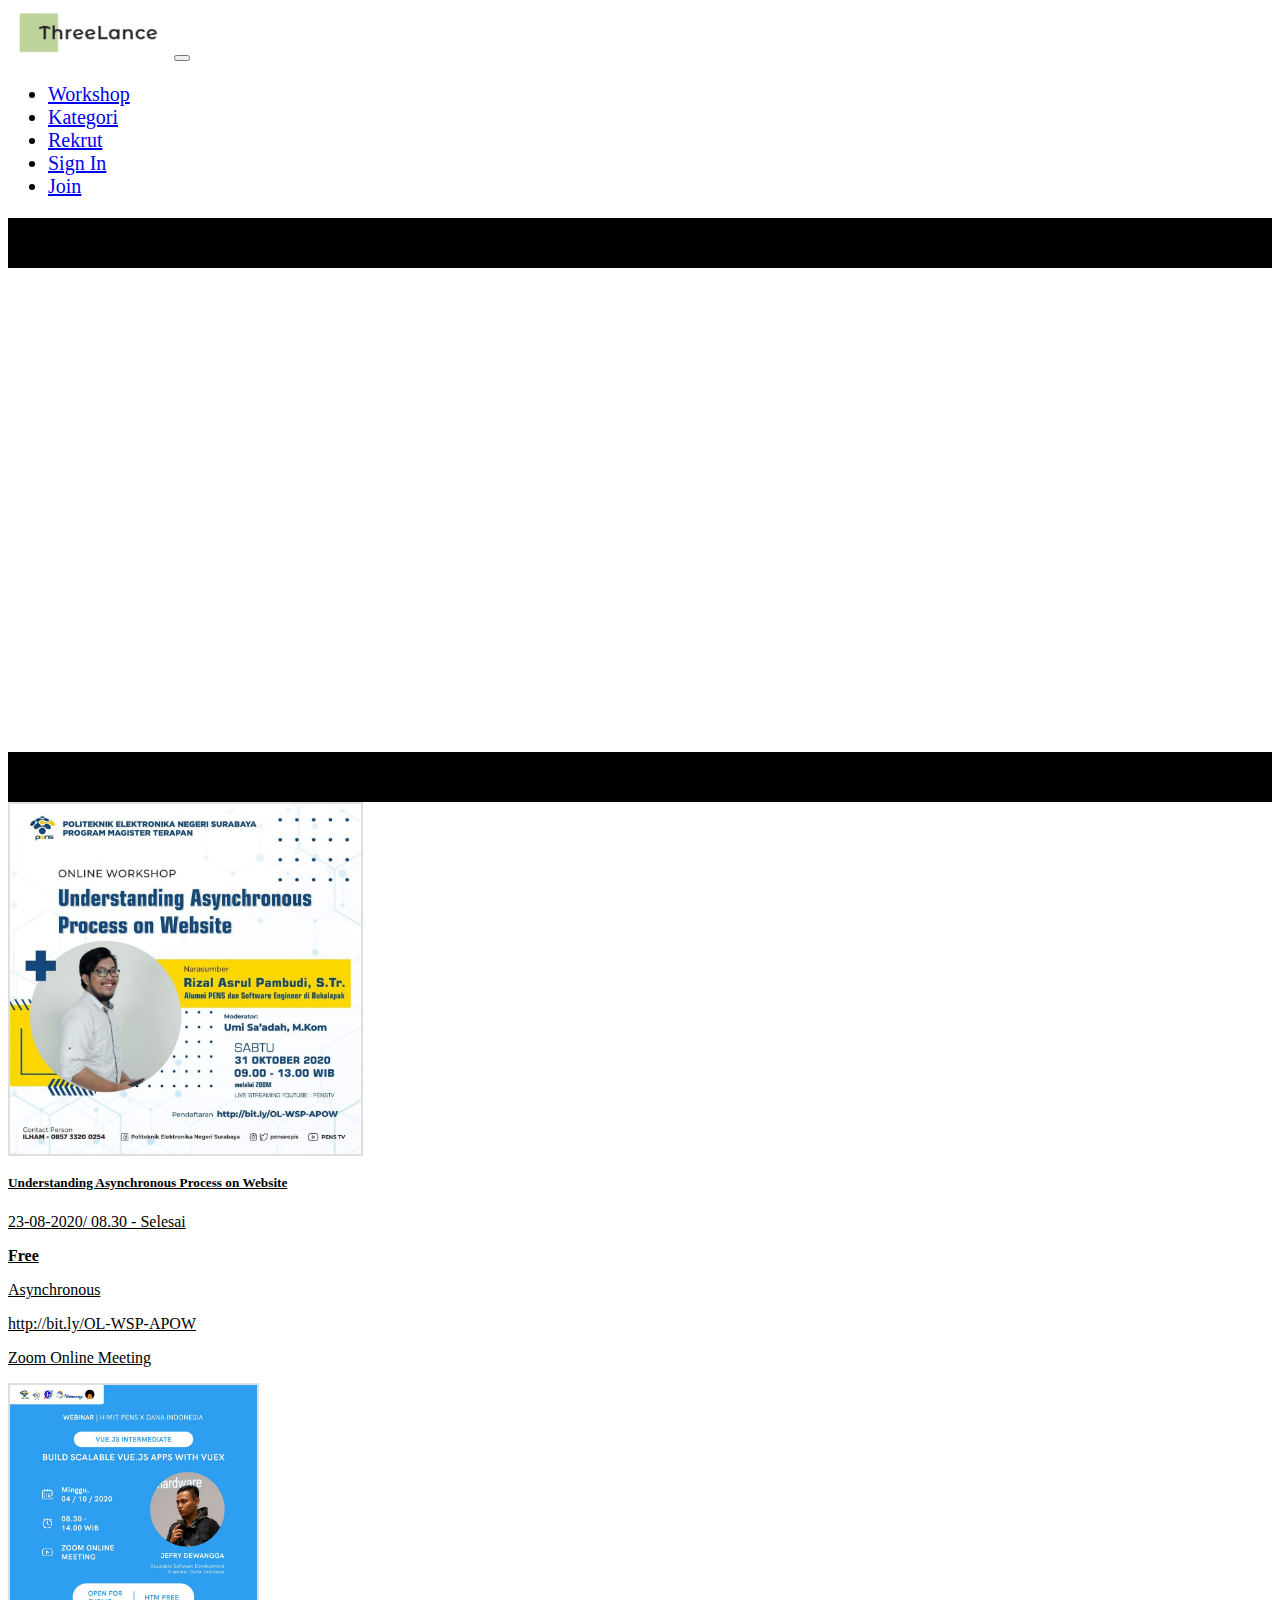
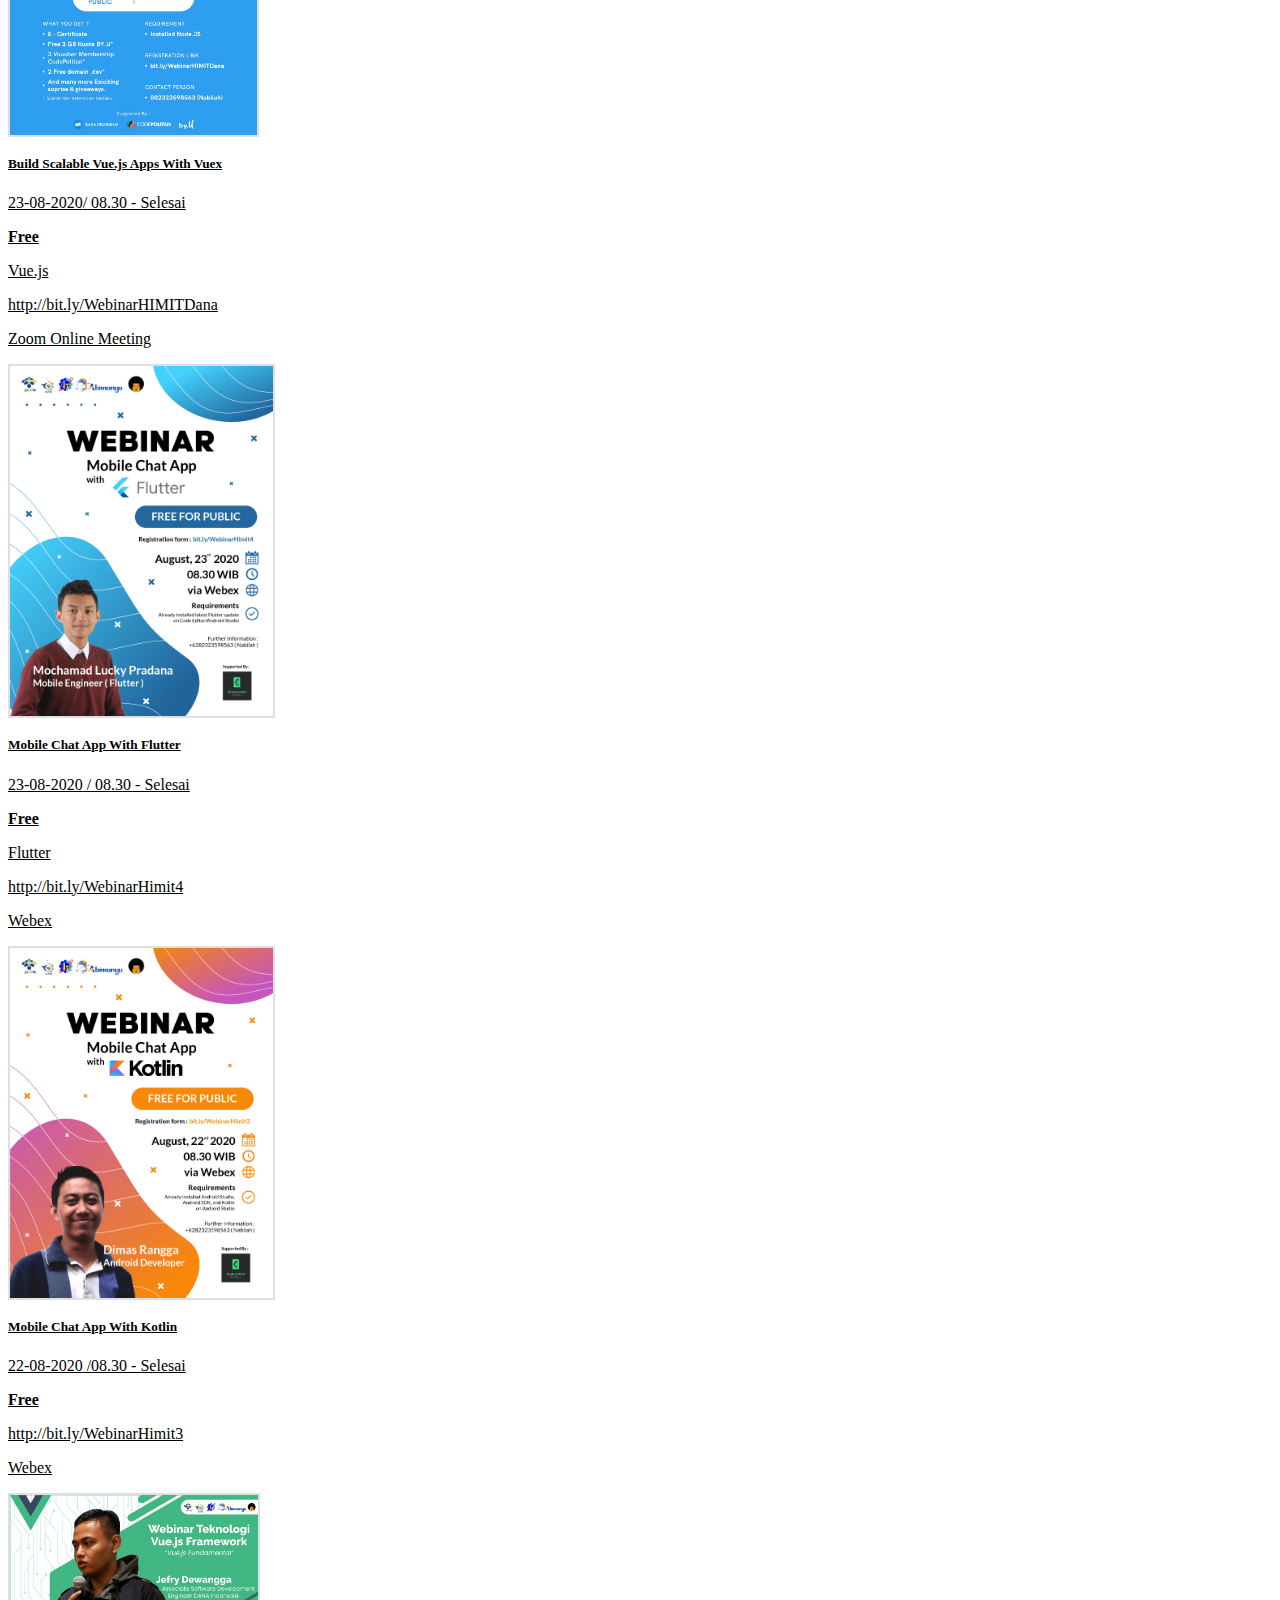
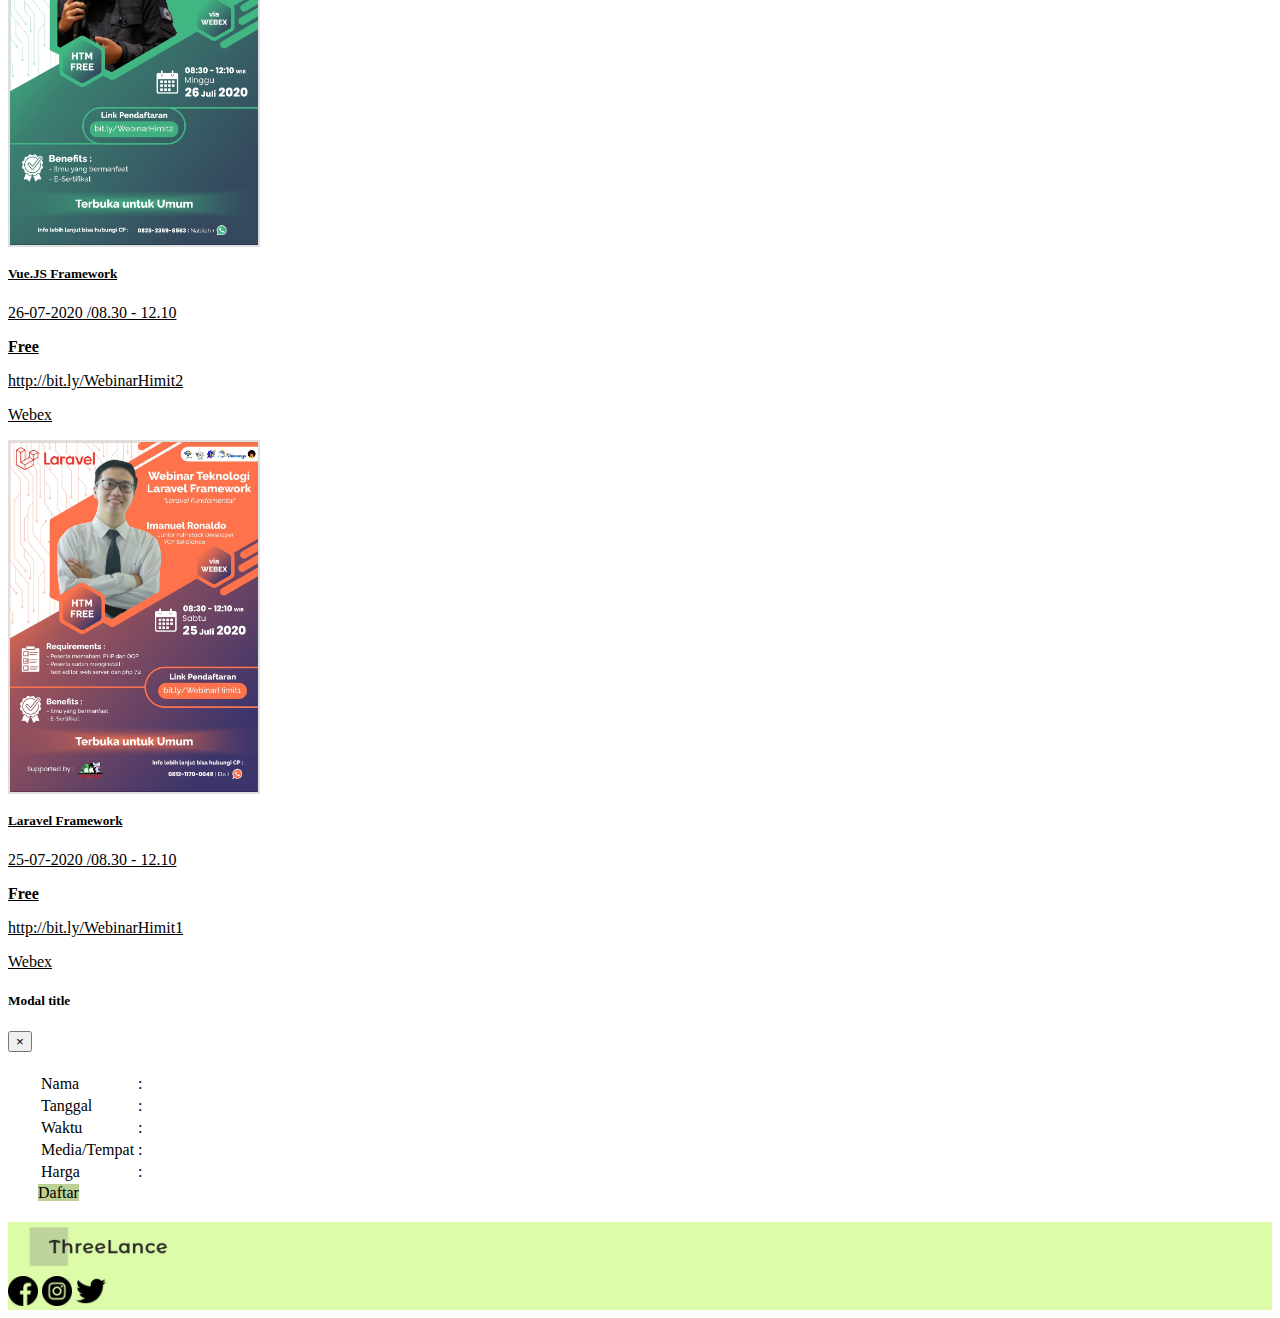
<file: workshop.html>
<!DOCTYPE html>
<html>
<head>
  <title></title>
  <meta charset="utf-8">
   <meta name="viewport" content="width=device-width, initial-scale=1, shrink-to-fit=no">
   <link rel="stylesheet" href="https://cdn.jsdelivr.net/npm/bootstrap@4.5.3/dist/css/bootstrap.min.css" integrity="sha384-TX8t27EcRE3e/ihU7zmQxVncDAy5uIKz4rEkgIXeMed4M0jlfIDPvg6uqKI2xXr2" crossorigin="anonymous">
  <link rel="stylesheet" href="style_workshop.css">
</head>

<body>
  <!-- navbar -->
  <nav class="navbar navbar-expand-lg navbar-light py-0 fixed sticky-top">
        <a class="navbar-brand" href="index.html"><img src="logo.png" width="161" height="50"></a>
        <button class="navbar-toggler" type="button" data-toggle="collapse" data-target="#navbarSupportedContent" aria-controls="navbarSupportedContent" aria-expanded="false" aria-label="Toggle navigation">
          <span class="navbar-toggler-icon"></span>
        </button>
        <div class="collapse navbar-collapse" id="navbarSupportedContent">
          
        <ul id="ulNavbar" class="navbar-nav ml-auto mt-0 mt-lg-0">
            <li class="nav-item active">
            <a class="nav-link mr-4" href="workshop.html">Workshop</a>
            </li>
            <li class="nav-item active">
            <a class="nav-link mr-4" href="kategori.html">Kategori</a>
            </li>
            <li class="nav-item active">
                <a class="nav-link mr-4" href="rekrut.html">Rekrut</a>
            </li>
            <li id="signinNav" class="nav-item active">
                <a class="nav-link mr-4" href="signin.html">Sign In</a>
            </li>
            <li id="joinNav" class="nav-item active">
                <a class="nav-link mr-4" href="join.html">Join</a>
             </li>
          </ul>
        </div>
      </nav>

  <div>
    <div class="black-box"></div>
    <div class="d-flex justify-content-center align-items-center">
      <iframe width="100%" height="480" src="https://www.youtube.com/embed/Vj_BeEwYjZU?mute=1" frameborder="0" 
        allow="accelerometer; autoplay; clipboard-write; encrypted-media; gyroscope; picture-in-picture" allowfullscreen>
      </iframe>
    </div>
    <div class="black-box"></div>
  </div>

  <div class="container">  <!-- workshop-bottom workshop-top -->
    <div class="row row-cols-1 row-cols-xl-3">
    <!-- <div class="card-deck workshop-top"> -->
      <div class="col d-flex justify-content-center mt-5">
        <a data-toggle="modal" href="#indexModal" class="card" style="width:350px;color: black;" onclick="modal(this)">
          <div class="card-body">
            <img src="poster1.jpg" class="card-img-top" style="border: 2px solid rgba(0,0,0,.125);">
            <div class="card-body">
              <h5 class="card-title text-truncate">Understanding Asynchronous Process on Website</h5>
              <div class="d-flex justify-content-between">
                <p class="card-text"><span class="tanggalW">23-08-2020</span>/<span class="waktuW"> 08.30 - Selesai</span></p>
                <p class="card-text"><strong class="hargaW">Free</strong></p>
                <p class="d-none topikworkshop">Asynchronous</p>
                <p class="d-none linkW">http://bit.ly/OL-WSP-APOW</p>
                <p class="d-none media">Zoom Online Meeting</p>
              </div>
            </div>
          </div>
        </a> 
      </div>
      <div class="col d-flex justify-content-center mt-5">
        <a data-toggle="modal" href="#indexModal" class="card" style="width:350px;color: black;" onclick="modal(this)">
          <div class="card-body">
            <img src="poster2.jpg" class="card-img-top" style="border: 2px solid rgba(0,0,0,.125);">
            <div class="card-body">
              <h5 class="card-title text-truncate">Build Scalable Vue.js Apps With Vuex</h5>
              <div class="d-flex justify-content-between">
                <p class="card-text"><span class="tanggalW">23-08-2020</span>/<span class="waktuW"> 08.30 - Selesai</span></p>
                <p class="card-text"><strong class="hargaW">Free</strong></p>
              </div>
              <p class="d-none topikW">Vue.js</p>
              <p class="d-none linkW">http://bit.ly/WebinarHIMITDana</p>
              <p class="d-none media">Zoom Online Meeting</p>
            </div>
          </div>
        </a>
      </div>
      <div class="col d-flex justify-content-center mt-5">
         <a data-toggle="modal" href="#indexModal" class="card" style="width:350px;color: black;" onclick="modal(this)">
          <div class="card-body">
           <img src="poster3.jpg" class="card-img-top" style="border: 2px solid rgba(0,0,0,.125);">
           <div class="card-body">
            <h5 class="card-title text-truncate">Mobile Chat App With Flutter</h5>
            <div class="d-flex justify-content-between">
              <p class="card-text"><span class="tanggalW">23-08-2020</span> /<span class="waktuW"> 08.30 - Selesai</span></p>
              <p class="card-text"><strong class="hargaW">Free</strong></p>
               <p class="d-none" class="topikW">Flutter</p>
               <p class="d-none linkW">http://bit.ly/WebinarHimit4</p>
               <p class="d-none media">Webex</p>
            </div>
          </div>
         </div>
        </a>
      </div>
    <!-- </div> -->

    <!-- <div class="card-deck"> -->
      <div class="col d-flex justify-content-center mt-5">
         <a data-toggle="modal" href="#indexModal" class="card" style="width:350px;color: black;" onclick="modal(this)">
          <div class="card-body">
           <img src="Asset/Poster Workshop/poster4.jpg" class="card-img-top" style="border: 2px solid rgba(0,0,0,.125);">
           <div class="card-body">
            <h5 class="card-title text-truncate">Mobile Chat App With Kotlin</h5>
            <div class="d-flex justify-content-between">
              <p class="card-text"><span class="tanggalW">22-08-2020</span> /<span class="waktuW">08.30 - Selesai</span></p>
              <p class="card-text"><strong class="hargaW">Free</strong></p>
               <p class="d-none linkW">http://bit.ly/WebinarHimit3</p>
               <p class="d-none media">Webex</p>
            </div>
          </div>
         </div>
        </a>
      </div>
      <div class="col d-flex justify-content-center mt-5">
        <a data-toggle="modal" href="#indexModal" class="card" style="width:350px;color: black;" onclick="modal(this)">
          <div class="card-body">
           <img src="Asset/Poster Workshop/poster5.jpg" class="card-img-top" style="border: 2px solid rgba(0,0,0,.125);">
           <div class="card-body">
            <h5 class="card-title text-truncate">Vue.JS Framework</h5>
            <div class="d-flex justify-content-between">
              <p class="card-text"><span class="tanggalW">26-07-2020</span> /<span class="waktuW">08.30 - 12.10</span></p>
              <p class="card-text"><strong class="hargaW">Free</strong></p>
               <p class="d-none linkW">http://bit.ly/WebinarHimit2</p>
               <p class="d-none media">Webex</p>
            </div>
          </div>
         </div>
        </a>
      </div>
      <div class="col d-flex justify-content-center mt-5">
        <a data-toggle="modal" href="#indexModal" class="card" style="width:350px;color: black;" onclick="modal(this)">
          <div class="card-body">
           <img src="Asset/Poster Workshop/poster6.jpg" class="card-img-top" style="border: 2px solid rgba(0,0,0,.125);">
           <div class="card-body">
            <h5 class="card-title text-truncate">Laravel Framework</h5>
            <div class="d-flex justify-content-between">
              <p class="card-text"><span class="tanggalW">25-07-2020</span> /<span class="waktuW">08.30 - 12.10</span></p>
              <p class="card-text"><strong class="hargaW">Free</strong></p>
               <p class="d-none linkW">http://bit.ly/WebinarHimit1</p>
               <p class="d-none media">Webex</p>
            </div>
          </div>
         </div>
        </a>
      </div>
      <!-- </div> -->
      </div>
    </div>

    <!-- Modal -->
    <div class="modal fade" id="indexModal" tabindex="-1" aria-labelledby="projectModallLabel" aria-hidden="true">
      <div class="modal-dialog modal-dialog-centered modal-dialog-scrollable">
        <div class="content-bg">
          <div class="modal-content">  
            <div class="modal-header">
              <h5 class="modal-title text-truncate" id="indexModalLabel">Modal title</h5>
              <button type="button" class="close" data-dismiss="modal" aria-label="Close">
                <span aria-hidden="true">&times;</span>
              </button>
            </div>   
            <div class="modal-body d-flex flex-column" id="indexModalDesc">
              <table class="table table-borderless" id="modalTable">
                  <tr><td>Nama</td><td>:</td><td id="namaModal"></td></tr>
                  <tr><td>Tanggal</td><td>:</td><td id="tanggalModal"></td></tr>
                  <tr><td>Waktu</td><td>:</td><td id="waktuModal"></td></tr>
                  <tr><td>Media/Tempat</td><td>:</td><td id="mediaModal"></td></tr>
                  <tr><td>Harga</td><td>:</td><td id="hargaModal"></td></tr>
              </table>
              <a class="btn btn-submit align-self-end" id="daftarBtn" target="_blank">Daftar</a>
            </div>
          </div>
        </div>
      </div>
    </div>
    </div>
  

  <footer class="mt-5 yellow d-flex" style="background-color: #DDFCA9;">
    <img src="logo.png" width="161" height="50" style="margin-left: 10px;">
    <div class="ml-auto align-self-center">
      <a href="https://www.facebook.com/amalia.febrianti.94" target="_blank"><img class="mr-3" src="facebook.png" width="30" height="30"></a>
      <a target="_blank" href="https://www.instagram.com/m.fagi/?hl=en"><img class="mr-3" src="instagram.png" width="30" height="30"></a> 
      <a href=" https://twitter.com/BBrillianta" target="_blank" ><img src="twitter.png" width="30" height="30"></a>
    </div>
  </footer>

  <script src="https://code.jquery.com/jquery-3.5.1.slim.min.js" integrity="sha384-DfXdz2htPH0lsSSs5nCTpuj/zy4C+OGpamoFVy38MVBnE+IbbVYUew+OrCXaRkfj" crossorigin="anonymous"></script>
  <script src="https://cdn.jsdelivr.net/npm/bootstrap@4.5.3/dist/js/bootstrap.bundle.min.js" integrity="sha384-ho+j7jyWK8fNQe+A12Hb8AhRq26LrZ/JpcUGGOn+Y7RsweNrtN/tE3MoK7ZeZDyx" crossorigin="anonymous"></script>
  <script type="text/javascript" src="public/index.js"></script>
  <script type="text/javascript" src="public/index-script.js"></script>
</body>
</html>
</file>
<file: style.css>
a:hover {
  color: white;
  text-decoration: none;
  cursor: pointer;
}
.utama1 {
    height: 750px; 
    display : flex;
    background-color: #D86969;
    font-size: 36px;
}
.cover{
    padding-left: 10vh;
    padding-bottom: 2px;
    margin-right: 30px;
    width: 770px;
    margin-top: 50px;
}
.navbar{
    font-style: black;
    font-size: 20px;
    width: 100%;
    background-color: white;
}
.text{
    margin-top: 150px;
}
.grid-container {
    display: grid;
    height: 309px!important;
    background-color: #ffffff;
    font-size: 40px;
    text-align: center; 
    grid-area: auto;
}

.parent-img-3 {
  padding: 0;
}

.img-3 {
  height: 750px;
  font-size: 40px;
  text-align: center;
}
.img-3:hover {
  -webkit-filter: brightness(70%);
  -webkit-transition: all 0.5s ease;
  -moz-transition: all 0.5s ease;
  -o-transition: all 0.5s ease;
  -ms-transition: all 0.5s ease;
  transition: all 0.5s ease;
}
.text3:hover {
  -webkit-filter: brightness(1000%);
}
.workshop{
    font-size: 36px;
}
.cariproject{
    font-size: 36px;
}
.buatproject{
    font-size: 36px;
}
.utama3{
    height: 90vh;
}
.grid-wrapper{
    display: grid;
    grid-template-columns: repeat(auto-fill, minmax(330px, 0fr));
    margin-top: 0px;
    grid-gap: 20px;
    font-size: 20px;
}
.box {
    background-color: #ffffff;
    width: 215px;
    height: 150px;
    border-radius: 10px;
    background-size: 215px 124px;
    text-align: center;
    color: white;
    padding: 40px;
}
.box:hover {
  -webkit-filter: brightness(80%);
  -webkit-transition: all 0.5s ease;
  -moz-transition: all 0.5s ease;
  -o-transition: all 0.5s ease;
  -ms-transition: all 0.5s ease;
  transition: all 0.5s ease;
}
.black-box {
    width:100%;
    background-color:black;
    height: 50px;
  }

  .black-box-top {
    margin-bottom: 100px;
  }

  .black-box-bottom {
    margin-top: 100px;
  }

  .workshop-top {
    margin-bottom: 50px;
  }

  .workshop-bottom {
    margin-top: 50px;
  }
  footer {
      background-color: #DDFCA9;
  }

.card-img-top {
  height: 350px;
}

#imgModal {
  align-self: center;
  width: 350px;
}

.btn-submit {
  background-color: #BBD196;
}

.btn-submit:hover {
  background-color: #BBFF96;
}

.card:hover {
  transition: 0.1s;
  box-shadow: 0px 0px 4px 1px rgba(0, 0, 0, 0.25);
}

/*.utama4 {
  margin-top: 0px; 
}*/
</file>
<file: navbar-style.css>
/*@media (max-width: 650px) { 
	.nav-link {
		font-size: 70%!important;
	}

	.navbar-brand img {
		display: none;
	}
}*/
</file>
<file: stylejoin.css>
.form-group{
    width: 300px;
}
button{
    width: 300px;
}
form{
    background-color: #ffffff;
    padding: 50px;
}
.formm{
    width: 300px;
}
</file>
<file: style_kategori.css>
.col {
    padding: 50px;
    display: flex;
    flex-direction: column;
    align-items: center;
}

.bg-hijau {  
    background: #BBD196;
    border-radius: 100%;
    width: 300px;
    height: 300px;
}

.img {
    width: 200px;
    height: 200px;
}

.text-center {
    font-size: 30px;
}

.bg-hijau:hover {
    transition: 0.1s;
    box-shadow: 0px 0px 4px 1px rgba(0, 0, 0, 0.25);
  }

.navbar{
    font-style: black;
    font-size: 20px;
    width: 100%;
    background-color: white;
}
</file>
<file: public/list-project-style.css>
/**NAVBAR**/
.navbar{
font-style: black;
font-size: 20px;
width: 100%;
z-index: 1;
background-color: white;
}

/**SEARCH BAR **/
.search-bar {
	margin: auto;
	width: 90vw; 
	border-radius: 500px;
	box-shadow: 0px 0px 4px 1px rgba(0, 0, 0, 0.25);
}
.input-search {
	border-left: none;
	border-radius: 500px;
}

.fa-search { 
	padding: 10px;
	border: 1px solid lightgrey;
	border-right: none;
	border-radius: 500px 0 0 500px;
}

/** SORT **/
#sortBy {
	border: none;
	width: 75px;
	padding: 0;
	outline: none;
}

/** FILTER **/
.tag-box {
	padding: 20px;
	box-shadow: 0px 0px 4px 1px rgba(0, 0, 0, 0.25);
	border-radius: 20px;
}

/** CARD **/
.card {
	border: 1px solid black;
	border-radius: 20px;
	height: 300px;
	width: 250px;
}

.card-body {
	border-radius: 20px 20px 0 0;
	background-color: #BBD196;
}

.card-footer {
	background-color: white;
	border-radius: 0 0 20px 20px!important;
}

.card:hover {
	transition: 0.1s;
	box-shadow: 0px 0px 4px 1px rgba(0, 0, 0, 0.25);
}

/** MODAL **/
.modal-header {
	padding: 5px;
	margin-top: 20px; 
	margin-right: auto; 
	background-color: #BBD196;
	border: 2px solid #BBD196;
	border-radius: 20px 20px 0 0;
	justify-content: flex-start;
}

.modal-body {
	padding: 20px;
	border: 2px solid #BBD196;
	border-radius: 20px;
}

.modal-content {
	width: 500px;
	border-radius: 20px;
	padding: 10px 20px;
}

.modal-footer {
	border: none;
}

.content-bg {
	background-color: #BBD196;
	border-radius: 0 20px 20px 20px;
}

.tag {
	background-color: #F0F0F0;
	border-radius: 300px;
	padding: 5px 10px;
	margin-right: 4px;
}


/** UMUM **/
/*Menghapus up & down input number*/
input[type=number]::-webkit-inner-spin-button, 
input[type=number]::-webkit-outer-spin-button { 
  -webkit-appearance: none!important; 
  margin: 0!important; 
}
input[type=number] {
  -moz-appearance: textfield;
}

a, a:hover {
	color: black;
	text-decoration: none;
}

a:hover {
	cursor: pointer;
}

.btn-submit {
	background-color: #BBD196;
}

.btn-submit:hover {
	background-color: #BBFF96;
}

.close {
	padding: 0!important;
	margin: 0 5px!important;
}

@media (max-width: 768px) { 
	.form-background {
		width: 100%;
	}
}
</file>
<file: stylesignin.css>
.form-group{
    width: 300px;
}
button{
    width: 300px;
}
form{
    background-color: #ffffff;
    padding: 50px;
}
.formm{
    width: 300px;
}

#invalid {
	color: red;
}
</file>
<file: style_workshop.css>
.black-box {
    width:100%;
    background-color:black;
    height: 50px;
  }

  .black-box-top {
    margin-bottom: 100px;
  }

  .black-box-bottom {
    margin-top: 100px;
  }

  .workshop-top {
    margin-bottom: 50px;
  }

  .workshop-bottom {
    margin-top: 50px;
  }

  .navbar{
    font-style: black;
    font-size: 20px;
    width: 100%;
    z-index: 1;
    background-color: white;
  }

  .card:hover {
    transition: 0.1s;
    box-shadow: 0px 0px 4px 1px rgba(0, 0, 0, 0.25);
  }

  .card-title{
    margin-top: 15px;
  }

  .card-img-top {
    height: 350px;
  }

  #imgModal {
  align-self: center;
  width: 350px;
}

.modal-body {
  padding: 20px 30px;
}

.btn-submit {
  background-color: #BBD196;
}

.btn-submit:hover {
  background-color: #BBFF96;
}

a:hover {
  color: white;
  text-decoration: none;
  cursor: pointer;
}
</file>
